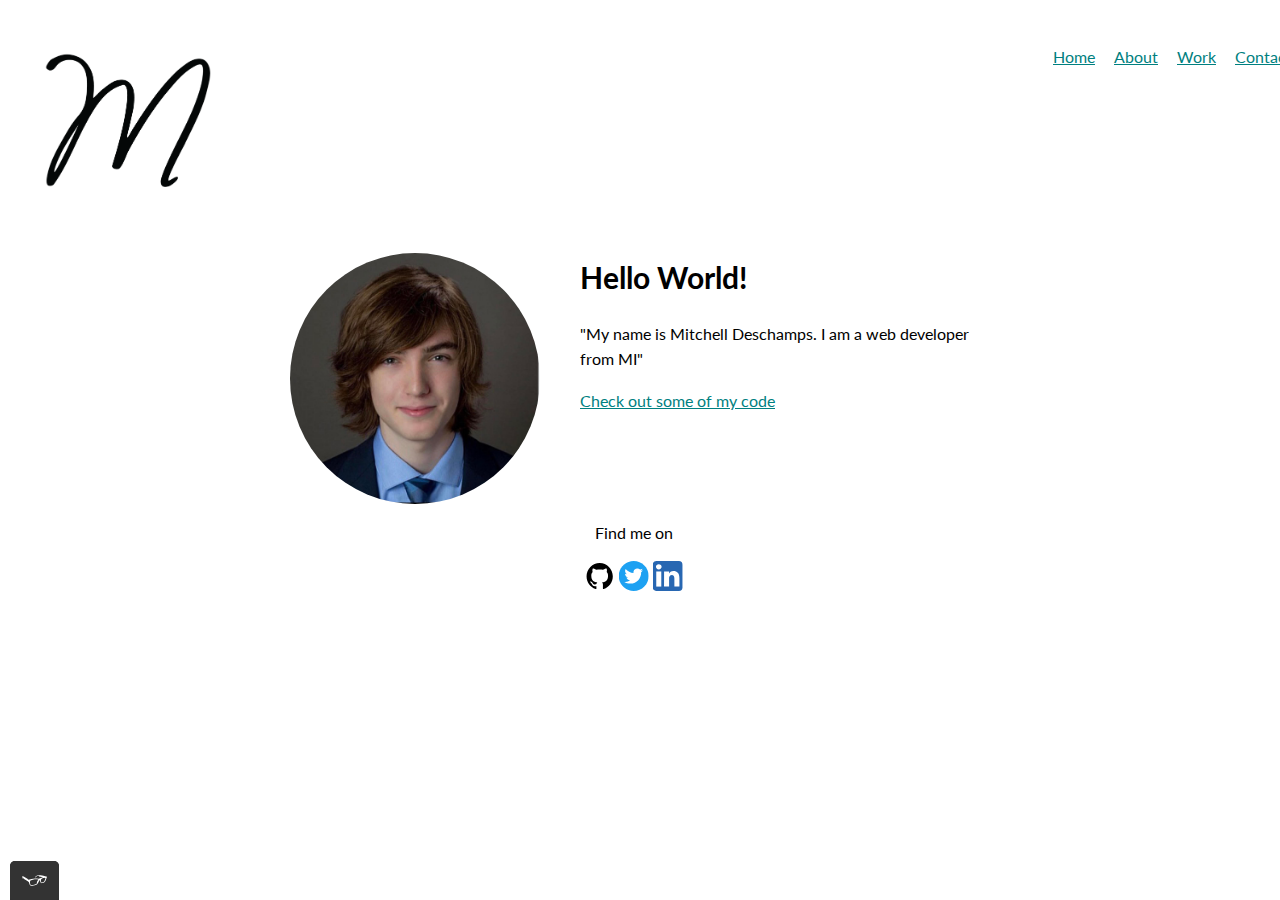
<file: index.html>
<!doctype html>
<html lang="en">
<head>
    <link rel="shortcut icon" href="https://www.wikipedia.org/static/favicon/wikipedia.ico">
    <meta charset="UTF-8">
    <meta name="viewport" content="width=device-width, initia-scale=1.0">
    <link rel="stylesheet" type="text/css" href="css/style.css">
    <link rel="preconnect" href="https://fonts.googleapis.com">
    <link rel="preconnect" href="https://fonts.gstatic.com" crossorigin>
    <link href="https://fonts.googleapis.com/css2?family=Lato:wght@400;700&display=swap" rel="stylesheet">
    <title>Mitchell Deschamps - Portfolio website</title>
</head>
 <body>
    <header class="page-header">
        <img src="./img/mlogo.png" alt="logo" class="page-header__item">
        <nav class="main-navigation page-header__item">
            <ul role="menubar" class="navigation-list">
                <li role="presentation">
                    <a href="index.html" role="menuitem" class="navigation-list__item navigation-list__item--active">Home</a>
                </li>
                <li role="presentation">
                    <a href="about.html" role="menuitem" class="navigation-list__item">About</a>
                </li>
                <li role="presentation">
                    <a href="work.html" role="menuitem" class="navigation-list__item navigation-list__item--active">Work</a>   
                </li>
                <li role="presentation">
                    <a href="contact.html" role="menuitem" class="navigation-list__item navigation-list__item--active">Contact</a>
                </li>
            </ul>
        </nav>
    </header>
 <main>
    <div class="profile">
    <img src="img/selfportrait.jpg" class="profile__portrait" alt="A photograph of me">
    <h1> Hello World!</h1>
    <p>
        "My name is Mitchell Deschamps. I am a web developer from MI"
    </p>
    <a href="#">Check out some of my code</a>
</div>
</main> 
    <footer class="page-footer">
        <p>Find me on</p>
    <div class="social-media">
        <img src="img/github_icon.svg" alt="Github">
        <img src="img/twitter_icon.svg" alt="Twitter">
        <img src="img/linkedin_icon.svg" alt="LinkedIn">
    </div>
    </footer>
    <script src="js/tota11y.min.js"></script>
 </body>
 </html>
</file>
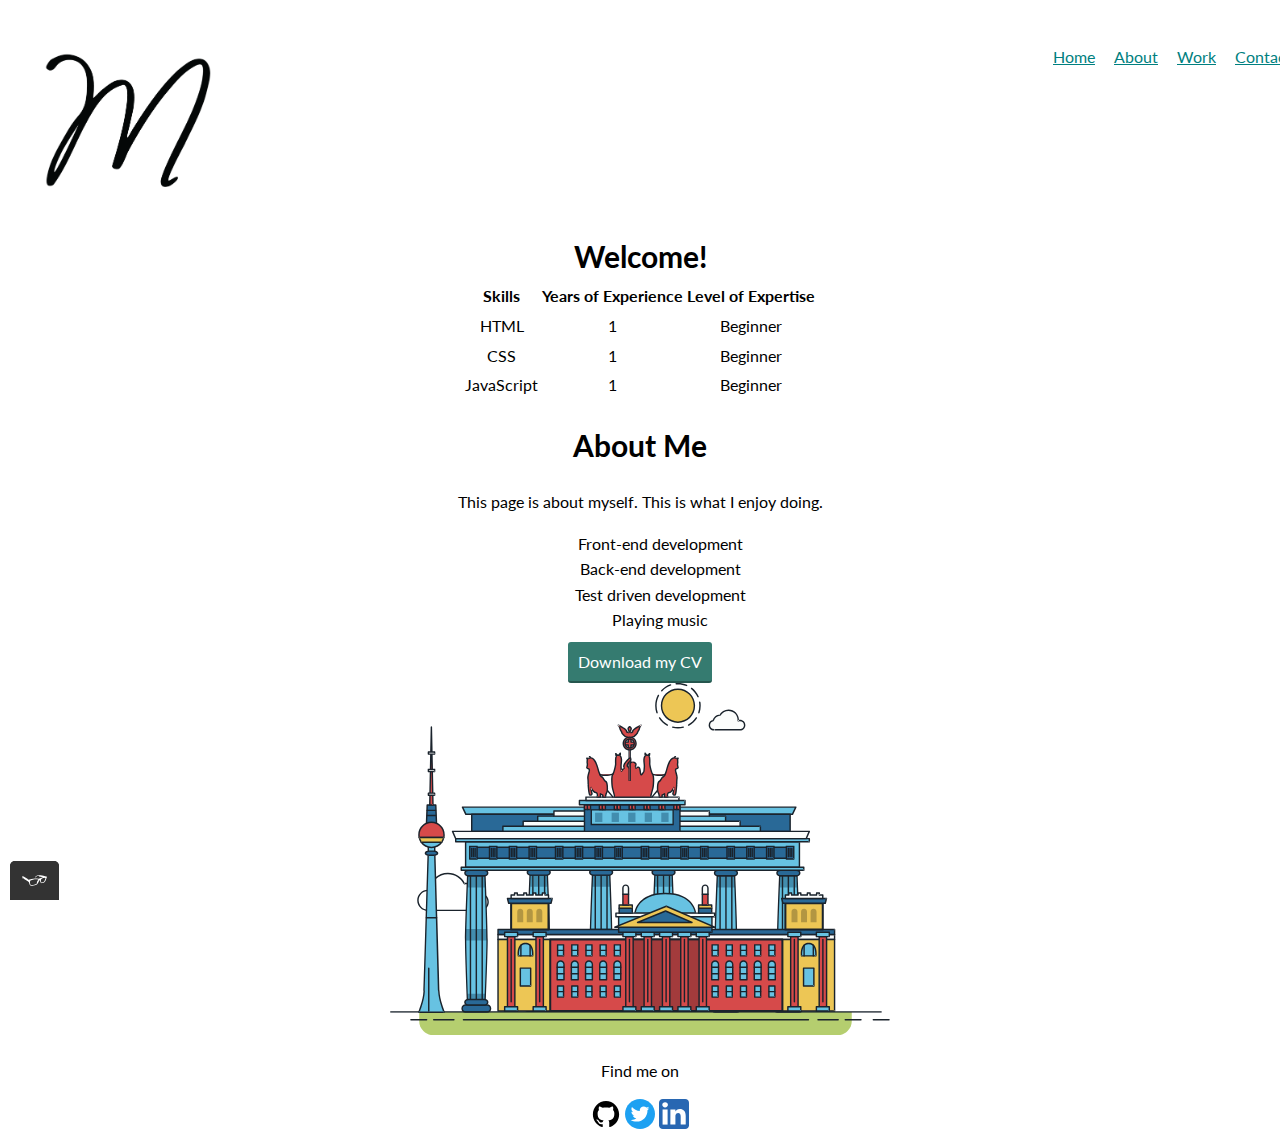
<file: about.html>
<!doctype html>
<html lang="en">
<head> 
    <link rel="shortcut icon" href="https://www.wikipedia.org/static/favicon/wikipedia.ico">
    <meta charset="UTF-8">
    <meta name="viewport" content="width=device-width, initia-scale=1.0">
    <link rel="stylesheet" type="text/css" href="css/style.css">
    <link rel="preconnect" href="https://fonts.googleapis.com">
    <link rel="preconnect" href="https://fonts.gstatic.com" crossorigin>
    <link href="https://fonts.googleapis.com/css2?family=Lato:wght@400;700&display=swap" rel="stylesheet">
    <title>Mitchell Deschamps - About </title>
</head>
<body>
    <header class="page-header">
        <img src="./img/mlogo.png" alt="logo" class="page-header__item">
        <nav class="main-navigation page-header__item">
            <ul role="menubar" class="navigation-list">
                <li role="presentation">
                    <a href="index.html" role="menuitem" class="navigation-list__item navigation-list__item--active">Home</a>
                </li>
                <li role="presentation">
                    <a href="about.html" role="menuitem" class="navigation-list__item">About</a>
                </li>
                <li role="presentation">
                    <a href="work.html" role="menuitem" class="navigation-list__item navigation-list__item--active">Work</a>   
                </li>
                <li role="presentation">
                    <a href="contact.html" role="menuitem" class="navigation-list__item navigation-list__item--active">Contact</a>
                </li>
            </ul>
        </nav>
    </header>
        <div>
            <h1 class="welcome-1">Welcome!</h1>
            <table class="about-me">
               <thead>
                   <tr>
                       <th>Skills</th>
                       <th>Years of Experience</th>
                       <th>Level of Expertise</th>
                   </tr>
               </thead>
               <tbody>
                   <tr>
                       <td>HTML</td>
                       <td>1</td>
                       <td>Beginner</td>
                   </tr>
                   <tr>
                       <td>CSS</td>
                       <td>1</td>
                       <td>Beginner</td>
                   </tr>
                   <tr>
                       <td>JavaScript</td>
                       <td>1</td>
                       <td>Beginner</td>
                   </tr>
               </tbody>
           </table>
            </div>
           <div class="about-me">
               <h1>About Me</h1>
               <p>This page is about myself. This is what I enjoy doing.</p>
               <ul class="about-list">
                   <li>Front-end development</li>
                   <li>Back-end development</li>
                   <li>Test driven development</li>
                   <li>Playing music</li>
               </ul>
               <a href="files/cv.pdf" class="button" download>Download my CV</a>
               <svg id="about-picture" xmlns="http://www.w3.org/2000/svg" class="berlin-illustration" height="auto" viewBox="0 0 700 505" xmlns:xlink="http://www.w3.org/1999/xlink">
                <defs>
                    <polygon id="a" points=".06 231.917 .06 .929 688.717 .929 688.717 231.917"></polygon>
                </defs>
                <g fill="none" fill-rule="evenodd">
                  <g transform="translate(0 241)" class="cloud-front">
                  <path fill="#1A232C" d="M87.602,29 L87.602,28 C87.326,28.001 87.103,28.024 86.927,28.033 L86.979,29.031 L87.947,28.78 C85.741,20.282 78.041,14.002 68.852,14 C67.858,14 66.904,14.096 65.98,14.231 L66.125,15.22 L67.019,14.772 C62.626,6.015 53.567,0.001 43.102,0 C29.041,0.002 17.524,10.848 16.443,24.632 L17.44,24.71 L17.606,23.724 C16.803,23.589 15.969,23.5 15.102,23.5 C6.817,23.501 0.102,30.215 0.102,38.5 C0.102,46.785 6.817,53.499 15.102,53.5 L87.602,53.5 C94.644,53.499 100.351,47.792 100.352,40.75 C100.351,33.708 94.644,28.001 87.602,28 L87.602,30 C90.573,30 93.254,31.202 95.203,33.149 C97.15,35.097 98.351,37.778 98.352,40.75 C98.351,43.722 97.15,46.403 95.203,48.351 C93.254,50.298 90.573,51.5 87.602,51.5 L15.102,51.5 C11.509,51.5 8.265,50.046 5.909,47.692 C3.555,45.337 2.102,42.093 2.102,38.5 C2.102,34.907 3.555,31.663 5.909,29.308 C8.265,26.954 11.509,25.5 15.102,25.5 C15.831,25.5 16.553,25.575 17.273,25.697 C17.551,25.743 17.832,25.672 18.055,25.499 C18.277,25.325 18.414,25.07 18.436,24.789 C19.436,12.04 30.094,1.998 43.102,2 C52.786,1.999 61.163,7.564 65.231,15.669 C65.425,16.055 65.842,16.272 66.27,16.21 C67.132,16.084 67.988,16 68.852,16 C77.108,15.998 84.027,21.647 86.011,29.283 C86.13,29.741 86.557,30.054 87.031,30.03 C87.27,30.017 87.457,29.999 87.602,30 L87.602,29" transform="translate(38 36)"></path>
                    </g>
                    <path fill="#B5CE6F" d="M646.484,484.382 C646.484,489.501 644.531,494.62 640.627,498.525 C636.722,502.43 631.603,504.382 626.484,504.382 L60.873,504.382 C55.754,504.382 50.636,502.43 46.731,498.525 C42.826,494.62 40.873,489.501 40.873,484.382 L40.873,471.917 L646.484,471.917 L646.484,484.382"></path>
                    <polyline fill="#67C2E2" points="334.824 185.029 101.449 185.029 106.209 195.08 563.438 195.08 568.2 185.029 334.824 185.029"></polyline>
                    <path fill="#1A232C" d="M334.824,185.029 L334.824,184.029 L101.449,184.029 C101.104,184.029 100.788,184.203 100.604,184.494 C100.42,184.785 100.398,185.146 100.545,185.457 L105.306,195.508 C105.471,195.856 105.824,196.079 106.209,196.079 L563.438,196.079 C563.824,196.079 564.177,195.856 564.342,195.508 L569.104,185.457 C569.251,185.146 569.229,184.785 569.045,184.494 C568.861,184.203 568.544,184.029 568.2,184.029 L334.824,184.029 L334.824,186.029 L566.62,186.029 L562.806,194.08 L106.842,194.08 L103.029,186.029 L334.824,186.029 L334.824,185.029"></path>
                    <polygon fill="#296997" points="114.416 218.974 560.222 218.974 560.222 195.08 114.416 195.08"></polygon>
                    <path fill="#1A232C" d="M560.222,218.974 L560.222,217.974 L115.416,217.974 L115.416,196.079 L559.222,196.079 L559.222,218.974 L560.222,218.974 L560.222,217.974 L560.222,218.974 L561.222,218.974 L561.222,195.08 C561.222,194.816 561.115,194.559 560.929,194.372 C560.742,194.186 560.485,194.08 560.222,194.08 L114.416,194.08 C114.152,194.08 113.895,194.186 113.708,194.372 C113.522,194.559 113.416,194.816 113.416,195.08 L113.416,218.974 C113.416,219.237 113.522,219.495 113.708,219.681 C113.895,219.867 114.152,219.974 114.416,219.974 L560.222,219.974 C560.485,219.974 560.742,219.867 560.929,219.681 C561.115,219.495 561.222,219.237 561.222,218.974 L560.222,218.974"></path>
                    <polygon fill="#67C2E2" points="105.85 269.08 573.225 269.08 573.225 233.398 105.85 233.398"></polygon>
                    <path fill="#1A232C" d="M573.225,233.398 L573.225,232.398 L105.85,232.398 C105.587,232.398 105.329,232.505 105.143,232.691 C104.957,232.877 104.85,233.134 104.85,233.398 L104.85,269.08 C104.85,269.344 104.957,269.601 105.143,269.788 C105.329,269.974 105.587,270.08 105.85,270.08 L573.225,270.08 C573.488,270.08 573.745,269.974 573.932,269.788 C574.118,269.601 574.225,269.344 574.225,269.08 L574.225,233.398 C574.225,233.134 574.118,232.877 573.932,232.691 C573.745,232.505 573.488,232.398 573.225,232.398 L573.225,233.398 L572.225,233.398 L572.225,268.08 L106.85,268.08 L106.85,234.398 L573.225,234.398 L573.225,233.398 L572.225,233.398 L573.225,233.398"></path>
                    <polygon fill="#296997" points="116.751 256.508 562.557 256.508 562.557 241.243 116.751 241.243"></polygon>
                    <path fill="#1A232C" d="M562.557,256.508 L562.557,255.508 L117.75,255.508 L117.75,242.243 L561.557,242.243 L561.557,256.508 L562.557,256.508 L562.557,255.508 L562.557,256.508 L563.557,256.508 L563.557,241.243 C563.557,240.979 563.45,240.722 563.264,240.535 C563.078,240.349 562.82,240.243 562.557,240.243 L116.75,240.243 C116.487,240.243 116.23,240.349 116.043,240.535 C115.857,240.722 115.751,240.979 115.751,241.243 L115.751,256.508 C115.751,256.771 115.857,257.029 116.043,257.215 C116.23,257.401 116.487,257.508 116.751,257.508 L562.557,257.508 C562.82,257.508 563.077,257.401 563.264,257.215 C563.45,257.029 563.557,256.771 563.557,256.508 L562.557,256.508"></path>
                    <polygon fill="#67C2E2" points="158.07 218.974 518.563 218.974 518.563 211.858 158.07 211.858"></polygon>
                    <path fill="#1A232C" d="M518.563,211.858 L518.563,210.858 L158.07,210.858 C157.807,210.858 157.549,210.964 157.363,211.151 C157.177,211.337 157.07,211.594 157.07,211.858 L157.07,218.974 C157.07,219.237 157.177,219.495 157.363,219.681 C157.549,219.867 157.807,219.974 158.07,219.974 L518.563,219.974 C518.826,219.974 519.083,219.867 519.27,219.681 C519.456,219.495 519.562,219.237 519.562,218.974 L519.562,211.858 C519.562,211.594 519.456,211.337 519.27,211.151 C519.083,210.964 518.826,210.858 518.563,210.858 L518.563,211.858 L517.563,211.858 L517.563,217.974 L159.07,217.974 L159.07,212.858 L518.563,212.858 L518.563,211.858 L517.563,211.858 L518.563,211.858"></path>
                    <polygon fill="#FBFDFC" points="186.438 211.858 490.194 211.858 490.194 204.741 186.438 204.741"></polygon>
                    <path fill="#1A232C" d="M490.194,204.741 L490.194,203.741 L186.438,203.741 C186.175,203.741 185.917,203.848 185.731,204.034 C185.545,204.221 185.438,204.478 185.438,204.741 L185.438,211.858 C185.438,212.121 185.545,212.379 185.731,212.565 C185.917,212.751 186.175,212.858 186.438,212.858 L490.194,212.858 C490.458,212.858 490.715,212.751 490.902,212.565 C491.088,212.379 491.194,212.121 491.194,211.858 L491.194,204.741 C491.194,204.478 491.088,204.221 490.902,204.034 C490.715,203.848 490.458,203.741 490.194,203.741 L490.194,204.741 L489.194,204.741 L489.194,210.858 L187.438,210.858 L187.438,205.741 L490.194,205.741 L490.194,204.741 L489.194,204.741 L490.194,204.741"></path>
                    <polygon fill="#67C2E2" points="206.805 204.741 469.828 204.741 469.828 197.624 206.805 197.624"></polygon>
                    <path fill="#1A232C" d="M469.828,197.624 L469.828,196.624 L206.805,196.624 C206.541,196.624 206.284,196.731 206.098,196.917 C205.911,197.103 205.805,197.361 205.805,197.624 L205.805,204.741 C205.805,205.005 205.911,205.262 206.098,205.449 C206.284,205.635 206.541,205.741 206.805,205.741 L469.828,205.741 C470.091,205.741 470.349,205.635 470.535,205.449 C470.722,205.262 470.828,205.005 470.828,204.741 L470.828,197.624 C470.828,197.361 470.722,197.103 470.535,196.917 C470.349,196.731 470.091,196.624 469.828,196.624 L469.828,197.624 L468.828,197.624 L468.828,203.741 L207.805,203.741 L207.805,198.624 L469.828,198.624 L469.828,197.624 L468.828,197.624 L469.828,197.624"></path>
                    <polygon fill="#FBFDFC" points="229.521 197.624 447.111 197.624 447.111 190.509 229.521 190.509"></polygon>
                    <path fill="#1A232C" d="M447.111,190.509 L447.111,189.509 L229.521,189.509 C229.258,189.509 229,189.616 228.814,189.802 C228.628,189.988 228.521,190.246 228.521,190.509 L228.521,197.624 C228.521,197.888 228.628,198.145 228.814,198.332 C229,198.518 229.258,198.624 229.521,198.624 L447.111,198.624 C447.375,198.624 447.632,198.518 447.818,198.332 C448.005,198.145 448.111,197.888 448.111,197.624 L448.111,190.509 C448.111,190.246 448.005,189.988 447.818,189.802 C447.632,189.616 447.375,189.509 447.111,189.509 L447.111,190.509 L446.111,190.509 L446.111,196.624 L230.521,196.624 L230.521,191.509 L447.111,191.509 L447.111,190.509 L446.111,190.509 L447.111,190.509"></path>
                    <path fill="#67C2E2" d="M135.607,355.447 C135.163,337.766 134.264,313.326 133.648,297.387 C133.274,287.721 133.004,281.18 133.004,281.18 L108.722,281.18 C108.722,281.18 108.452,287.721 108.079,297.387 C107.462,313.326 106.563,337.766 106.119,355.447 C105.953,362.059 105.85,367.732 105.85,371.653 L105.85,371.654 C105.85,386.117 107.243,424.332 108.089,446.189 C108.457,455.706 108.722,462.126 108.722,462.126 L133.004,462.126 C133.004,462.126 133.269,455.706 133.637,446.189 C134.482,424.332 135.876,386.117 135.876,371.654 L135.876,371.653 C135.876,367.732 135.773,362.059 135.607,355.447"></path>
                    <path fill="#428DAE" d="M133.648 297.387L108.079 297.387C108.452 287.721 108.722 281.18 108.722 281.18L133.004 281.18C133.004 281.18 133.274 287.721 133.648 297.387M135.876 371.654L105.85 371.654 105.85 371.653C105.85 367.732 105.953 362.059 106.119 355.447L135.607 355.447C135.773 362.059 135.876 367.732 135.876 371.653L135.876 371.654M133.004 462.126L108.722 462.126C108.722 462.126 108.457 455.706 108.089 446.189L133.637 446.189C133.269 455.706 133.004 462.126 133.004 462.126"></path>
                    <path fill="#1A232C" d="M109.612,461.199 L132.114,461.199 C132.447,453.007 134.949,390.886 134.949,371.653 C134.949,352.42 132.447,290.299 132.114,282.108 L109.612,282.108 C109.279,290.299 106.778,352.42 106.778,371.653 C106.778,390.886 109.279,453.007 109.612,461.199 Z M133.895,463.054 L107.832,463.054 L107.794,462.164 C107.766,461.466 104.922,392.193 104.922,371.653 C104.922,351.114 107.766,281.839 107.794,281.142 L107.832,280.252 L133.895,280.252 L133.931,281.142 C133.96,281.839 136.804,351.114 136.804,371.653 C136.804,392.193 133.96,461.466 133.931,462.164 L133.895,463.054 L133.895,463.054 Z"></path>
                    <path fill="#1A232C" d="M111.638 281.18L111.638 462.126C111.638 462.679 112.086 463.126 112.638 463.126 113.19 463.126 113.638 462.679 113.638 462.126L113.638 281.18C113.638 280.628 113.19 280.18 112.638 280.18 112.086 280.18 111.638 280.628 111.638 281.18M119.863 281.18L119.863 462.126C119.863 462.679 120.311 463.126 120.863 463.126 121.416 463.126 121.863 462.679 121.863 462.126L121.863 281.18C121.863 280.628 121.416 280.18 120.863 280.18 120.311 280.18 119.863 280.628 119.863 281.18M128.088 281.18L128.088 462.126C128.088 462.679 128.536 463.126 129.088 463.126 129.64 463.126 130.088 462.679 130.088 462.126L130.088 281.18C130.088 280.628 129.64 280.18 129.088 280.18 128.536 280.18 128.088 280.628 128.088 281.18"></path>
                    <path fill="#296997" d="M136.79,277.265 C136.79,279.418 134.675,281.18 132.09,281.18 L109.636,281.18 C107.051,281.18 104.936,279.418 104.936,277.265 C104.936,275.111 107.051,273.349 109.636,273.349 L132.09,273.349 C134.675,273.349 136.79,275.111 136.79,277.265"></path>
                    <path fill="#1A232C" d="M136.79,277.265 L135.79,277.265 C135.789,278.005 135.433,278.704 134.769,279.262 C134.109,279.814 133.155,280.181 132.09,280.18 L109.636,280.18 C108.571,280.181 107.617,279.814 106.956,279.262 C106.293,278.704 105.936,278.005 105.936,277.265 C105.936,276.524 106.293,275.825 106.957,275.267 C107.617,274.715 108.571,274.348 109.636,274.349 L132.09,274.349 C133.155,274.348 134.109,274.716 134.769,275.267 C135.433,275.825 135.789,276.524 135.79,277.265 L137.79,277.265 C137.791,275.851 137.09,274.593 136.049,273.731 C135.006,272.863 133.61,272.35 132.09,272.349 L109.636,272.349 C108.116,272.35 106.72,272.863 105.676,273.731 C104.636,274.593 103.935,275.851 103.936,277.265 C103.935,278.678 104.636,279.937 105.677,280.798 C106.72,281.666 108.116,282.179 109.636,282.18 L132.09,282.18 C133.61,282.179 135.006,281.666 136.049,280.798 C137.09,279.937 137.791,278.678 137.79,277.265 L136.79,277.265"></path>
                    <path fill="#296997" d="M140.775,467.217 C140.775,469.803 138.661,471.917 136.076,471.917 L105.65,471.917 C103.065,471.917 100.951,469.803 100.951,467.217 L100.951,466.825 C100.951,464.241 103.065,462.126 105.65,462.126 L136.076,462.126 C138.661,462.126 140.775,464.241 140.775,466.825 L140.775,467.217"></path>
                    <path fill="#1A232C" d="M140.775,467.217 L139.775,467.217 C139.775,468.235 139.361,469.155 138.688,469.83 C138.013,470.503 137.093,470.917 136.076,470.917 L105.65,470.917 C104.633,470.917 103.713,470.504 103.038,469.83 C102.365,469.155 101.951,468.235 101.951,467.217 L101.951,466.825 C101.951,465.808 102.365,464.889 103.038,464.214 C103.713,463.54 104.633,463.127 105.65,463.126 L136.076,463.126 C137.093,463.127 138.013,463.54 138.688,464.214 C139.362,464.889 139.775,465.808 139.775,466.825 L139.775,467.217 L141.775,467.217 L141.775,466.825 C141.772,463.684 139.217,461.13 136.076,461.126 L105.65,461.126 C102.509,461.13 99.955,463.684 99.951,466.825 L99.951,467.217 C99.954,470.36 102.509,472.914 105.65,472.917 L136.076,472.917 C139.217,472.914 141.772,470.36 141.775,467.217 L140.775,467.217"></path>
                    <path fill="#296997" d="M136.79,458.208 C136.79,460.363 134.675,462.126 132.09,462.126 L109.636,462.126 C107.051,462.126 104.936,460.363 104.936,458.208 C104.936,456.057 107.051,454.292 109.636,454.292 L132.09,454.292 C134.675,454.292 136.79,456.057 136.79,458.208"></path>
                    <path fill="#1A232C" d="M136.79,458.208 L135.79,458.208 C135.789,458.949 135.432,459.649 134.769,460.207 C134.108,460.76 133.154,461.128 132.09,461.126 L109.636,461.126 C108.572,461.128 107.617,460.76 106.957,460.207 C106.293,459.649 105.936,458.949 105.936,458.208 C105.936,457.47 106.293,456.77 106.957,456.212 C107.617,455.659 108.572,455.291 109.636,455.292 L132.09,455.292 C133.154,455.291 134.108,455.659 134.769,456.212 C135.433,456.77 135.789,457.47 135.79,458.208 L137.79,458.208 C137.791,456.796 137.09,455.538 136.05,454.675 C135.006,453.808 133.61,453.294 132.09,453.292 L109.636,453.292 C108.115,453.294 106.719,453.808 105.676,454.675 C104.636,455.538 103.935,456.796 103.936,458.208 C103.935,459.622 104.636,460.881 105.676,461.743 C106.72,462.611 108.116,463.125 109.636,463.126 L132.09,463.126 C133.61,463.125 135.006,462.611 136.05,461.743 C137.09,460.881 137.791,459.622 137.79,458.208 L136.79,458.208"></path>
                    <path fill="#67C2E2" d="M572.471,355.447 C572.025,337.766 571.126,313.326 570.51,297.387 C570.137,287.721 569.867,281.18 569.867,281.18 L545.585,281.18 C545.585,281.18 545.315,287.721 544.942,297.387 C544.326,313.326 543.427,337.766 542.981,355.447 C542.815,362.059 542.713,367.732 542.713,371.653 L542.713,371.654 C542.713,386.117 544.107,424.332 544.952,446.189 C545.32,455.706 545.585,462.126 545.585,462.126 L569.867,462.126 C569.867,462.126 570.132,455.706 570.499,446.189 C571.346,424.332 572.739,386.117 572.739,371.654 L572.739,371.653 C572.739,367.732 572.637,362.059 572.471,355.447"></path>
                    <path fill="#428DAE" d="M569.582 297.387L566.951 297.387 566.951 282.108 568.977 282.108C569.063 284.206 569.29 289.841 569.582 297.387M564.951 297.387L545.871 297.387C546.162 289.841 546.39 284.206 546.476 282.108L564.951 282.108 564.951 297.387M571.8 369.187L566.951 369.187 566.951 356.265 571.562 356.265C571.685 361.272 571.771 365.701 571.8 369.187M564.951 369.187L543.653 369.187C543.684 365.512 543.777 360.79 543.912 355.447L553.551 355.447 553.551 356.265 564.951 356.265 564.951 369.187"></path>
                    <path fill="#1A232C" d="M546.476,461.199 L568.977,461.199 C569.31,453.007 571.812,390.886 571.812,371.653 C571.812,352.42 569.31,290.299 568.977,282.108 L546.476,282.108 C546.142,290.299 543.642,352.42 543.642,371.653 C543.642,390.886 546.142,453.007 546.476,461.199 M570.758,463.054 L544.694,463.054 L544.658,462.164 C544.629,461.466 541.785,392.193 541.785,371.653 C541.785,351.114 544.629,281.839 544.658,281.142 L544.694,280.252 L570.758,280.252 L570.795,281.142 C570.823,281.839 573.667,351.114 573.667,371.653 C573.667,392.193 570.823,461.466 570.795,462.164 L570.758,463.054"></path>
                    <path fill="#1A232C" d="M548.501 281.18L548.501 462.126C548.501 462.679 548.949 463.126 549.501 463.126 550.053 463.126 550.501 462.679 550.501 462.126L550.501 281.18C550.501 280.628 550.053 280.18 549.501 280.18 548.949 280.18 548.501 280.628 548.501 281.18M556.727 281.18L556.727 462.126C556.727 462.679 557.174 463.126 557.727 463.126 558.279 463.126 558.727 462.679 558.727 462.126L558.727 281.18C558.727 280.628 558.279 280.18 557.727 280.18 557.174 280.18 556.727 280.628 556.727 281.18M564.951 281.18L564.951 462.126C564.951 462.679 565.399 463.126 565.951 463.126 566.503 463.126 566.951 462.679 566.951 462.126L566.951 281.18C566.951 280.628 566.503 280.18 565.951 280.18 565.399 280.18 564.951 280.628 564.951 281.18"></path>
                    <path fill="#296997" d="M573.653,277.265 C573.653,279.418 571.537,281.18 568.953,281.18 L546.499,281.18 C543.915,281.18 541.799,279.418 541.799,277.265 C541.799,275.111 543.915,273.349 546.499,273.349 L568.953,273.349 C571.537,273.349 573.653,275.111 573.653,277.265"></path>
                    <path fill="#1A232C" d="M573.653,277.265 L572.653,277.265 C572.653,278.005 572.296,278.704 571.632,279.262 C570.972,279.814 570.017,280.181 568.953,280.18 L546.499,280.18 C545.435,280.181 544.48,279.814 543.82,279.262 C543.156,278.704 542.8,278.005 542.799,277.265 C542.8,276.525 543.156,275.825 543.82,275.267 C544.481,274.715 545.435,274.348 546.499,274.349 L568.953,274.349 C570.017,274.348 570.972,274.715 571.632,275.267 C572.296,275.825 572.653,276.525 572.653,277.265 L574.653,277.265 C574.654,275.851 573.953,274.593 572.912,273.731 C571.869,272.863 570.473,272.35 568.953,272.349 L546.499,272.349 C544.979,272.35 543.583,272.863 542.54,273.731 C541.499,274.593 540.798,275.851 540.799,277.265 C540.798,278.679 541.499,279.937 542.54,280.798 C543.583,281.666 544.979,282.179 546.499,282.18 L568.953,282.18 C570.473,282.179 571.869,281.666 572.912,280.798 C573.953,279.937 574.654,278.679 574.653,277.265 L573.653,277.265"></path>
                    <path fill="#296997" d="M577.639,467.217 C577.639,469.803 575.524,471.917 572.938,471.917 L542.514,471.917 C539.929,471.917 537.813,469.803 537.813,467.217 L537.813,466.825 C537.813,464.241 539.929,462.126 542.514,462.126 L572.938,462.126 C575.524,462.126 577.639,464.241 577.639,466.825 L577.639,467.217"></path>
                    <path fill="#1A232C" d="M577.639,467.217 L576.639,467.217 C576.638,468.235 576.225,469.155 575.551,469.83 C574.876,470.503 573.956,470.917 572.938,470.917 L542.514,470.917 C541.497,470.917 540.576,470.503 539.901,469.83 C539.227,469.155 538.814,468.234 538.813,467.217 L538.813,466.825 C538.814,465.808 539.227,464.889 539.901,464.214 C540.576,463.54 541.497,463.127 542.514,463.126 L572.938,463.126 C573.956,463.127 574.876,463.54 575.551,464.214 C576.225,464.888 576.638,465.808 576.639,466.825 L576.639,467.217 L578.639,467.217 L578.639,466.825 C578.635,463.684 576.081,461.13 572.938,461.126 L542.514,461.126 C539.372,461.13 536.817,463.684 536.813,466.825 L536.813,467.217 C536.817,470.36 539.372,472.914 542.514,472.917 L572.938,472.917 C576.081,472.914 578.635,470.359 578.639,467.217 L577.639,467.217"></path>
                    <path fill="#296997" d="M573.653,458.208 C573.653,460.363 571.537,462.126 568.953,462.126 L546.499,462.126 C543.915,462.126 541.799,460.363 541.799,458.208 C541.799,456.057 543.915,454.292 546.499,454.292 L568.953,454.292 C571.537,454.292 573.653,456.057 573.653,458.208"></path>
                    <path fill="#1A232C" d="M573.653,458.208 L572.653,458.208 C572.653,458.949 572.296,459.649 571.632,460.207 C570.971,460.76 570.017,461.128 568.953,461.126 L546.499,461.126 C545.435,461.128 544.481,460.76 543.82,460.207 C543.157,459.649 542.799,458.949 542.799,458.208 C542.799,457.47 543.156,456.77 543.82,456.212 C544.481,455.659 545.435,455.291 546.499,455.292 L568.953,455.292 C570.017,455.291 570.971,455.659 571.632,456.212 C572.296,456.77 572.653,457.47 572.653,458.208 L574.653,458.208 C574.654,456.796 573.953,455.538 572.912,454.675 C571.869,453.808 570.473,453.294 568.953,453.292 L546.499,453.292 C544.979,453.294 543.583,453.808 542.54,454.675 C541.499,455.538 540.798,456.796 540.799,458.208 C540.798,459.622 541.499,460.881 542.54,461.743 C543.583,462.611 544.979,463.125 546.499,463.126 L568.953,463.126 C570.473,463.125 571.869,462.611 572.912,461.743 C573.953,460.881 574.654,459.622 574.653,458.208 L573.653,458.208"></path>
                    <path fill="#67C2E2" d="M485.098,355.447 C484.654,337.766 483.753,313.326 483.137,297.387 C482.764,287.721 482.494,281.18 482.494,281.18 L458.213,281.18 C458.213,281.18 457.942,287.721 457.569,297.387 C456.953,313.326 456.055,337.766 455.608,355.447 C455.443,362.059 455.34,367.732 455.34,371.653 L455.34,371.654 C455.34,386.117 456.733,424.332 457.58,446.189 C457.948,455.706 458.213,462.126 458.213,462.126 L482.494,462.126 C482.494,462.126 482.759,455.706 483.126,446.189 C483.973,424.332 485.366,386.117 485.366,371.654 L485.366,371.653 C485.366,367.732 485.265,362.059 485.098,355.447"></path>
                    <path fill="#428DAE" d="M483.137 297.387L457.569 297.387C457.942 287.721 458.213 281.18 458.213 281.18L482.494 281.18C482.494 281.18 482.764 287.721 483.137 297.387M485.355 369.187L455.351 369.187C455.382 365.502 455.475 360.78 455.608 355.447L485.098 355.447C485.232 360.78 485.325 365.502 485.355 369.187"></path>
                    <path fill="#1A232C" d="M459.103,461.199 L481.605,461.199 C481.938,453.007 484.439,390.886 484.439,371.653 C484.439,352.42 481.938,290.299 481.605,282.108 L459.103,282.108 C458.769,290.299 456.268,352.42 456.268,371.653 C456.268,390.886 458.769,453.007 459.103,461.199 Z M483.386,463.054 L457.321,463.054 L457.285,462.164 C457.256,461.466 454.412,392.193 454.412,371.653 C454.412,351.114 457.256,281.839 457.285,281.142 L457.321,280.252 L483.386,280.252 L483.422,281.142 C483.45,281.839 486.294,351.114 486.294,371.653 C486.294,392.193 483.45,461.466 483.422,462.164 L483.386,463.054 L483.386,463.054 Z"></path>
                    <path fill="#1A232C" d="M461.128 281.18L461.128 462.126C461.128 462.679 461.576 463.126 462.128 463.126 462.68 463.126 463.128 462.679 463.128 462.126L463.128 281.18C463.128 280.628 462.68 280.18 462.128 280.18 461.576 280.18 461.128 280.628 461.128 281.18M469.354 281.18L469.354 462.126C469.354 462.679 469.801 463.126 470.354 463.126 470.906 463.126 471.354 462.679 471.354 462.126L471.354 281.18C471.354 280.628 470.906 280.18 470.354 280.18 469.801 280.18 469.354 280.628 469.354 281.18M477.578 281.18L477.578 462.126C477.578 462.679 478.026 463.126 478.578 463.126 479.13 463.126 479.578 462.679 479.578 462.126L479.578 281.18C479.578 280.628 479.13 280.18 478.578 280.18 478.026 280.18 477.578 280.628 477.578 281.18"></path>
                    <path fill="#296997" d="M486.281,277.265 C486.281,279.418 484.164,281.18 481.58,281.18 L459.126,281.18 C456.542,281.18 454.426,279.418 454.426,277.265 C454.426,275.111 456.542,273.349 459.126,273.349 L481.58,273.349 C484.164,273.349 486.281,275.111 486.281,277.265"></path>
                    <path fill="#1A232C" d="M486.281,277.265 L485.281,277.265 C485.281,278.005 484.924,278.704 484.26,279.262 C483.599,279.814 482.644,280.181 481.58,280.18 L459.126,280.18 C458.062,280.181 457.107,279.814 456.447,279.262 C455.783,278.704 455.427,278.005 455.426,277.265 C455.427,276.525 455.783,275.825 456.447,275.267 C457.108,274.715 458.062,274.348 459.126,274.349 L481.58,274.349 C482.644,274.348 483.599,274.716 484.26,275.268 C484.924,275.825 485.281,276.525 485.281,277.265 L487.281,277.265 C487.282,275.851 486.58,274.593 485.54,273.731 C484.496,272.863 483.1,272.35 481.58,272.349 L459.126,272.349 C457.606,272.35 456.21,272.863 455.167,273.731 C454.126,274.593 453.425,275.851 453.426,277.265 C453.425,278.679 454.126,279.937 455.167,280.798 C456.21,281.666 457.606,282.179 459.126,282.18 L481.58,282.18 C483.1,282.179 484.496,281.666 485.54,280.799 C486.58,279.937 487.282,278.679 487.281,277.265 L486.281,277.265"></path>
                    <path fill="#296997" d="M490.266,467.217 C490.266,469.803 488.151,471.917 485.565,471.917 L455.141,471.917 C452.556,471.917 450.44,469.803 450.44,467.217 L450.44,466.825 C450.44,464.241 452.556,462.126 455.141,462.126 L485.565,462.126 C488.151,462.126 490.266,464.241 490.266,466.825 L490.266,467.217"></path>
                    <path fill="#1A232C" d="M490.266,467.217 L489.266,467.217 C489.265,468.235 488.852,469.155 488.178,469.83 C487.503,470.503 486.583,470.917 485.565,470.917 L455.141,470.917 C454.124,470.917 453.203,470.503 452.528,469.83 C451.854,469.155 451.441,468.234 451.44,467.217 L451.44,466.825 C451.441,465.808 451.854,464.889 452.528,464.214 C453.203,463.54 454.124,463.127 455.141,463.126 L485.565,463.126 C486.583,463.127 487.503,463.54 488.178,464.214 C488.852,464.888 489.265,465.808 489.266,466.825 L489.266,467.217 L491.266,467.217 L491.266,466.825 C491.262,463.684 488.708,461.13 485.565,461.126 L455.141,461.126 C451.999,461.13 449.444,463.684 449.44,466.825 L449.44,467.217 C449.444,470.36 451.999,472.914 455.141,472.917 L485.565,472.917 C488.708,472.914 491.262,470.359 491.266,467.217 L490.266,467.217"></path>
                    <path fill="#296997" d="M486.281,458.208 C486.281,460.363 484.164,462.126 481.58,462.126 L459.126,462.126 C456.542,462.126 454.426,460.363 454.426,458.208 C454.426,456.057 456.542,454.292 459.126,454.292 L481.58,454.292 C484.164,454.292 486.281,456.057 486.281,458.208"></path>
                    <path fill="#1A232C" d="M486.281,458.208 L485.281,458.208 C485.281,458.949 484.923,459.649 484.26,460.207 C483.599,460.76 482.644,461.128 481.58,461.126 L459.126,461.126 C458.062,461.128 457.108,460.76 456.447,460.207 C455.784,459.649 455.427,458.949 455.426,458.208 C455.426,457.47 455.783,456.77 456.447,456.212 C457.108,455.659 458.062,455.291 459.126,455.292 L481.58,455.292 C482.644,455.291 483.598,455.659 484.26,456.212 C484.924,456.77 485.281,457.47 485.281,458.208 L487.281,458.208 C487.282,456.795 486.58,455.538 485.54,454.675 C484.496,453.808 483.1,453.294 481.58,453.292 L459.126,453.292 C457.606,453.294 456.21,453.808 455.167,454.675 C454.126,455.538 453.425,456.796 453.426,458.208 C453.425,459.622 454.126,460.881 455.167,461.743 C456.21,462.611 457.606,463.125 459.126,463.126 L481.58,463.126 C483.1,463.125 484.496,462.611 485.54,461.743 C486.581,460.881 487.282,459.622 487.281,458.208 L486.281,458.208"></path>
                    <path fill="#67C2E2" d="M397.726,354.466 C397.28,336.787 396.381,312.346 395.765,296.407 C395.392,286.742 395.122,280.2 395.122,280.2 L370.84,280.2 C370.84,280.2 370.57,286.742 370.197,296.407 C369.581,312.346 368.682,336.787 368.236,354.466 C368.07,361.078 367.968,366.751 367.968,370.672 L367.968,370.673 C367.968,385.136 369.361,423.352 370.207,445.208 C370.575,454.726 370.84,461.146 370.84,461.146 L395.122,461.146 C395.122,461.146 395.386,454.726 395.754,445.208 C396.601,423.352 397.994,385.136 397.994,370.673 L397.994,370.672 C397.994,366.751 397.892,361.078 397.726,354.466"></path>
                    <path fill="#428DAE" d="M394.837 296.407L392.206 296.407 392.206 281.127 394.233 281.127C394.318 283.225 394.545 288.861 394.837 296.407L394.837 296.407zM383.981 296.407L390.206 296.407 390.206 281.127 383.981 281.127 383.981 296.407zM375.756 296.407L381.98 296.407 381.98 281.127 375.756 281.127 375.756 296.407zM373.756 296.407L371.126 296.407C371.417 288.861 371.645 283.225 371.73 281.127L373.756 281.127 373.756 296.407 373.756 296.407zM397.062 369.187L392.206 369.187 392.206 354.466 396.796 354.466C396.943 360.298 397.041 365.389 397.062 369.187L397.062 369.187zM383.981 369.187L390.206 369.187 390.206 354.466 383.981 354.466 383.981 369.187zM375.756 369.187L381.98 369.187 381.98 354.466 375.756 354.466 375.756 369.187zM373.756 369.187L368.9 369.187C368.921 365.389 369.019 360.298 369.166 354.466L373.756 354.466 373.756 369.187 373.756 369.187z"></path>
                    <path fill="#1A232C" d="M371.73,460.218 L394.233,460.218 C394.565,452.027 397.066,389.906 397.066,370.672 C397.066,351.44 394.565,289.319 394.233,281.127 L371.73,281.127 C371.397,289.319 368.895,351.44 368.895,370.672 C368.895,389.906 371.397,452.027 371.73,460.218 M396.013,462.074 L369.949,462.074 L369.912,461.184 C369.884,460.486 367.04,391.212 367.04,370.672 C367.04,350.133 369.884,280.859 369.912,280.162 L369.949,279.272 L396.013,279.272 L396.05,280.162 C396.078,280.859 398.922,350.133 398.922,370.672 C398.922,391.212 396.078,460.486 396.05,461.184 L396.013,462.074"></path>
                    <path fill="#1A232C" d="M373.756 280.2L373.756 461.146C373.756 461.698 374.203 462.146 374.756 462.146 375.308 462.146 375.756 461.698 375.756 461.146L375.756 280.2C375.756 279.647 375.308 279.2 374.756 279.2 374.203 279.2 373.756 279.647 373.756 280.2M381.98 280.2L381.98 461.146C381.98 461.698 382.428 462.146 382.98 462.146 383.533 462.146 383.981 461.698 383.981 461.146L383.981 280.2C383.981 279.647 383.533 279.2 382.98 279.2 382.428 279.2 381.98 279.647 381.98 280.2M390.206 280.2L390.206 461.146C390.206 461.698 390.654 462.146 391.206 462.146 391.758 462.146 392.206 461.698 392.206 461.146L392.206 280.2C392.206 279.647 391.758 279.2 391.206 279.2 390.654 279.2 390.206 279.647 390.206 280.2"></path>
                    <path fill="#296997" d="M398.908,276.285 C398.908,278.439 396.792,280.2 394.208,280.2 L371.754,280.2 C369.17,280.2 367.053,278.439 367.053,276.285 C367.053,274.13 369.17,272.369 371.754,272.369 L394.208,272.369 C396.792,272.369 398.908,274.13 398.908,276.285"></path>
                    <path fill="#1A232C" d="M398.908,276.285 L397.908,276.285 C397.907,277.025 397.551,277.724 396.887,278.281 C396.227,278.833 395.272,279.201 394.208,279.2 L371.754,279.2 C370.69,279.201 369.735,278.833 369.074,278.281 C368.41,277.724 368.053,277.025 368.053,276.285 C368.053,275.544 368.41,274.845 369.074,274.287 C369.735,273.735 370.69,273.367 371.754,273.369 L394.208,273.369 C395.272,273.367 396.227,273.735 396.887,274.287 C397.551,274.844 397.907,275.544 397.908,276.285 L399.908,276.285 C399.909,274.871 399.208,273.612 398.167,272.75 C397.124,271.883 395.728,271.37 394.208,271.369 L371.754,271.369 C370.234,271.37 368.838,271.883 367.794,272.75 C366.754,273.612 366.052,274.871 366.053,276.285 C366.052,277.699 366.754,278.957 367.795,279.818 C368.838,280.686 370.234,281.198 371.754,281.2 L394.208,281.2 C395.728,281.198 397.123,280.686 398.167,279.818 C399.208,278.957 399.909,277.698 399.908,276.285 L398.908,276.285"></path>
                    <path fill="#296997" d="M402.894,466.237 C402.894,468.823 400.779,470.937 398.193,470.937 L367.768,470.937 C365.183,470.937 363.068,468.823 363.068,466.237 L363.068,465.844 C363.068,463.26 365.183,461.146 367.768,461.146 L398.193,461.146 C400.779,461.146 402.894,463.26 402.894,465.844 L402.894,466.237"></path>
                    <path fill="#1A232C" d="M402.894,466.237 L401.894,466.237 C401.893,467.254 401.48,468.174 400.806,468.849 C400.131,469.523 399.211,469.937 398.193,469.937 L367.768,469.937 C366.751,469.937 365.831,469.523 365.156,468.849 C364.482,468.174 364.069,467.254 364.068,466.237 L364.068,465.844 C364.069,464.828 364.482,463.908 365.156,463.233 C365.831,462.56 366.751,462.146 367.768,462.146 L398.193,462.146 C399.211,462.146 400.131,462.56 400.806,463.233 C401.48,463.908 401.893,464.828 401.894,465.844 L401.894,466.237 L403.894,466.237 L403.894,465.844 C403.89,462.703 401.336,460.15 398.193,460.146 L367.768,460.146 C364.626,460.15 362.072,462.703 362.068,465.844 L362.068,466.237 C362.072,469.379 364.626,471.933 367.768,471.937 L398.193,471.937 C401.336,471.933 403.89,469.379 403.894,466.237 L402.894,466.237"></path>
                    <path fill="#296997" d="M398.908,457.228 C398.908,459.382 396.792,461.146 394.208,461.146 L371.754,461.146 C369.17,461.146 367.053,459.382 367.053,457.228 C367.053,455.077 369.17,453.312 371.754,453.312 L394.208,453.312 C396.792,453.312 398.908,455.077 398.908,457.228"></path>
                    <path fill="#1A232C" d="M398.908,457.228 L397.908,457.228 C397.908,457.968 397.55,458.669 396.887,459.226 C396.226,459.779 395.272,460.147 394.208,460.146 L371.754,460.146 C370.69,460.147 369.736,459.779 369.074,459.226 C368.411,458.668 368.053,457.968 368.053,457.228 C368.053,456.489 368.41,455.789 369.074,455.231 C369.736,454.679 370.69,454.311 371.754,454.312 L394.208,454.312 C395.272,454.311 396.226,454.679 396.887,455.231 C397.551,455.789 397.908,456.489 397.908,457.228 L399.908,457.228 C399.909,455.815 399.208,454.557 398.167,453.695 C397.124,452.827 395.728,452.313 394.208,452.312 L371.754,452.312 C370.234,452.313 368.838,452.827 367.794,453.695 C366.754,454.557 366.052,455.815 366.053,457.228 C366.052,458.642 366.753,459.901 367.794,460.763 C368.838,461.631 370.234,462.145 371.754,462.146 L394.208,462.146 C395.728,462.145 397.124,461.631 398.167,460.763 C399.208,459.9 399.909,458.642 399.908,457.228 L398.908,457.228"></path>
                    <path fill="#67C2E2" d="M310.353,354.466 C309.908,336.787 309.009,312.346 308.393,296.407 C308.019,286.742 307.75,280.2 307.75,280.2 L283.467,280.2 C283.467,280.2 283.198,286.742 282.824,296.407 C282.208,312.346 281.309,336.787 280.864,354.466 C280.698,361.078 280.596,366.751 280.596,370.672 L280.596,370.673 C280.596,385.136 281.989,423.352 282.834,445.208 C283.202,454.726 283.467,461.146 283.467,461.146 L307.75,461.146 C307.75,461.146 308.014,454.726 308.382,445.208 C309.228,423.352 310.622,385.136 310.622,370.673 L310.622,370.672 C310.622,366.751 310.518,361.078 310.353,354.466"></path>
                    <path fill="#428DAE" d="M308.393 296.407L282.824 296.407C283.198 286.742 283.467 280.2 283.467 280.2L307.75 280.2C307.75 280.2 308.019 286.742 308.393 296.407M310.617 369.187L280.6 369.187C280.621 365.377 280.718 360.285 280.864 354.466L310.353 354.466C310.498 360.285 310.596 365.377 310.617 369.187"></path>
                    <path fill="#1A232C" d="M284.357,460.218 L306.86,460.218 C307.193,452.027 309.694,389.906 309.694,370.672 C309.694,351.44 307.193,289.319 306.86,281.127 L284.357,281.127 C284.024,289.319 281.523,351.44 281.523,370.672 C281.523,389.906 284.024,452.027 284.357,460.218 Z M308.639,462.074 L282.576,462.074 L282.54,461.184 C282.511,460.486 279.668,391.212 279.668,370.672 C279.668,350.133 282.511,280.859 282.54,280.162 L282.576,279.272 L308.639,279.272 L308.677,280.162 C308.706,280.859 311.549,350.133 311.549,370.672 C311.549,391.212 308.706,460.486 308.677,461.184 L308.639,462.074 L308.639,462.074 Z"></path>
                    <path fill="#1A232C" d="M286.383 280.2L286.383 461.146C286.383 461.698 286.831 462.146 287.383 462.146 287.936 462.146 288.383 461.698 288.383 461.146L288.383 280.2C288.383 279.647 287.936 279.2 287.383 279.2 286.831 279.2 286.383 279.647 286.383 280.2M294.608 280.2L294.608 461.146C294.608 461.698 295.056 462.146 295.608 462.146 296.161 462.146 296.608 461.698 296.608 461.146L296.608 280.2C296.608 279.647 296.161 279.2 295.608 279.2 295.056 279.2 294.608 279.647 294.608 280.2M302.834 280.2L302.834 461.146C302.834 461.698 303.281 462.146 303.834 462.146 304.386 462.146 304.834 461.698 304.834 461.146L304.834 280.2C304.834 279.647 304.386 279.2 303.834 279.2 303.281 279.2 302.834 279.647 302.834 280.2"></path>
                    <path fill="#296997" d="M311.535,276.285 C311.535,278.439 309.42,280.2 306.836,280.2 L284.381,280.2 C281.797,280.2 279.681,278.439 279.681,276.285 C279.681,274.13 281.797,272.369 284.381,272.369 L306.836,272.369 C309.42,272.369 311.535,274.13 311.535,276.285"></path>
                    <path fill="#1A232C" d="M311.535,276.285 L310.535,276.285 C310.534,277.025 310.177,277.724 309.514,278.282 C308.854,278.833 307.901,279.201 306.836,279.2 L284.381,279.2 C283.316,279.201 282.362,278.833 281.702,278.281 C281.038,277.724 280.681,277.025 280.681,276.285 C280.681,275.544 281.038,274.844 281.702,274.287 C282.362,273.735 283.317,273.367 284.381,273.369 L306.836,273.369 C307.9,273.367 308.854,273.735 309.514,274.287 C310.177,274.844 310.534,275.544 310.535,276.285 L312.535,276.285 C312.535,274.871 311.835,273.613 310.795,272.75 C309.751,271.883 308.356,271.37 306.836,271.369 L284.381,271.369 C282.861,271.37 281.465,271.883 280.422,272.75 C279.381,273.612 278.68,274.871 278.681,276.285 C278.68,277.698 279.381,278.957 280.422,279.818 C281.465,280.686 282.861,281.198 284.381,281.2 L306.836,281.2 C308.356,281.198 309.751,280.685 310.794,279.818 C311.835,278.956 312.535,277.698 312.535,276.285 L311.535,276.285"></path>
                    <path fill="#296997" d="M315.522,466.237 C315.522,468.823 313.407,470.937 310.821,470.937 L280.396,470.937 C277.811,470.937 275.696,468.823 275.696,466.237 L275.696,465.844 C275.696,463.26 277.811,461.146 280.396,461.146 L310.821,461.146 C313.407,461.146 315.522,463.26 315.522,465.844 L315.522,466.237"></path>
                    <path fill="#1A232C" d="M315.522,466.237 L314.522,466.237 C314.521,467.254 314.108,468.174 313.434,468.849 C312.759,469.523 311.838,469.937 310.821,469.937 L280.396,469.937 C279.379,469.937 278.458,469.523 277.783,468.849 C277.11,468.174 276.696,467.254 276.696,466.237 L276.696,465.844 C276.696,464.828 277.11,463.908 277.783,463.233 C278.458,462.56 279.379,462.146 280.396,462.146 L310.821,462.146 C311.838,462.146 312.759,462.56 313.434,463.233 C314.108,463.908 314.521,464.828 314.522,465.844 L314.522,466.237 L316.521,466.237 L316.521,465.844 C316.518,462.703 313.963,460.15 310.821,460.146 L280.396,460.146 C277.254,460.15 274.7,462.703 274.696,465.844 L274.696,466.237 C274.699,469.379 277.254,471.933 280.396,471.937 L310.821,471.937 C313.963,471.933 316.518,469.379 316.521,466.237 L315.522,466.237"></path>
                    <path fill="#296997" d="M311.535,457.228 C311.535,459.382 309.42,461.146 306.836,461.146 L284.381,461.146 C281.797,461.146 279.681,459.382 279.681,457.228 C279.681,455.077 281.797,453.312 284.381,453.312 L306.836,453.312 C309.42,453.312 311.535,455.077 311.535,457.228"></path>
                    <path fill="#1A232C" d="M311.535,457.228 L310.535,457.228 C310.534,457.969 310.177,458.669 309.514,459.227 C308.854,459.779 307.9,460.147 306.836,460.146 L284.381,460.146 C283.317,460.147 282.363,459.779 281.702,459.227 C281.038,458.669 280.681,457.968 280.681,457.228 C280.681,456.489 281.038,455.789 281.702,455.231 C282.363,454.679 283.317,454.311 284.381,454.312 L306.836,454.312 C307.9,454.311 308.854,454.679 309.514,455.231 C310.177,455.789 310.534,456.489 310.535,457.228 L312.535,457.228 C312.535,455.815 311.835,454.558 310.795,453.695 C309.752,452.827 308.356,452.313 306.836,452.312 L284.381,452.312 C282.861,452.313 281.465,452.827 280.422,453.695 C279.381,454.557 278.68,455.815 278.681,457.228 C278.68,458.642 279.381,459.9 280.422,460.763 C281.465,461.631 282.861,462.145 284.381,462.146 L306.836,462.146 C308.356,462.145 309.752,461.631 310.795,460.763 C311.835,459.9 312.535,458.641 312.535,457.228 L311.535,457.228"></path>
                    <path fill="#67C2E2" d="M222.981,354.466 C222.535,336.787 221.636,312.346 221.02,296.407 C220.647,286.742 220.377,280.2 220.377,280.2 L196.094,280.2 C196.094,280.2 195.825,286.742 195.452,296.407 C194.835,312.346 193.936,336.787 193.491,354.466 C193.325,361.078 193.223,366.751 193.223,370.672 L193.223,370.673 C193.223,385.136 194.616,423.352 195.462,445.208 C195.83,454.726 196.094,461.146 196.094,461.146 L220.377,461.146 C220.377,461.146 220.642,454.726 221.009,445.208 C221.855,423.352 223.249,385.136 223.249,370.673 L223.249,370.672 C223.249,366.751 223.146,361.078 222.981,354.466"></path>
                    <path fill="#428DAE" d="M220.091 296.407L209.236 296.407 209.236 281.127 219.487 281.127C219.573 283.225 219.8 288.861 220.091 296.407L220.091 296.407zM201.011 296.407L207.236 296.407 207.236 281.127 201.011 281.127 201.011 296.407zM199.011 296.407L196.381 296.407C196.672 288.861 196.899 283.225 196.985 281.127L199.011 281.127 199.011 296.407 199.011 296.407zM222.317 369.187L209.236 369.187 209.236 356.265 221.923 356.265 221.923 354.466 222.051 354.466C222.198 360.298 222.296 365.389 222.317 369.187L222.317 369.187zM201.011 369.187L207.236 369.187 207.236 356.265 201.011 356.265 201.011 369.187zM199.011 369.187L194.155 369.187C194.174 365.784 194.255 361.345 194.377 356.265L199.011 356.265 199.011 369.187 199.011 369.187z"></path>
                    <path fill="#1A232C" d="M196.985,460.218 L219.487,460.218 C219.82,452.027 222.321,389.906 222.321,370.672 C222.321,351.44 219.82,289.319 219.487,281.127 L196.985,281.127 C196.651,289.319 194.151,351.44 194.151,370.672 C194.151,389.906 196.651,452.027 196.985,460.218 M221.267,462.074 L195.204,462.074 L195.167,461.184 C195.138,460.486 192.295,391.212 192.295,370.672 C192.295,350.133 195.138,280.859 195.167,280.162 L195.204,279.272 L221.267,279.272 L221.305,280.162 C221.334,280.859 224.177,350.133 224.177,370.672 C224.177,391.212 221.334,460.486 221.305,461.184 L221.267,462.074"></path>
                    <path fill="#1A232C" d="M199.011 280.2L199.011 461.146C199.011 461.698 199.458 462.146 200.011 462.146 200.563 462.146 201.011 461.698 201.011 461.146L201.011 280.2C201.011 279.647 200.563 279.2 200.011 279.2 199.458 279.2 199.011 279.647 199.011 280.2M207.236 280.2L207.236 461.146C207.236 461.698 207.684 462.146 208.236 462.146 208.788 462.146 209.236 461.698 209.236 461.146L209.236 280.2C209.236 279.647 208.788 279.2 208.236 279.2 207.684 279.2 207.236 279.647 207.236 280.2M215.461 280.2L215.461 461.146C215.461 461.698 215.909 462.146 216.461 462.146 217.013 462.146 217.461 461.698 217.461 461.146L217.461 280.2C217.461 279.647 217.013 279.2 216.461 279.2 215.909 279.2 215.461 279.647 215.461 280.2"></path>
                    <path fill="#296997" d="M224.162,276.285 C224.162,278.439 222.047,280.2 219.463,280.2 L197.008,280.2 C194.424,280.2 192.308,278.439 192.308,276.285 C192.308,274.13 194.424,272.369 197.008,272.369 L219.463,272.369 C222.047,272.369 224.162,274.13 224.162,276.285"></path>
                    <path fill="#1A232C" d="M224.162,276.285 L223.162,276.285 C223.161,277.025 222.805,277.724 222.142,278.282 C221.482,278.833 220.528,279.201 219.463,279.2 L197.008,279.2 C195.944,279.201 194.99,278.833 194.329,278.281 C193.665,277.724 193.308,277.025 193.308,276.285 C193.308,275.544 193.665,274.845 194.329,274.287 C194.99,273.735 195.944,273.367 197.008,273.369 L219.463,273.369 C220.528,273.367 221.481,273.735 222.142,274.287 C222.805,274.844 223.161,275.544 223.162,276.285 L225.162,276.285 C225.163,274.871 224.462,273.613 223.422,272.75 C222.379,271.883 220.983,271.37 219.463,271.369 L197.008,271.369 C195.489,271.37 194.093,271.883 193.049,272.75 C192.008,273.612 191.307,274.871 191.308,276.285 C191.307,277.698 192.008,278.957 193.049,279.818 C194.093,280.686 195.489,281.198 197.008,281.2 L219.463,281.2 C220.983,281.198 222.379,280.686 223.422,279.818 C224.462,278.956 225.163,277.698 225.162,276.285 L224.162,276.285"></path>
                    <path fill="#296997" d="M228.149,466.237 C228.149,468.823 226.034,470.937 223.448,470.937 L193.022,470.937 C190.438,470.937 188.323,468.823 188.323,466.237 L188.323,465.844 C188.323,463.26 190.438,461.146 193.022,461.146 L223.448,461.146 C226.034,461.146 228.149,463.26 228.149,465.844 L228.149,466.237"></path>
                    <path fill="#1A232C" d="M228.149,466.237 L227.149,466.237 C227.149,467.254 226.735,468.174 226.061,468.849 C225.386,469.523 224.466,469.937 223.448,469.937 L193.022,469.937 C192.006,469.937 191.086,469.523 190.411,468.849 C189.737,468.174 189.324,467.254 189.323,466.237 L189.323,465.844 C189.324,464.828 189.737,463.908 190.411,463.233 C191.086,462.56 192.006,462.146 193.022,462.146 L223.448,462.146 C224.466,462.146 225.386,462.56 226.061,463.233 C226.735,463.908 227.149,464.828 227.149,465.844 L227.149,466.237 L229.149,466.237 L229.149,465.844 C229.145,462.703 226.59,460.15 223.448,460.146 L193.022,460.146 C189.881,460.15 187.327,462.703 187.323,465.844 L187.323,466.237 C187.327,469.379 189.881,471.933 193.022,471.937 L223.448,471.937 C226.59,471.933 229.145,469.379 229.149,466.237 L228.149,466.237"></path>
                    <path fill="#296997" d="M224.162,457.228 C224.162,459.382 222.047,461.146 219.463,461.146 L197.008,461.146 C194.424,461.146 192.308,459.382 192.308,457.228 C192.308,455.077 194.424,453.312 197.008,453.312 L219.463,453.312 C222.047,453.312 224.162,455.077 224.162,457.228"></path>
                    <path fill="#1A232C" d="M224.162,457.228 L223.162,457.228 C223.161,457.969 222.805,458.669 222.141,459.227 C221.481,459.779 220.527,460.147 219.463,460.146 L197.008,460.146 C195.944,460.147 194.99,459.779 194.329,459.227 C193.665,458.669 193.308,457.968 193.308,457.228 C193.308,456.489 193.665,455.789 194.329,455.231 C194.99,454.679 195.945,454.311 197.008,454.312 L219.463,454.312 C220.527,454.311 221.481,454.679 222.141,455.231 C222.805,455.789 223.161,456.489 223.162,457.228 L225.162,457.228 C225.163,455.815 224.462,454.557 223.422,453.695 C222.379,452.827 220.984,452.313 219.463,452.312 L197.008,452.312 C195.488,452.313 194.092,452.827 193.049,453.695 C192.008,454.557 191.307,455.815 191.308,457.228 C191.307,458.642 192.008,459.9 193.049,460.763 C194.092,461.631 195.488,462.145 197.008,462.146 L219.463,462.146 C220.983,462.145 222.379,461.631 223.422,460.763 C224.462,459.9 225.163,458.641 225.162,457.228 L224.162,457.228"></path>
                    <polygon fill="#67C2E2" points="99.774 273.349 579.301 273.349 579.301 269.08 99.774 269.08"></polygon>
                    <path fill="#1A232C" d="M579.301,273.349 L579.301,272.349 L100.774,272.349 L100.774,270.08 L578.301,270.08 L578.301,273.349 L579.301,273.349 L579.301,272.349 L579.301,273.349 L580.301,273.349 L580.301,269.08 C580.301,268.817 580.194,268.56 580.008,268.373 C579.822,268.187 579.564,268.08 579.301,268.08 L99.774,268.08 C99.511,268.08 99.254,268.187 99.067,268.373 C98.881,268.56 98.774,268.817 98.774,269.08 L98.774,273.349 C98.774,273.612 98.881,273.87 99.067,274.056 C99.254,274.242 99.511,274.349 99.774,274.349 L579.301,274.349 C579.564,274.349 579.822,274.242 580.008,274.056 C580.194,273.87 580.301,273.612 580.301,273.349 L579.301,273.349"></path>
                    <polygon fill="#67C2E2" points="92.01 233.398 587.064 233.398 587.064 229.131 92.01 229.131"></polygon>
                    <path fill="#1A232C" d="M587.064,233.398 L587.064,232.398 L93.01,232.398 L93.01,230.131 L586.064,230.131 L586.064,233.398 L587.064,233.398 L587.064,232.398 L587.064,233.398 L588.064,233.398 L588.064,229.131 C588.064,228.868 587.958,228.61 587.772,228.424 C587.585,228.238 587.328,228.131 587.064,228.131 L92.01,228.131 C91.746,228.131 91.489,228.238 91.303,228.424 C91.116,228.61 91.01,228.868 91.01,229.131 L91.01,233.398 C91.01,233.661 91.117,233.919 91.303,234.105 C91.489,234.291 91.746,234.398 92.01,234.398 L587.064,234.398 C587.328,234.398 587.585,234.291 587.771,234.105 C587.958,233.919 588.064,233.661 588.064,233.398 L587.064,233.398"></path>
                    <polyline fill="#FBFDFC" points="337.318 218.974 87.572 218.974 92.01 229.131 582.626 229.131 587.064 218.974 337.318 218.974"></polyline>
                    <path fill="#1A232C" d="M337.318,218.974 L337.318,217.974 L87.572,217.974 C87.235,217.974 86.92,218.144 86.736,218.426 C86.551,218.709 86.521,219.065 86.656,219.374 L91.093,229.532 C91.253,229.896 91.612,230.131 92.01,230.131 L582.626,230.131 C583.024,230.131 583.383,229.897 583.542,229.532 L587.981,219.374 C588.116,219.065 588.086,218.709 587.901,218.426 C587.716,218.144 587.402,217.974 587.064,217.974 L337.318,217.974 L337.318,219.974 L585.536,219.974 L581.972,228.131 L92.664,228.131 L89.1,219.974 L337.318,219.974 L337.318,218.974"></path>
                    <polygon fill="#296997" points="272.283 218.974 405.943 218.974 405.943 181.701 272.283 181.701"></polygon>
                    <path fill="#1A232C" d="M405.943,218.974 L405.943,217.974 L273.283,217.974 L273.283,182.701 L404.943,182.701 L404.943,218.974 L405.943,218.974 L405.943,217.974 L405.943,218.974 L406.943,218.974 L406.943,181.701 C406.943,181.437 406.837,181.18 406.65,180.993 C406.464,180.807 406.207,180.701 405.943,180.701 L272.283,180.701 C272.02,180.701 271.762,180.807 271.576,180.993 C271.39,181.18 271.283,181.437 271.283,181.701 L271.283,218.974 C271.283,219.237 271.39,219.495 271.576,219.681 C271.762,219.867 272.02,219.974 272.283,219.974 L405.943,219.974 C406.207,219.974 406.464,219.867 406.65,219.681 C406.837,219.495 406.943,219.237 406.943,218.974 L405.943,218.974"></path>
                    <polygon fill="#67C2E2" points="281.833 209.312 396.393 209.312 396.393 188.946 281.833 188.946"></polygon>
                    <polygon fill="#428DAE" points="287.111 205.753 297.328 205.753 297.328 192.749 287.111 192.749"></polygon>
                    <polygon fill="#428DAE" points="310.284 205.753 320.501 205.753 320.501 192.749 310.284 192.749"></polygon>
                    <polygon fill="#428DAE" points="333.457 205.753 343.673 205.753 343.673 192.749 333.457 192.749"></polygon>
                    <polygon fill="#428DAE" points="356.63 205.753 366.847 205.753 366.847 192.749 356.63 192.749"></polygon>
                    <polygon fill="#428DAE" points="379.804 205.753 390.02 205.753 390.02 192.749 379.804 192.749"></polygon>
                    <path fill="#1A232C" d="M282.761,208.384 L395.465,208.384 L395.465,189.873 L282.761,189.873 L282.761,208.384 Z M280.905,210.24 L397.32,210.24 L397.32,188.018 L280.905,188.018 L280.905,210.24 Z"></path>
                    <polygon fill="#D64A4A" points="272.283 188.359 276.48 188.359 276.48 181.701 272.283 181.701"></polygon>
                    <path fill="#1A232C" d="M276.48,188.359 L276.48,187.359 L273.283,187.359 L273.283,182.701 L275.48,182.701 L275.48,188.359 L276.48,188.359 L276.48,187.359 L276.48,188.359 L277.48,188.359 L277.48,181.701 C277.48,181.437 277.374,181.18 277.188,180.993 C277.001,180.807 276.744,180.701 276.48,180.701 L272.283,180.701 C272.02,180.701 271.762,180.807 271.576,180.993 C271.39,181.18 271.283,181.437 271.283,181.701 L271.283,188.359 C271.283,188.622 271.39,188.88 271.576,189.066 C271.762,189.252 272.02,189.359 272.283,189.359 L276.48,189.359 C276.744,189.359 277.001,189.252 277.188,189.066 C277.374,188.88 277.48,188.622 277.48,188.359 L276.48,188.359"></path>
                    <polygon fill="#D64A4A" points="276.48 188.359 280.678 188.359 280.678 181.701 276.48 181.701"></polygon>
                    <path fill="#1A232C" d="M280.678,188.359 L280.678,187.359 L277.48,187.359 L277.48,182.701 L279.678,182.701 L279.678,188.359 L280.678,188.359 L280.678,187.359 L280.678,188.359 L281.678,188.359 L281.678,181.701 C281.678,181.437 281.571,181.18 281.385,180.993 C281.199,180.807 280.941,180.701 280.678,180.701 L276.48,180.701 C276.217,180.701 275.96,180.807 275.773,180.993 C275.587,181.18 275.48,181.437 275.48,181.701 L275.48,188.359 C275.48,188.622 275.587,188.88 275.773,189.066 C275.96,189.252 276.217,189.359 276.48,189.359 L280.678,189.359 C280.941,189.359 281.199,189.252 281.385,189.066 C281.571,188.88 281.678,188.622 281.678,188.359 L280.678,188.359"></path>
                    <polygon fill="#D64A4A" points="293.13 188.359 297.328 188.359 297.328 181.701 293.13 181.701"></polygon>
                    <path fill="#1A232C" d="M297.328,188.359 L297.328,187.359 L294.13,187.359 L294.13,182.701 L296.328,182.701 L296.328,188.359 L297.328,188.359 L297.328,187.359 L297.328,188.359 L298.328,188.359 L298.328,181.701 C298.328,181.437 298.221,181.18 298.035,180.993 C297.849,180.807 297.591,180.701 297.328,180.701 L293.13,180.701 C292.867,180.701 292.609,180.807 292.423,180.993 C292.237,181.18 292.13,181.437 292.13,181.701 L292.13,188.359 C292.13,188.622 292.237,188.88 292.423,189.066 C292.609,189.252 292.867,189.359 293.13,189.359 L297.328,189.359 C297.591,189.359 297.849,189.252 298.035,189.066 C298.221,188.88 298.328,188.622 298.328,188.359 L297.328,188.359"></path>
                    <polygon fill="#D64A4A" points="297.328 188.359 301.524 188.359 301.524 181.701 297.328 181.701"></polygon>
                    <path fill="#1A232C" d="M301.524,188.359 L301.524,187.359 L298.328,187.359 L298.328,182.701 L300.524,182.701 L300.524,188.359 L301.524,188.359 L301.524,187.359 L301.524,188.359 L302.524,188.359 L302.524,181.701 C302.524,181.437 302.418,181.18 302.232,180.993 C302.045,180.807 301.788,180.701 301.524,180.701 L297.328,180.701 C297.064,180.701 296.807,180.807 296.621,180.993 C296.434,181.18 296.328,181.437 296.328,181.701 L296.328,188.359 C296.328,188.622 296.434,188.88 296.621,189.066 C296.807,189.252 297.064,189.359 297.328,189.359 L301.524,189.359 C301.788,189.359 302.045,189.252 302.232,189.066 C302.418,188.88 302.524,188.622 302.524,188.359 L301.524,188.359"></path>
                    <polygon fill="#D64A4A" points="313.977 188.359 318.175 188.359 318.175 181.701 313.977 181.701"></polygon>
                    <path fill="#1A232C" d="M318.175,188.359 L318.175,187.359 L314.977,187.359 L314.977,182.701 L317.175,182.701 L317.175,188.359 L318.175,188.359 L318.175,187.359 L318.175,188.359 L319.175,188.359 L319.175,181.701 C319.175,181.437 319.068,181.18 318.882,180.993 C318.696,180.807 318.438,180.701 318.175,180.701 L313.977,180.701 C313.714,180.701 313.456,180.807 313.27,180.993 C313.084,181.18 312.977,181.437 312.977,181.701 L312.977,188.359 C312.977,188.622 313.084,188.88 313.27,189.066 C313.456,189.252 313.714,189.359 313.977,189.359 L318.175,189.359 C318.438,189.359 318.696,189.252 318.882,189.066 C319.068,188.88 319.175,188.622 319.175,188.359 L318.175,188.359"></path>
                    <polygon fill="#D64A4A" points="318.175 188.359 322.372 188.359 322.372 181.701 318.175 181.701"></polygon>
                    <path fill="#1A232C" d="M322.372,188.359 L322.372,187.359 L319.175,187.359 L319.175,182.701 L321.372,182.701 L321.372,188.359 L322.372,188.359 L322.372,187.359 L322.372,188.359 L323.372,188.359 L323.372,181.701 C323.372,181.437 323.265,181.18 323.079,180.993 C322.893,180.807 322.635,180.701 322.372,180.701 L318.175,180.701 C317.911,180.701 317.654,180.807 317.468,180.993 C317.281,181.18 317.175,181.437 317.175,181.701 L317.175,188.359 C317.175,188.622 317.282,188.88 317.468,189.066 C317.654,189.252 317.911,189.359 318.175,189.359 L322.372,189.359 C322.635,189.359 322.892,189.252 323.079,189.066 C323.265,188.88 323.372,188.622 323.372,188.359 L322.372,188.359"></path>
                    <polygon fill="#D64A4A" points="334.824 188.359 339.022 188.359 339.022 181.701 334.824 181.701"></polygon>
                    <path fill="#1A232C" d="M339.022,188.359 L339.022,187.359 L335.824,187.359 L335.824,182.701 L338.021,182.701 L338.022,188.359 L339.022,188.359 L339.022,187.359 L339.022,188.359 L340.021,188.359 L340.021,181.701 C340.021,181.437 339.915,181.18 339.729,180.993 C339.542,180.807 339.285,180.701 339.022,180.701 L334.824,180.701 C334.561,180.701 334.303,180.807 334.117,180.993 C333.931,181.18 333.824,181.437 333.824,181.701 L333.824,188.359 C333.824,188.622 333.931,188.88 334.117,189.066 C334.303,189.252 334.561,189.359 334.824,189.359 L339.022,189.359 C339.285,189.359 339.542,189.252 339.729,189.066 C339.915,188.88 340.021,188.622 340.021,188.359 L339.022,188.359"></path>
                    <polygon fill="#D64A4A" points="339.022 188.359 343.219 188.359 343.219 181.701 339.022 181.701"></polygon>
                    <path fill="#1A232C" d="M343.219,188.359 L343.219,187.359 L340.021,187.359 L340.021,182.701 L342.219,182.701 L342.219,188.359 L343.219,188.359 L343.219,187.359 L343.219,188.359 L344.219,188.359 L344.219,181.701 C344.219,181.437 344.112,181.18 343.926,180.993 C343.74,180.807 343.482,180.701 343.219,180.701 L339.022,180.701 C338.758,180.701 338.501,180.807 338.314,180.993 C338.128,181.18 338.022,181.437 338.022,181.701 L338.022,188.359 C338.022,188.622 338.128,188.88 338.314,189.066 C338.501,189.252 338.758,189.359 339.022,189.359 L343.219,189.359 C343.482,189.359 343.74,189.252 343.926,189.066 C344.112,188.88 344.219,188.622 344.219,188.359 L343.219,188.359"></path>
                    <polygon fill="#D64A4A" points="355.671 188.359 359.868 188.359 359.868 181.701 355.671 181.701"></polygon>
                    <path fill="#1A232C" d="M359.868,188.359 L359.868,187.359 L356.671,187.359 L356.671,182.701 L358.868,182.701 L358.868,188.359 L359.868,188.359 L359.868,187.359 L359.868,188.359 L360.868,188.359 L360.868,181.701 C360.868,181.437 360.762,181.18 360.575,180.993 C360.389,180.807 360.132,180.701 359.868,180.701 L355.671,180.701 C355.408,180.701 355.15,180.807 354.964,180.993 C354.778,181.18 354.671,181.437 354.671,181.701 L354.671,188.359 C354.671,188.622 354.778,188.88 354.964,189.066 C355.15,189.252 355.408,189.359 355.671,189.359 L359.868,189.359 C360.132,189.359 360.389,189.252 360.575,189.066 C360.762,188.88 360.868,188.622 360.868,188.359 L359.868,188.359"></path>
                    <polygon fill="#D64A4A" points="359.868 188.359 364.065 188.359 364.065 181.701 359.868 181.701"></polygon>
                    <path fill="#1A232C" d="M364.065,188.359 L364.065,187.359 L360.868,187.359 L360.868,182.701 L363.065,182.701 L363.065,188.359 L364.065,188.359 L364.065,187.359 L364.065,188.359 L365.065,188.359 L365.065,181.701 C365.065,181.437 364.959,181.18 364.773,180.993 C364.586,180.807 364.329,180.701 364.065,180.701 L359.868,180.701 C359.605,180.701 359.347,180.807 359.161,180.993 C358.975,181.18 358.868,181.437 358.868,181.701 L358.868,188.359 C358.868,188.622 358.975,188.88 359.161,189.066 C359.347,189.252 359.605,189.359 359.868,189.359 L364.065,189.359 C364.329,189.359 364.586,189.252 364.773,189.066 C364.959,188.88 365.065,188.622 365.065,188.359 L364.065,188.359"></path>
                    <polygon fill="#D64A4A" points="376.518 188.359 380.715 188.359 380.715 181.701 376.518 181.701"></polygon>
                    <path fill="#1A232C" d="M380.715,188.359 L380.715,187.359 L377.518,187.359 L377.518,182.701 L379.715,182.701 L379.715,188.359 L380.715,188.359 L380.715,187.359 L380.715,188.359 L381.715,188.359 L381.715,181.701 C381.715,181.437 381.608,181.18 381.422,180.993 C381.236,180.807 380.978,180.701 380.715,180.701 L376.518,180.701 C376.254,180.701 375.997,180.807 375.81,180.993 C375.624,181.18 375.518,181.437 375.518,181.701 L375.518,188.359 C375.518,188.622 375.624,188.88 375.81,189.066 C375.997,189.252 376.254,189.359 376.518,189.359 L380.715,189.359 C380.978,189.359 381.236,189.252 381.422,189.066 C381.608,188.88 381.715,188.622 381.715,188.359 L380.715,188.359"></path>
                    <polygon fill="#D64A4A" points="380.715 188.359 384.912 188.359 384.912 181.701 380.715 181.701"></polygon>
                    <path fill="#1A232C" d="M384.912,188.359 L384.912,187.359 L381.715,187.359 L381.715,182.701 L383.912,182.701 L383.912,188.359 L384.912,188.359 L384.912,187.359 L384.912,188.359 L385.912,188.359 L385.912,181.701 C385.912,181.437 385.805,181.18 385.619,180.993 C385.433,180.807 385.175,180.701 384.912,180.701 L380.715,180.701 C380.452,180.701 380.194,180.807 380.008,180.993 C379.822,181.18 379.715,181.437 379.715,181.701 L379.715,188.359 C379.715,188.622 379.822,188.88 380.008,189.066 C380.194,189.252 380.452,189.359 380.715,189.359 L384.912,189.359 C385.175,189.359 385.433,189.252 385.619,189.066 C385.805,188.88 385.912,188.622 385.912,188.359 L384.912,188.359"></path>
                    <polygon fill="#D64A4A" points="397.364 188.359 401.561 188.359 401.561 181.701 397.364 181.701"></polygon>
                    <path fill="#1A232C" d="M401.561,188.359 L401.561,187.359 L398.364,187.359 L398.364,182.701 L400.561,182.701 L400.561,188.359 L401.561,188.359 L401.561,187.359 L401.561,188.359 L402.561,188.359 L402.561,181.701 C402.561,181.437 402.454,181.18 402.268,180.993 C402.081,180.807 401.824,180.701 401.561,180.701 L397.364,180.701 C397.101,180.701 396.843,180.807 396.657,180.993 C396.471,181.18 396.364,181.437 396.364,181.701 L396.364,188.359 C396.364,188.622 396.471,188.88 396.657,189.066 C396.843,189.252 397.101,189.359 397.364,189.359 L401.561,189.359 C401.824,189.359 402.081,189.252 402.268,189.066 C402.454,188.88 402.561,188.622 402.561,188.359 L401.561,188.359"></path>
                    <polygon fill="#D64A4A" points="401.561 188.359 405.759 188.359 405.759 181.701 401.561 181.701"></polygon>
                    <path fill="#1A232C" d="M405.759,188.359 L405.759,187.359 L402.561,187.359 L402.561,182.701 L404.759,182.701 L404.759,188.359 L405.759,188.359 L405.759,187.359 L405.759,188.359 L406.759,188.359 L406.759,181.701 C406.759,181.437 406.652,181.18 406.466,180.993 C406.28,180.807 406.022,180.701 405.759,180.701 L401.561,180.701 C401.297,180.701 401.04,180.807 400.853,180.993 C400.667,181.18 400.561,181.437 400.561,181.701 L400.561,188.359 C400.561,188.622 400.667,188.88 400.853,189.066 C401.04,189.252 401.297,189.359 401.561,189.359 L405.759,189.359 C406.022,189.359 406.28,189.252 406.466,189.066 C406.652,188.88 406.759,188.622 406.759,188.359 L405.759,188.359"></path>
                    <polygon fill="#67C2E2" points="265.221 181.701 413.006 181.701 413.006 175.695 265.221 175.695"></polygon>
                    <path fill="#1A232C" d="M413.006,175.695 L413.006,174.695 L265.221,174.695 C264.957,174.695 264.7,174.801 264.514,174.988 C264.327,175.174 264.221,175.431 264.221,175.695 L264.221,181.701 C264.221,181.964 264.327,182.221 264.514,182.408 C264.7,182.594 264.957,182.701 265.221,182.701 L413.006,182.701 C413.269,182.701 413.527,182.594 413.713,182.408 C413.899,182.221 414.006,181.964 414.006,181.701 L414.006,175.695 C414.006,175.431 413.899,175.174 413.713,174.988 C413.527,174.801 413.269,174.695 413.006,174.695 L413.006,175.695 L412.006,175.695 L412.006,180.701 L266.221,180.701 L266.221,176.695 L413.006,176.695 L413.006,175.695 L412.006,175.695 L413.006,175.695"></path>
                    <polygon fill="#FBFDFC" points="274.382 175.695 404.506 175.695 404.506 170.979 274.382 170.979"></polygon>
                    <path fill="#1A232C" d="M404.506,170.979 L404.506,169.979 L274.382,169.979 C274.119,169.979 273.861,170.086 273.675,170.272 C273.489,170.458 273.382,170.716 273.382,170.979 L273.382,175.695 C273.382,175.958 273.489,176.216 273.675,176.402 C273.861,176.588 274.119,176.695 274.382,176.695 L404.506,176.695 C404.769,176.695 405.027,176.588 405.213,176.402 C405.399,176.216 405.506,175.958 405.506,175.695 L405.506,170.979 C405.506,170.716 405.399,170.458 405.213,170.272 C405.027,170.086 404.769,169.979 404.506,169.979 L404.506,170.979 L403.506,170.979 L403.506,174.695 L275.382,174.695 L275.382,171.979 L404.506,171.979 L404.506,170.979 L403.506,170.979 L404.506,170.979"></path>
                    <path fill="#D64A4A" d="M375.91,159.845 L366.735,170.979"></path>
                    <path fill="#1A232C" d="M375.138,159.209 L365.964,170.343 C365.612,170.769 365.673,171.399 366.099,171.751 C366.526,172.102 367.156,172.041 367.507,171.615 L376.682,160.481 C377.033,160.055 376.972,159.425 376.546,159.073 C376.12,158.722 375.49,158.783 375.138,159.209"></path>
                    <path fill="#D64A4A" d="M401.361,153.429 C401.361,153.429 400.742,167.964 398.733,168.119 C396.723,168.273 395.486,167.037 396.259,165.335 C397.031,163.634 397.495,157.604 397.495,157.604 C397.495,157.604 394.402,164.098 390.847,164.562 C387.29,165.026 388.837,170.979 388.837,170.979 L384.353,170.979 L384.353,166.263 L380.95,168.273 L380.95,170.979 L377.239,170.979 C377.239,170.979 376.621,165.953 375.384,164.252 C374.147,162.552 374.147,150.336 376.775,149.099 C379.404,147.862 380.485,143.068 382.033,142.914 C383.579,142.759 385.435,139.049 386.672,135.183 C387.909,131.317 390.46,117.285 397.418,116.009 L399.506,114.269 L399.506,116.704 C399.506,116.704 400.55,116.473 401.361,116.936 L403.333,116.588 L402.637,118.676 C402.637,118.676 403.101,122.851 402.637,124.011 C402.173,125.17 403.333,129.693 403.333,129.693 C403.333,129.693 402.985,130.737 401.478,131.085 C399.97,131.433 399.622,132.593 399.854,134.448 C400.086,136.304 402.289,141.986 401.825,144.653 C401.361,147.321 401.519,150.726 401.361,153.429"></path>
                    <path fill="#1A232C" d="M401.361,153.429 L400.362,153.387 C400.362,153.387 400.353,153.608 400.332,154.002 C400.26,155.379 400.05,158.847 399.645,161.95 C399.444,163.499 399.189,164.962 398.898,165.982 C398.756,166.49 398.597,166.888 398.479,167.088 L398.408,167.196 L398.387,167.221 L398.569,167.406 L398.449,167.179 L398.387,167.221 L398.569,167.406 L398.449,167.179 L398.697,167.651 L398.657,167.121 L398.449,167.179 L398.697,167.651 L398.657,167.121 L398.4,167.132 C397.86,167.133 397.483,166.988 397.289,166.836 C397.096,166.675 397.036,166.56 397.026,166.316 C397.026,166.178 397.06,165.99 397.169,165.749 C397.429,165.165 397.598,164.439 397.76,163.595 C398.232,161.093 398.49,157.699 398.492,157.681 C398.529,157.199 398.219,156.762 397.753,156.638 C397.286,156.513 396.8,156.738 396.592,157.174 L396.563,157.235 C396.404,157.559 395.603,159.129 394.473,160.622 C393.91,161.368 393.264,162.092 392.605,162.628 C391.945,163.168 391.285,163.5 390.717,163.57 C390.092,163.65 389.529,163.876 389.079,164.214 C388.399,164.723 388.006,165.437 387.788,166.143 C387.568,166.854 387.503,167.584 387.502,168.266 C387.505,169.843 387.859,171.184 387.869,171.23 L388.837,170.979 L388.837,169.979 L385.353,169.979 L385.353,166.263 C385.353,165.903 385.161,165.573 384.848,165.395 C384.535,165.216 384.154,165.219 383.844,165.402 L380.442,167.412 C380.137,167.592 379.95,167.919 379.95,168.273 L379.95,169.979 L377.239,169.979 L377.239,170.979 L378.232,170.857 C378.229,170.84 378.073,169.562 377.754,168.047 C377.594,167.289 377.395,166.472 377.146,165.71 C376.893,164.947 376.61,164.245 376.192,163.664 L376.176,163.636 C376.129,163.552 376.04,163.311 375.966,162.986 C375.733,162 375.58,160.263 375.582,158.403 C375.581,156.47 375.74,154.375 376.074,152.735 C376.24,151.917 376.452,151.213 376.681,150.727 C376.904,150.231 377.156,150.009 377.201,150.004 C378.062,149.596 378.721,148.948 379.272,148.253 C380.096,147.208 380.706,146.017 381.241,145.125 C381.505,144.681 381.752,144.314 381.942,144.105 C382.036,144 382.113,143.937 382.15,143.914 L382.173,143.901 L382.117,143.754 L382.132,143.909 L382.173,143.901 L382.117,143.754 L382.132,143.909 C382.515,143.87 382.854,143.729 383.15,143.547 C383.668,143.224 384.09,142.773 384.499,142.232 C385.107,141.42 385.67,140.39 386.198,139.232 C386.723,138.074 387.208,136.789 387.624,135.488 C387.953,134.457 388.339,132.869 388.858,131.003 C389.632,128.212 390.698,124.826 392.168,122.09 C392.9,120.722 393.733,119.522 394.645,118.638 C395.56,117.752 396.531,117.189 397.598,116.992 C397.765,116.962 397.928,116.885 398.058,116.777 L398.506,116.404 L398.506,116.704 C398.506,117.008 398.643,117.294 398.88,117.484 C399.117,117.674 399.426,117.747 399.723,117.681 L399.644,117.325 L399.716,117.682 L399.723,117.681 L399.644,117.325 L399.716,117.682 C399.725,117.68 399.905,117.646 400.129,117.646 C400.388,117.644 400.688,117.698 400.865,117.805 C401.069,117.921 401.303,117.962 401.535,117.921 L401.853,117.865 L401.688,118.36 C401.642,118.498 401.627,118.641 401.643,118.787 C401.643,118.787 401.655,118.894 401.674,119.088 C401.73,119.666 401.843,120.989 401.843,122.112 C401.843,122.485 401.83,122.836 401.803,123.115 C401.778,123.391 401.725,123.606 401.708,123.639 C401.549,124.057 401.533,124.424 401.527,124.834 C401.531,125.838 401.744,127.072 401.95,128.105 C402.157,129.132 402.362,129.931 402.364,129.942 L403.333,129.693 L402.384,129.377 L402.762,129.503 L402.395,129.347 L402.384,129.377 L402.762,129.503 L402.395,129.347 C402.392,129.356 402.329,129.497 402.165,129.654 C401.999,129.81 401.739,129.996 401.253,130.11 C400.462,130.284 399.756,130.712 399.337,131.358 C398.916,131.999 398.789,132.737 398.788,133.5 C398.788,133.844 398.815,134.201 398.861,134.572 C398.93,135.103 399.092,135.731 399.296,136.481 C399.602,137.597 400.005,138.947 400.329,140.271 C400.655,141.591 400.892,142.895 400.889,143.819 C400.889,144.076 400.872,144.301 400.84,144.482 C400.353,147.317 400.521,150.743 400.363,153.371 L400.362,153.387 L401.361,153.429 L402.36,153.487 C402.516,150.709 402.37,147.325 402.81,144.825 C402.867,144.499 402.889,144.165 402.889,143.819 C402.883,142.181 402.401,140.226 401.915,138.423 C401.671,137.525 401.422,136.673 401.225,135.952 C401.027,135.236 400.882,134.633 400.846,134.324 C400.807,134.016 400.788,133.74 400.788,133.5 C400.787,132.958 400.889,132.631 401.005,132.462 C401.122,132.297 401.261,132.17 401.703,132.059 C402.656,131.843 403.32,131.368 403.712,130.929 C404.108,130.49 404.25,130.103 404.282,130.009 C404.342,129.829 404.349,129.629 404.302,129.445 L404.269,129.315 C404.195,129.014 404.006,128.224 403.837,127.337 C403.668,126.455 403.525,125.457 403.527,124.834 C403.527,124.694 403.534,124.575 403.545,124.493 L403.561,124.4 L403.566,124.381 L403.547,124.375 L403.565,124.382 L403.566,124.381 L403.547,124.375 L403.565,124.382 C403.703,124.028 403.753,123.689 403.793,123.311 C403.83,122.935 403.843,122.529 403.843,122.112 C403.842,120.451 403.632,118.585 403.631,118.566 L402.637,118.676 L403.585,118.993 L404.282,116.905 C404.394,116.569 404.321,116.203 404.09,115.935 C403.859,115.667 403.508,115.542 403.159,115.603 L401.187,115.952 L401.361,116.936 L401.858,116.068 C401.224,115.711 400.595,115.649 400.129,115.646 C399.661,115.647 399.337,115.718 399.289,115.728 L399.506,116.704 L400.506,116.704 L400.506,114.269 C400.506,113.88 400.282,113.528 399.93,113.363 C399.578,113.198 399.165,113.252 398.866,113.501 L396.778,115.24 L397.418,116.009 L397.238,115.025 C395.176,115.405 393.519,116.71 392.195,118.377 C390.205,120.888 388.847,124.295 387.829,127.447 C387.323,129.023 386.907,130.535 386.561,131.829 C386.215,133.121 385.936,134.204 385.719,134.878 C385.118,136.76 384.36,138.607 383.599,139.946 C383.22,140.615 382.838,141.155 382.513,141.494 C382.352,141.663 382.206,141.78 382.101,141.844 C381.995,141.91 381.938,141.919 381.934,141.919 C381.485,141.964 381.12,142.169 380.841,142.397 C380.351,142.803 380.016,143.307 379.669,143.86 C379.161,144.688 378.665,145.643 378.108,146.459 C377.555,147.28 376.945,147.922 376.35,148.194 C375.615,148.556 375.203,149.184 374.869,149.88 C374.379,150.938 374.079,152.284 373.874,153.772 C373.673,155.257 373.583,156.873 373.582,158.403 C373.583,159.803 373.658,161.127 373.803,162.222 C373.876,162.77 373.966,163.261 374.081,163.689 C374.201,164.12 374.322,164.481 374.575,164.84 C374.777,165.11 375.034,165.674 375.245,166.331 C375.569,167.321 375.826,168.528 375.994,169.475 C376.079,169.949 376.142,170.358 376.185,170.648 C376.206,170.793 376.221,170.908 376.232,170.985 L376.247,171.101 C376.308,171.601 376.735,171.979 377.239,171.979 L380.95,171.979 C381.214,171.979 381.471,171.872 381.657,171.686 C381.844,171.5 381.95,171.242 381.95,170.979 L381.95,168.844 L383.353,168.015 L383.353,170.979 C383.353,171.242 383.459,171.5 383.645,171.686 C383.832,171.872 384.089,171.979 384.353,171.979 L388.837,171.979 C389.148,171.979 389.438,171.836 389.628,171.591 C389.818,171.345 389.883,171.028 389.805,170.727 L389.803,170.721 C389.776,170.62 389.5,169.458 389.502,168.266 C389.498,167.536 389.614,166.806 389.854,166.343 C389.973,166.109 390.11,165.941 390.277,165.816 C390.445,165.692 390.65,165.598 390.976,165.553 C392.149,165.395 393.157,164.785 394.035,164.04 C395.349,162.913 396.412,161.428 397.176,160.214 C397.937,159.001 398.386,158.058 398.398,158.034 L397.495,157.604 L396.498,157.527 C396.498,157.528 396.47,157.894 396.415,158.479 C396.333,159.356 396.191,160.715 396,161.994 C395.905,162.634 395.798,163.254 395.683,163.775 C395.571,164.294 395.44,164.725 395.348,164.922 C395.14,165.379 395.026,165.85 395.026,166.316 C395.016,167.158 395.435,167.95 396.075,168.426 C396.713,168.91 397.523,169.13 398.4,169.131 C398.535,169.131 398.671,169.126 398.81,169.116 C399.245,169.082 399.583,168.857 399.801,168.635 C400.213,168.207 400.418,167.722 400.63,167.14 C400.982,166.128 401.245,164.807 401.468,163.351 C402.127,158.999 402.359,153.49 402.36,153.472 L401.361,153.429 L402.36,153.487 L401.361,153.429"></path>
                    <path fill="#D64A4A" d="M385.085,139.252 C385.085,139.252 376.873,142.052 366.735,138.714"></path>
                    <path fill="#1A232C" d="M384.762,138.305 L384.739,138.313 C384.438,138.411 381.414,139.352 376.96,139.351 C374.127,139.351 370.717,138.973 367.048,137.764 C366.523,137.592 365.958,137.877 365.786,138.402 C365.613,138.926 365.898,139.491 366.423,139.664 C370.325,140.949 373.949,141.351 376.96,141.351 C382.011,141.35 385.335,140.222 385.408,140.198 C385.93,140.02 386.21,139.452 386.031,138.929 C385.853,138.406 385.285,138.127 384.762,138.305"></path>
                    <polyline fill="#CA6A6F" points="334.873 122.735 336.209 121.807 336.209 103.793 334.873 103.793 334.873 122.735"></polyline>
                    <path fill="#1A232C" d="M334.873,122.735 L335.443,123.556 L336.779,122.628 C337.049,122.441 337.209,122.135 337.209,121.807 L337.209,103.793 C337.209,103.53 337.102,103.272 336.916,103.086 C336.73,102.9 336.472,102.793 336.209,102.793 L334.873,102.793 C334.61,102.793 334.352,102.9 334.166,103.086 C333.98,103.272 333.873,103.53 333.873,103.793 L333.873,122.735 C333.873,123.108 334.079,123.448 334.41,123.621 C334.74,123.794 335.137,123.769 335.443,123.556 L334.873,122.735 L335.873,122.735 L335.873,104.793 L336.209,104.793 L336.209,103.793 L335.209,103.793 L335.209,121.284 L334.303,121.913 L334.873,122.735 L335.873,122.735 L334.873,122.735"></path>
                    <path fill="#D64A4A" d="M367.891,139.512 C366.035,136.729 363.603,126.832 363.659,124.359 C363.715,121.885 363.909,115.777 362.865,114.269 L363.562,110.094 L361.01,112.53 L359.387,112.298 L357.183,109.514 L357.183,113.457 C357.183,113.457 355.676,114.849 355.56,118.212 C355.443,121.575 356.255,125.75 356.139,128.302 C356.023,130.853 355.549,134.796 355.549,134.796 C355.549,134.796 352.987,140.117 351.563,139.742 C350.139,139.367 350.663,130.296 348.414,129.396 C346.166,128.497 344.426,130.621 344.426,130.621 L343.614,127.606 C343.614,127.606 344.774,125.634 344.194,124.359 C343.628,123.113 339.976,121.209 339.804,121.12 L339.804,121.111 L339.796,121.116 L339.787,121.111 L339.787,121.12 C339.614,121.21 335.963,123.113 335.397,124.359 C334.816,125.634 335.977,127.606 335.977,127.606 L335.165,130.621 C335.165,130.621 334.469,129.345 332.846,128.185 C331.222,127.026 332.961,123.895 333.657,123.083 C334.353,122.271 337.601,120.415 337.137,118.096 C336.673,115.777 337.368,114.153 331.338,120.3 C325.307,126.446 327.858,130.505 327.858,130.505 C326.351,130.853 324.043,134.796 324.043,134.796 C324.043,134.796 323.568,130.853 323.452,128.302 C323.336,125.75 324.147,121.575 324.032,118.212 C323.916,114.849 322.408,113.457 322.408,113.457 L322.408,109.514 L320.205,112.298 L318.581,112.53 L316.03,110.094 L316.726,114.269 C315.682,115.777 315.875,121.885 315.931,124.359 C315.987,126.832 313.555,136.729 311.7,139.512 C309.844,142.295 310.617,155.285 311.7,159.15 C312.782,163.015 314.792,170.979 314.792,170.979 L364.799,170.979 C364.799,170.979 366.809,163.015 367.891,159.15 C368.974,155.285 369.746,142.295 367.891,139.512"></path>
                    <path fill="#1A232C" d="M367.891,139.512 L368.723,138.957 C368.35,138.406 367.861,137.322 367.396,136.025 C366.691,134.073 365.998,131.609 365.488,129.41 C365.233,128.31 365.022,127.275 364.878,126.407 C364.733,125.542 364.656,124.828 364.658,124.447 L364.659,124.386 L364.659,124.381 C364.677,123.58 364.71,122.379 364.71,121.071 C364.71,119.714 364.675,118.244 364.547,116.949 C364.482,116.3 364.395,115.696 364.268,115.155 C364.136,114.613 363.984,114.138 363.687,113.7 L362.865,114.269 L363.852,114.433 L364.548,110.259 C364.619,109.833 364.411,109.412 364.029,109.21 C363.648,109.008 363.184,109.073 362.871,109.371 L360.671,111.471 L359.923,111.364 L357.967,108.893 C357.702,108.559 357.256,108.43 356.854,108.57 C356.452,108.71 356.183,109.088 356.183,109.514 L356.183,113.457 L357.183,113.457 L356.504,112.723 C356.362,112.843 354.68,114.514 354.56,118.178 C354.552,118.416 354.548,118.657 354.548,118.9 C354.549,120.464 354.703,122.111 354.854,123.658 C355.005,125.203 355.151,126.654 355.15,127.767 C355.15,127.939 355.147,128.102 355.14,128.257 C355.084,129.495 354.938,131.11 354.806,132.404 C354.74,133.052 354.677,133.621 354.631,134.028 C354.585,134.434 354.556,134.676 354.556,134.676 L355.549,134.796 L354.648,134.362 L354.624,134.411 C354.5,134.664 353.897,135.868 353.185,136.968 C352.832,137.516 352.447,138.038 352.119,138.379 C351.958,138.549 351.81,138.671 351.719,138.727 L351.641,138.769 L351.712,138.968 L351.712,138.76 L351.641,138.769 L351.712,138.968 L351.712,138.76 L351.712,139.173 L351.816,138.774 L351.712,138.76 L351.712,139.173 L351.816,138.774 L351.691,139.252 L352.076,138.922 C352.063,138.906 351.978,138.817 351.817,138.775 L351.691,139.252 L352.076,138.922 L352.021,138.969 L352.08,138.927 L352.076,138.922 L352.021,138.969 L352.08,138.927 C352.066,138.917 351.966,138.714 351.888,138.414 C351.741,137.884 351.611,137.06 351.488,136.142 C351.301,134.758 351.122,133.155 350.799,131.766 C350.636,131.07 350.44,130.425 350.153,129.856 C350.008,129.571 349.838,129.303 349.619,129.061 C349.401,128.821 349.124,128.603 348.786,128.468 C348.276,128.263 347.766,128.174 347.289,128.174 C346.154,128.178 345.255,128.651 344.647,129.084 C344.035,129.522 343.69,129.943 343.652,129.987 L344.426,130.621 L345.391,130.361 L344.58,127.346 L343.614,127.606 L344.476,128.113 C344.493,128.084 344.7,127.731 344.913,127.204 C345.123,126.675 345.352,125.977 345.357,125.186 C345.356,124.791 345.295,124.364 345.105,123.945 C344.969,123.65 344.791,123.418 344.593,123.196 C344.247,122.814 343.826,122.468 343.375,122.135 C342.031,121.149 340.398,120.304 340.265,120.233 L339.804,121.12 L340.804,121.12 L340.804,121.111 C340.804,120.757 340.614,120.427 340.309,120.248 C340.003,120.069 339.622,120.066 339.313,120.24 L339.306,120.244 L339.796,121.116 L340.243,120.221 L340.234,120.217 C339.923,120.061 339.557,120.078 339.261,120.261 C338.966,120.443 338.787,120.764 338.787,121.111 L338.787,121.12 L339.787,121.12 L339.326,120.233 C339.226,120.285 338.249,120.793 337.201,121.463 C336.675,121.8 336.132,122.175 335.656,122.573 C335.418,122.772 335.196,122.977 334.998,123.196 C334.8,123.418 334.622,123.65 334.486,123.945 C334.296,124.364 334.234,124.791 334.234,125.186 C334.239,125.977 334.468,126.675 334.678,127.204 C334.891,127.731 335.098,128.084 335.115,128.113 L335.977,127.606 L335.011,127.346 L334.199,130.361 L335.165,130.621 L336.043,130.142 C335.995,130.057 335.223,128.658 333.427,127.372 C333.33,127.3 333.288,127.243 333.245,127.148 C333.204,127.054 333.173,126.912 333.173,126.722 C333.167,126.278 333.363,125.608 333.639,125.023 C333.907,124.44 334.262,123.909 334.416,123.734 C334.465,123.669 334.758,123.413 335.116,123.124 C335.66,122.677 336.383,122.09 337.003,121.354 C337.313,120.984 337.6,120.574 337.818,120.109 C338.035,119.645 338.182,119.118 338.182,118.55 C338.182,118.336 338.161,118.118 338.117,117.9 C338.016,117.403 337.978,116.908 337.867,116.413 C337.805,116.163 337.736,115.896 337.518,115.592 C337.409,115.442 337.248,115.287 337.042,115.178 C336.837,115.068 336.599,115.018 336.389,115.019 C335.932,115.029 335.609,115.188 335.271,115.38 C334.77,115.679 334.219,116.129 333.471,116.81 C332.727,117.49 331.801,118.4 330.624,119.599 C327.22,123.058 326.316,126.058 326.322,128.137 C326.323,129.893 326.943,130.927 327.012,131.037 L327.858,130.505 L327.633,129.53 C327.271,129.616 326.974,129.777 326.699,129.962 C326.221,130.29 325.799,130.714 325.394,131.173 C324.197,132.543 323.198,134.264 323.18,134.291 L324.043,134.796 L325.035,134.676 C325.035,134.676 325.006,134.434 324.96,134.027 C324.822,132.81 324.535,130.118 324.451,128.256 C324.444,128.103 324.44,127.94 324.44,127.769 C324.439,126.656 324.585,125.204 324.737,123.658 C324.888,122.11 325.043,120.462 325.043,118.897 C325.043,118.655 325.039,118.416 325.031,118.178 C324.911,114.514 323.229,112.843 323.087,112.723 L322.408,113.457 L323.408,113.457 L323.408,109.514 C323.408,109.088 323.139,108.709 322.737,108.57 C322.335,108.43 321.888,108.559 321.624,108.893 L319.668,111.364 L318.92,111.471 L316.72,109.371 C316.408,109.073 315.944,109.008 315.562,109.21 C315.18,109.412 314.972,109.832 315.043,110.259 L315.739,114.433 L316.726,114.269 L315.903,113.7 C315.607,114.138 315.455,114.614 315.323,115.157 C315.133,115.967 315.028,116.928 314.963,117.954 C314.9,118.978 314.88,120.061 314.88,121.079 C314.88,122.384 314.913,123.581 314.931,124.382 L314.931,124.38 L314.932,124.446 C314.935,124.96 314.795,126.042 314.546,127.326 C314.175,129.263 313.567,131.723 312.889,133.931 C312.55,135.034 312.193,136.076 311.843,136.953 C311.495,137.828 311.144,138.546 310.868,138.957 C310.573,139.404 310.38,139.916 310.218,140.502 C309.746,142.248 309.583,144.724 309.579,147.403 C309.58,149.695 309.709,152.114 309.916,154.248 C310.125,156.387 310.402,158.218 310.737,159.42 C311.274,161.337 312.047,164.293 312.683,166.763 C313.002,167.999 313.287,169.114 313.492,169.921 C313.697,170.727 313.822,171.222 313.822,171.224 C313.935,171.669 314.333,171.979 314.792,171.979 L364.799,171.979 C365.258,171.979 365.656,171.669 365.768,171.224 C365.769,171.222 365.894,170.727 366.099,169.921 C366.714,167.504 368.048,162.297 368.854,159.419 C369.188,158.218 369.465,156.387 369.675,154.249 C369.882,152.115 370.011,149.696 370.011,147.404 C370.011,145.621 369.933,143.919 369.747,142.472 C369.653,141.748 369.532,141.088 369.373,140.502 C369.21,139.916 369.018,139.404 368.723,138.957 L367.059,140.067 C367.169,140.228 367.32,140.569 367.443,141.03 C367.83,142.422 368.015,144.825 368.011,147.404 C368.011,149.62 367.885,151.987 367.684,154.055 C367.485,156.119 367.203,157.907 366.928,158.88 C365.839,162.771 363.831,170.73 363.829,170.734 L364.799,170.979 L364.799,169.979 L314.792,169.979 L314.792,170.979 L315.762,170.734 C315.76,170.73 313.752,162.771 312.663,158.88 C312.388,157.907 312.105,156.119 311.906,154.055 C311.706,151.986 311.579,149.619 311.579,147.403 C311.579,145.681 311.656,144.046 311.827,142.728 C311.912,142.069 312.021,141.49 312.147,141.03 C312.271,140.569 312.421,140.228 312.532,140.067 C313.077,139.242 313.575,138.082 314.075,136.704 C314.819,134.644 315.524,132.128 316.05,129.861 C316.313,128.727 316.531,127.657 316.685,126.734 C316.838,125.807 316.93,125.043 316.932,124.446 L316.93,124.337 L316.93,124.336 C316.912,123.529 316.88,122.351 316.88,121.079 C316.879,119.758 316.915,118.335 317.033,117.15 C317.092,116.559 317.172,116.028 317.269,115.615 C317.362,115.204 317.492,114.909 317.548,114.838 C317.695,114.625 317.755,114.36 317.712,114.105 L317.509,112.889 L317.891,113.253 C318.113,113.465 318.418,113.563 318.723,113.52 L320.346,113.288 C320.599,113.252 320.83,113.119 320.989,112.918 L321.408,112.388 L321.408,113.457 C321.408,113.736 321.525,114.003 321.73,114.192 L321.98,113.921 L321.72,114.183 L321.73,114.192 L321.98,113.921 L321.72,114.183 C321.749,114.222 322.927,115.373 323.032,118.247 C323.04,118.459 323.043,118.676 323.043,118.897 C323.043,120.33 322.897,121.924 322.746,123.464 C322.597,125.007 322.441,126.493 322.44,127.769 C322.44,127.966 322.444,128.159 322.453,128.347 C322.573,130.964 323.049,134.903 323.05,134.915 C323.101,135.341 323.419,135.688 323.839,135.775 C324.259,135.862 324.689,135.671 324.905,135.301 L324.928,135.264 C325.045,135.066 325.627,134.109 326.326,133.195 C326.673,132.738 327.053,132.293 327.394,131.971 C327.563,131.811 327.723,131.682 327.85,131.599 C327.977,131.514 328.07,131.48 328.083,131.479 C328.399,131.406 328.659,131.186 328.783,130.886 C328.907,130.586 328.878,130.247 328.705,129.973 L328.242,130.263 L328.712,129.984 L328.705,129.973 L328.242,130.263 L328.712,129.984 L328.654,129.869 C328.545,129.629 328.323,129.035 328.322,128.137 C328.329,126.634 328.923,124.201 332.052,121 C333.601,119.42 334.701,118.363 335.449,117.731 C335.822,117.416 336.108,117.208 336.289,117.102 L336.463,117.014 L336.461,117.009 L336.462,117.013 L336.463,117.014 L336.461,117.009 L336.462,117.013 L336.389,116.646 L336.389,117.019 L336.462,117.013 L336.389,116.646 L336.389,117.019 L336.389,116.416 L336.109,116.947 C336.206,117 336.321,117.021 336.389,117.019 L336.389,116.416 L336.109,116.947 L336.385,116.423 L335.924,116.799 L336.109,116.947 L336.385,116.423 L335.924,116.799 L336.176,116.593 L335.881,116.734 L335.924,116.799 L336.176,116.593 L335.881,116.734 L335.891,116.762 C335.918,116.84 335.959,117.051 335.998,117.32 C336.038,117.591 336.083,117.925 336.156,118.292 L336.182,118.55 C336.182,118.845 336.081,119.166 335.866,119.524 C335.547,120.06 334.976,120.627 334.407,121.112 C334.122,121.356 333.839,121.583 333.585,121.794 C333.328,122.009 333.107,122.192 332.898,122.432 C332.566,122.825 332.178,123.429 331.826,124.181 C331.482,124.931 331.18,125.796 331.173,126.722 C331.173,127.119 331.235,127.535 331.408,127.939 C331.579,128.342 331.873,128.722 332.265,128.999 C332.99,129.517 333.507,130.062 333.838,130.469 C334.003,130.672 334.122,130.841 334.196,130.953 L334.274,131.077 L334.288,131.102 L334.29,131.105 L334.771,130.836 L334.287,131.1 L334.29,131.105 L334.771,130.836 L334.287,131.1 C334.482,131.458 334.878,131.662 335.283,131.614 C335.688,131.566 336.025,131.274 336.131,130.881 L336.942,127.866 C337.012,127.608 336.974,127.329 336.838,127.099 L336.547,127.27 L336.84,127.101 L336.838,127.099 L336.547,127.27 L336.84,127.101 C336.835,127.093 336.671,126.807 336.518,126.419 C336.362,126.034 336.23,125.541 336.234,125.186 C336.234,125.002 336.265,124.864 336.307,124.773 C336.312,124.756 336.372,124.656 336.484,124.535 C336.678,124.318 337.014,124.029 337.4,123.747 C338.565,122.888 340.156,122.054 340.248,122.007 C340.579,121.835 340.787,121.493 340.787,121.12 L340.787,121.111 L339.787,121.111 L339.34,122.006 L339.349,122.01 C339.645,122.158 339.998,122.149 340.286,121.987 L340.294,121.983 L339.804,121.111 L338.804,121.111 L338.804,121.12 C338.804,121.493 339.011,121.835 339.342,122.007 C339.415,122.045 340.35,122.533 341.312,123.148 C341.792,123.455 342.279,123.794 342.652,124.107 C342.839,124.262 342.996,124.411 343.107,124.535 C343.218,124.656 343.279,124.756 343.284,124.773 C343.326,124.864 343.357,125.002 343.357,125.186 C343.361,125.553 343.219,126.065 343.058,126.456 C342.979,126.653 342.898,126.821 342.84,126.936 L342.771,127.066 L342.754,127.096 L342.751,127.101 L343.045,127.271 L342.752,127.099 L342.751,127.101 L343.045,127.271 L342.752,127.099 C342.617,127.329 342.579,127.608 342.649,127.866 L343.46,130.881 C343.558,131.244 343.848,131.52 344.216,131.599 C344.584,131.678 344.961,131.546 345.199,131.255 L345.151,131.215 L345.198,131.256 L345.199,131.255 L345.151,131.215 L345.198,131.256 C345.227,131.221 345.494,130.922 345.886,130.658 C346.281,130.389 346.779,130.172 347.289,130.174 C347.522,130.175 347.767,130.215 348.043,130.325 L348.11,130.376 C348.192,130.452 348.335,130.656 348.465,130.968 C348.7,131.511 348.903,132.349 349.062,133.274 C349.305,134.668 349.464,136.261 349.677,137.579 C349.786,138.241 349.904,138.831 350.084,139.346 C350.176,139.604 350.282,139.848 350.453,140.09 C350.62,140.324 350.887,140.595 351.308,140.709 C351.443,140.744 351.58,140.761 351.712,140.76 C352.185,140.755 352.546,140.576 352.846,140.379 C353.37,140.025 353.788,139.544 354.199,139.009 C355.406,137.413 356.433,135.258 356.45,135.23 C356.498,135.13 356.528,135.025 356.542,134.915 C356.543,134.903 357.019,130.964 357.138,128.347 C357.146,128.158 357.15,127.965 357.15,127.767 C357.149,126.491 356.994,125.007 356.844,123.464 C356.694,121.925 356.548,120.332 356.548,118.9 C356.548,118.678 356.552,118.46 356.559,118.247 C356.613,116.71 356.978,115.674 357.306,115.027 C357.47,114.705 357.627,114.48 357.733,114.343 L357.85,114.204 L357.871,114.183 L357.611,113.922 L357.861,114.192 L357.871,114.183 L357.611,113.922 L357.861,114.192 C358.066,114.003 358.183,113.736 358.183,113.457 L358.183,112.388 L358.603,112.918 C358.761,113.119 358.992,113.252 359.245,113.288 L360.868,113.52 C361.172,113.563 361.478,113.465 361.7,113.253 L362.082,112.889 L361.879,114.104 C361.836,114.36 361.895,114.625 362.043,114.838 C362.099,114.909 362.228,115.203 362.321,115.614 C362.468,116.233 362.571,117.114 362.63,118.073 C362.69,119.034 362.71,120.081 362.71,121.071 C362.71,122.346 362.678,123.527 362.659,124.336 L362.66,124.332 L362.658,124.447 C362.661,125.238 362.822,126.348 363.079,127.704 C363.468,129.726 364.088,132.233 364.79,134.519 C365.141,135.661 365.512,136.748 365.89,137.695 C366.271,138.644 366.647,139.447 367.059,140.067 L367.891,139.512"></path>
                    <polyline fill="#CA6A6F" points="334.873 122.028 334.873 147.553 336.209 147.553 336.209 120.741 334.873 122.028"></polyline>
                    <path fill="#1A232C" d="M334.873,122.028 L333.873,122.028 L333.873,147.553 C333.873,147.816 333.98,148.074 334.166,148.26 C334.352,148.446 334.61,148.553 334.873,148.553 L336.209,148.553 C336.472,148.553 336.73,148.446 336.916,148.26 C337.102,148.074 337.209,147.816 337.209,147.553 L337.209,120.741 C337.209,120.339 336.97,119.977 336.6,119.82 C336.231,119.663 335.804,119.742 335.515,120.02 L334.179,121.308 C333.984,121.496 333.873,121.757 333.873,122.028 L334.873,122.028 L335.567,122.748 L336.903,121.461 L336.209,120.741 L335.209,120.741 L335.209,146.553 L334.873,146.553 L334.873,147.553 L335.873,147.553 L335.873,122.028 L334.873,122.028 L335.567,122.748 L334.873,122.028"></path>
                    <polyline fill="#D64A4A" points="342.586 93.971 337.516 93.971 337.516 88.9 333.565 88.9 333.565 93.971 328.495 93.971 328.495 97.921 333.565 97.921 333.565 102.991 337.516 102.991 337.516 97.921 342.586 97.921 342.586 93.971"></polyline>
                    <path fill="#1A232C" d="M342.586,93.971 L342.586,92.971 L338.516,92.971 L338.516,88.9 C338.516,88.637 338.409,88.379 338.223,88.193 C338.037,88.007 337.779,87.9 337.516,87.9 L333.565,87.9 C333.302,87.9 333.045,88.007 332.858,88.193 C332.672,88.379 332.565,88.637 332.565,88.9 L332.565,92.971 L328.495,92.971 C328.232,92.971 327.974,93.077 327.788,93.263 C327.602,93.45 327.495,93.707 327.495,93.971 L327.495,97.921 C327.495,98.184 327.602,98.442 327.788,98.628 C327.974,98.814 328.232,98.921 328.495,98.921 L332.565,98.921 L332.565,102.991 C332.565,103.254 332.672,103.512 332.858,103.698 C333.045,103.884 333.302,103.991 333.565,103.991 L337.516,103.991 C337.779,103.991 338.037,103.884 338.223,103.698 C338.409,103.512 338.516,103.254 338.516,102.991 L338.516,98.921 L342.586,98.921 C342.849,98.921 343.107,98.814 343.293,98.628 C343.479,98.442 343.586,98.184 343.586,97.921 L343.586,93.971 C343.586,93.707 343.479,93.45 343.293,93.263 C343.107,93.077 342.849,92.971 342.586,92.971 L342.586,93.971 L341.586,93.971 L341.586,96.921 L337.516,96.921 C337.252,96.921 336.995,97.027 336.809,97.214 C336.622,97.4 336.516,97.657 336.516,97.921 L336.516,101.991 L334.565,101.991 L334.565,97.921 C334.565,97.657 334.459,97.4 334.273,97.214 C334.086,97.027 333.829,96.921 333.565,96.921 L329.495,96.921 L329.495,94.971 L333.565,94.971 C333.829,94.971 334.086,94.864 334.273,94.678 C334.459,94.491 334.565,94.234 334.565,93.971 L334.565,89.9 L336.516,89.9 L336.516,93.971 C336.516,94.234 336.622,94.491 336.809,94.678 C336.995,94.864 337.252,94.971 337.516,94.971 L342.586,94.971 L342.586,93.971 L341.586,93.971 L342.586,93.971"></path>
                    <path fill="#D64A4A" d="M335.541,102.324 C332.019,102.324 329.162,99.468 329.162,95.946 C329.162,92.423 332.019,89.567 335.541,89.567 C339.064,89.567 341.919,92.423 341.919,95.946 C341.919,99.468 339.064,102.324 335.541,102.324 Z M335.541,87.016 C330.609,87.016 326.611,91.014 326.611,95.946 C326.611,100.878 330.609,104.875 335.541,104.875 C340.473,104.875 344.471,100.878 344.471,95.946 C344.471,91.014 340.473,87.016 335.541,87.016 L335.541,87.016 Z"></path>
                    <path fill="#1A232C" d="M335.541,102.324 L335.541,101.324 C334.053,101.324 332.714,100.724 331.738,99.749 C330.763,98.772 330.163,97.434 330.162,95.946 C330.163,94.458 330.763,93.119 331.738,92.143 C332.714,91.168 334.053,90.568 335.541,90.567 C337.029,90.568 338.367,91.168 339.344,92.143 C340.319,93.119 340.918,94.457 340.919,95.946 C340.918,97.434 340.319,98.772 339.344,99.749 C338.367,100.724 337.029,101.324 335.541,101.324 L335.541,103.324 C339.616,103.323 342.918,100.021 342.919,95.946 C342.918,91.871 339.616,88.568 335.541,88.567 C331.466,88.568 328.163,91.87 328.162,95.946 C328.163,100.021 331.466,103.323 335.541,103.324 L335.541,102.324 Z M335.541,87.016 L335.541,86.016 C330.057,86.017 325.612,90.461 325.611,95.946 C325.612,101.431 330.057,105.875 335.541,105.875 C341.025,105.875 345.47,101.43 345.471,95.946 C345.47,90.461 341.025,86.017 335.541,86.016 L335.541,88.016 C337.734,88.016 339.71,88.902 341.148,90.339 C342.585,91.777 343.47,93.753 343.471,95.946 C343.47,98.139 342.585,100.115 341.148,101.553 C339.71,102.989 337.734,103.875 335.541,103.875 C333.348,103.875 331.372,102.989 329.934,101.553 C328.497,100.115 327.611,98.139 327.611,95.946 C327.611,93.753 328.497,91.777 329.934,90.339 C331.372,88.902 333.348,88.016 335.541,88.016 L335.541,87.016 L335.541,87.016 Z"></path>
                    <path fill="#D64A4A" d="M339.82,78.756 C340.028,80.465 338.022,80.532 336.685,80.394 C336.639,80.248 336.308,79.108 336.693,77.97 C337.106,76.752 338.44,75.129 337.223,73.853 C336.005,72.578 335.541,72.531 335.541,72.531 C335.541,72.531 335.077,72.578 333.859,73.853 C332.642,75.129 333.976,76.752 334.389,77.97 C334.774,79.108 334.442,80.248 334.397,80.394 C333.061,80.532 331.054,80.465 331.261,78.756 C331.569,76.217 319.664,70.239 319.664,70.239 C319.664,70.239 321.751,72.868 321.905,74.955 C322.06,77.042 324.303,78.975 324.457,80.367 C324.611,81.759 327.858,84.62 328.941,85.702 C330.024,86.784 333.432,87.272 333.432,87.272 L335.541,87.016 L337.65,87.272 C337.65,87.272 341.058,86.784 342.141,85.702 C343.223,84.62 346.47,81.759 346.624,80.367 C346.779,78.975 349.022,77.042 349.176,74.955 C349.33,72.868 351.418,70.239 351.418,70.239 C351.418,70.239 339.512,76.217 339.82,78.756"></path>
                    <path fill="#1A232C" d="M339.82,78.756 L338.828,78.876 L338.835,78.993 C338.832,79.12 338.813,79.136 338.803,79.155 C338.793,79.177 338.711,79.261 338.471,79.333 C338.239,79.403 337.894,79.442 337.536,79.441 C337.284,79.441 337.025,79.424 336.787,79.4 L336.685,80.394 L337.639,80.094 C337.629,80.067 337.507,79.648 337.509,79.151 C337.508,78.872 337.545,78.571 337.64,78.291 C337.74,77.987 337.987,77.518 338.229,76.983 C338.466,76.445 338.718,75.822 338.723,75.074 C338.734,74.437 338.483,73.711 337.946,73.163 C337.297,72.484 336.824,72.102 336.463,71.871 C336.103,71.642 335.847,71.558 335.641,71.536 L335.442,71.536 C335.235,71.558 334.979,71.642 334.619,71.871 C334.258,72.102 333.785,72.484 333.136,73.163 C332.599,73.711 332.348,74.437 332.359,75.074 C332.364,75.822 332.616,76.445 332.853,76.983 C333.095,77.518 333.342,77.987 333.442,78.291 C333.537,78.57 333.573,78.871 333.573,79.15 C333.574,79.649 333.454,80.062 333.441,80.102 L334.397,80.394 L334.295,79.4 C334.057,79.424 333.798,79.441 333.546,79.441 C333.068,79.446 332.614,79.365 332.42,79.26 C332.319,79.209 332.29,79.172 332.278,79.155 C332.268,79.136 332.249,79.119 332.246,78.992 L332.253,78.877 L332.254,78.876 L332.267,78.657 C332.266,78.306 332.172,77.996 332.045,77.718 C331.802,77.197 331.435,76.752 330.989,76.296 C330.206,75.506 329.155,74.707 327.998,73.918 C324.537,71.564 320.132,69.357 320.112,69.345 C319.694,69.135 319.183,69.245 318.888,69.608 C318.592,69.972 318.589,70.495 318.88,70.861 L318.897,70.882 C318.993,71.006 319.488,71.658 319.96,72.485 C320.436,73.306 320.866,74.325 320.908,75.029 C321.023,76.411 321.738,77.524 322.344,78.468 C322.651,78.939 322.943,79.366 323.147,79.724 C323.355,80.08 323.457,80.368 323.463,80.477 L323.463,80.478 C323.503,80.824 323.616,81.114 323.753,81.395 C323.997,81.883 324.336,82.35 324.727,82.826 C325.311,83.537 326.014,84.255 326.662,84.891 C327.308,85.524 327.904,86.078 328.235,86.409 C328.666,86.833 329.176,87.096 329.713,87.326 C330.517,87.662 331.392,87.886 332.084,88.038 C332.773,88.188 333.273,88.26 333.29,88.262 L333.552,88.265 L335.541,88.023 L337.53,88.265 L337.792,88.262 C337.815,88.259 338.694,88.133 339.742,87.861 C340.266,87.723 340.833,87.551 341.369,87.326 C341.906,87.096 342.416,86.833 342.848,86.409 C343.356,85.899 344.46,84.894 345.458,83.837 C345.959,83.304 346.438,82.757 346.825,82.216 C347.018,81.945 347.189,81.675 347.328,81.395 C347.465,81.114 347.577,80.823 347.618,80.477 L347.618,80.478 C347.624,80.369 347.726,80.08 347.934,79.725 C348.241,79.185 348.743,78.5 349.202,77.727 C349.657,76.95 350.092,76.065 350.173,75.029 C350.217,74.277 350.706,73.171 351.216,72.322 C351.468,71.894 351.719,71.522 351.905,71.261 C351.997,71.131 352.074,71.028 352.126,70.959 L352.185,70.882 L352.201,70.861 C352.492,70.495 352.489,69.972 352.194,69.608 C351.899,69.245 351.388,69.135 350.969,69.345 C350.955,69.353 348.039,70.816 345.093,72.624 C343.619,73.529 342.139,74.516 340.986,75.481 C340.408,75.966 339.911,76.442 339.524,76.936 C339.331,77.185 339.165,77.439 339.036,77.718 C338.909,77.996 338.815,78.306 338.814,78.657 L338.828,78.879 L338.828,78.876 L339.82,78.756 L340.813,78.633 L340.62,78.657 L340.814,78.657 L340.813,78.633 L340.62,78.657 L340.814,78.657 L340.756,78.657 L340.814,78.664 L340.814,78.657 L340.756,78.657 L340.814,78.664 C340.804,78.655 340.903,78.387 341.189,78.057 C341.677,77.468 342.617,76.685 343.724,75.907 C345.387,74.733 347.433,73.531 349.054,72.631 C349.865,72.181 350.57,71.805 351.072,71.543 C351.322,71.411 351.522,71.308 351.659,71.238 C351.795,71.169 351.866,71.133 351.867,71.133 L351.418,70.239 L350.635,69.617 C350.617,69.641 350.071,70.327 349.493,71.306 C348.921,72.294 348.289,73.545 348.179,74.881 C348.139,75.587 347.655,76.484 347.063,77.375 C346.771,77.823 346.463,78.27 346.199,78.731 C345.938,79.194 345.702,79.669 345.63,80.256 L345.63,80.257 C345.632,80.259 345.609,80.362 345.535,80.508 C345.409,80.767 345.146,81.15 344.81,81.556 C344.306,82.17 343.643,82.852 343.019,83.463 C342.394,84.076 341.813,84.615 341.434,84.994 C341.324,85.112 341.002,85.315 340.595,85.482 C339.984,85.74 339.194,85.949 338.573,86.084 C338.262,86.151 337.991,86.202 337.801,86.235 C337.706,86.251 337.631,86.264 337.58,86.272 L337.509,86.282 L337.65,87.272 L337.771,86.28 L335.662,86.023 L335.42,86.023 L333.311,86.28 L333.432,87.272 L333.574,86.282 L333.443,86.262 C333.134,86.212 332.316,86.067 331.495,85.829 C331.085,85.711 330.675,85.57 330.339,85.417 C330.003,85.268 329.745,85.096 329.648,84.994 C329.074,84.422 328.013,83.455 327.078,82.464 C326.613,81.972 326.184,81.475 325.884,81.055 C325.735,80.845 325.618,80.655 325.545,80.508 C325.471,80.362 325.448,80.258 325.45,80.257 L325.451,80.257 C325.38,79.67 325.143,79.195 324.883,78.731 C324.486,78.042 323.992,77.373 323.601,76.709 C323.206,76.047 322.937,75.41 322.903,74.881 C322.792,73.545 322.161,72.294 321.588,71.306 C321.01,70.327 320.465,69.641 320.447,69.617 L319.664,70.239 L319.215,71.133 C319.215,71.133 319.389,71.22 319.702,71.382 C320.797,71.949 323.555,73.414 326.005,74.997 C327.228,75.786 328.376,76.608 329.174,77.329 C329.573,77.687 329.883,78.022 330.065,78.28 C330.156,78.408 330.214,78.515 330.241,78.584 L330.265,78.655 L330.267,78.665 L330.335,78.657 L330.267,78.657 L330.267,78.665 L330.335,78.657 L330.267,78.657 L330.443,78.657 L330.268,78.635 L330.267,78.657 L330.443,78.657 L330.268,78.635 L330.268,78.634 C330.254,78.754 330.246,78.873 330.246,78.992 C330.243,79.45 330.371,79.907 330.617,80.269 C330.99,80.82 331.537,81.1 332.04,81.25 C332.551,81.4 333.063,81.44 333.546,81.441 C333.885,81.441 334.208,81.419 334.5,81.389 C334.899,81.348 335.236,81.071 335.354,80.687 C335.398,80.539 335.572,79.948 335.573,79.15 C335.573,78.703 335.517,78.187 335.336,77.649 C335.146,77.1 334.878,76.617 334.678,76.165 C334.472,75.717 334.353,75.318 334.359,75.074 C334.369,74.861 334.39,74.761 334.583,74.544 C335.152,73.947 335.519,73.668 335.695,73.557 L335.79,73.501 L335.813,73.49 L335.582,72.942 L335.641,73.526 C335.756,73.515 335.813,73.49 335.813,73.49 L335.582,72.942 L335.641,73.526 L335.541,72.531 L335.442,73.526 L335.506,72.885 L335.27,73.49 C335.28,73.494 335.339,73.516 335.442,73.526 L335.506,72.885 L335.27,73.49 L335.28,73.495 C335.352,73.527 335.753,73.76 336.499,74.544 C336.692,74.761 336.713,74.861 336.723,75.074 C336.729,75.318 336.61,75.717 336.404,76.165 C336.204,76.617 335.936,77.1 335.746,77.649 C335.564,78.187 335.509,78.704 335.509,79.151 C335.51,79.95 335.682,80.535 335.731,80.694 C335.85,81.074 336.186,81.348 336.582,81.389 C336.874,81.419 337.197,81.441 337.536,81.441 C338.179,81.436 338.876,81.378 339.551,81.051 C339.885,80.886 340.22,80.634 340.464,80.27 C340.71,79.908 340.838,79.451 340.835,78.993 C340.835,78.875 340.828,78.755 340.813,78.635 L340.813,78.633 L339.82,78.756"></path>
                    <path fill="#D64A4A" d="M302.979,159.845 L312.154,170.979"></path>
                    <path fill="#1A232C" d="M302.207,160.481 L311.382,171.615 C311.733,172.041 312.364,172.102 312.79,171.751 C313.216,171.399 313.277,170.769 312.926,170.343 L303.75,159.209 C303.399,158.783 302.769,158.722 302.343,159.073 C301.916,159.425 301.856,160.055 302.207,160.481"></path>
                    <path fill="#D64A4A" d="M277.527,153.429 C277.527,153.429 278.146,167.964 280.156,168.119 C282.166,168.273 283.403,167.037 282.63,165.335 C281.856,163.634 281.393,157.604 281.393,157.604 C281.393,157.604 284.485,164.098 288.042,164.562 C291.598,165.026 290.052,170.979 290.052,170.979 L294.536,170.979 L294.536,166.263 L297.938,168.273 L297.938,170.979 L301.649,170.979 C301.649,170.979 302.267,165.953 303.505,164.252 C304.742,162.552 304.742,150.336 302.113,149.099 C299.484,147.862 298.402,143.068 296.855,142.914 C295.309,142.759 293.454,139.049 292.217,135.183 C290.98,131.317 288.429,117.285 281.47,116.009 L279.383,114.269 L279.383,116.704 C279.383,116.704 278.339,116.473 277.527,116.936 L275.556,116.588 L276.251,118.676 C276.251,118.676 275.788,122.851 276.251,124.011 C276.715,125.17 275.556,129.693 275.556,129.693 C275.556,129.693 275.904,130.737 277.411,131.085 C278.919,131.433 279.267,132.593 279.035,134.448 C278.803,136.304 276.6,141.986 277.064,144.653 C277.527,147.321 277.37,150.726 277.527,153.429"></path>
                    <path fill="#1A232C" d="M277.527,153.429 L276.528,153.472 C276.529,153.484 276.684,157.131 277.094,160.826 C277.3,162.677 277.567,164.534 277.926,165.997 C278.109,166.732 278.307,167.364 278.574,167.896 C278.711,168.162 278.863,168.408 279.088,168.635 C279.307,168.857 279.644,169.082 280.079,169.116 C280.218,169.126 280.354,169.131 280.489,169.131 C281.366,169.13 282.176,168.91 282.814,168.426 C283.454,167.95 283.873,167.158 283.862,166.316 C283.862,165.85 283.748,165.379 283.54,164.922 C283.414,164.655 283.234,163.989 283.093,163.224 C282.873,162.065 282.695,160.63 282.575,159.496 C282.514,158.928 282.468,158.434 282.437,158.083 C282.405,157.732 282.39,157.528 282.39,157.527 L281.393,157.604 L280.49,158.034 C280.506,158.066 281.297,159.73 282.574,161.495 C283.214,162.379 283.975,163.289 284.853,164.04 C285.731,164.785 286.739,165.395 287.912,165.553 C288.238,165.598 288.444,165.692 288.612,165.816 C288.858,166 289.054,166.298 289.191,166.737 C289.328,167.172 289.387,167.721 289.386,168.268 C289.387,168.902 289.31,169.531 289.233,169.992 C289.194,170.223 289.156,170.413 289.128,170.541 L289.094,170.687 L289.086,170.721 L289.084,170.728 C289.006,171.028 289.071,171.345 289.261,171.591 C289.451,171.836 289.742,171.979 290.052,171.979 L294.536,171.979 C294.799,171.979 295.057,171.872 295.243,171.686 C295.429,171.5 295.536,171.242 295.536,170.979 L295.536,168.015 L296.938,168.844 L296.938,170.979 C296.938,171.242 297.045,171.5 297.231,171.686 C297.417,171.872 297.675,171.979 297.938,171.979 L301.649,171.979 C302.153,171.979 302.581,171.601 302.642,171.101 C302.642,171.101 302.651,171.031 302.669,170.895 C302.734,170.421 302.917,169.189 303.211,167.919 C303.357,167.285 303.531,166.641 303.725,166.089 C303.916,165.538 304.139,165.076 304.313,164.841 C304.567,164.481 304.688,164.12 304.808,163.689 C304.979,163.048 305.098,162.261 305.181,161.36 C305.264,160.46 305.306,159.452 305.307,158.402 C305.306,156.361 305.147,154.172 304.774,152.337 C304.586,151.417 304.348,150.586 304.02,149.88 C303.686,149.184 303.273,148.556 302.539,148.194 C302.085,147.983 301.623,147.569 301.184,147.012 C300.522,146.179 299.939,145.069 299.364,144.1 C299.072,143.614 298.784,143.161 298.433,142.768 C298.257,142.572 298.062,142.388 297.822,142.232 C297.584,142.078 297.289,141.952 296.955,141.919 C296.951,141.919 296.893,141.91 296.787,141.844 C296.601,141.734 296.301,141.453 295.989,141.032 C295.514,140.402 294.997,139.475 294.512,138.405 C294.025,137.333 293.565,136.114 293.169,134.878 C292.88,133.976 292.483,132.36 291.958,130.468 C291.166,127.622 290.079,124.123 288.484,121.144 C287.683,119.654 286.755,118.29 285.636,117.203 C284.521,116.119 283.192,115.307 281.651,115.025 L281.47,116.009 L282.11,115.24 L280.023,113.501 C279.724,113.252 279.311,113.198 278.959,113.363 C278.606,113.528 278.383,113.88 278.383,114.269 L278.383,116.704 L279.383,116.704 L279.6,115.728 C279.551,115.718 279.228,115.647 278.759,115.646 C278.293,115.649 277.665,115.711 277.031,116.068 L277.527,116.936 L277.701,115.952 L275.73,115.603 C275.384,115.543 275.028,115.669 274.799,115.935 C274.569,116.201 274.496,116.572 274.607,116.904 L275.303,118.992 L276.251,118.676 L275.258,118.566 C275.256,118.585 275.046,120.451 275.045,122.112 C275.045,122.529 275.058,122.935 275.095,123.311 C275.135,123.689 275.185,124.028 275.323,124.382 L275.342,124.374 L275.322,124.38 L275.323,124.382 L275.342,124.374 L275.322,124.38 C275.333,124.405 275.363,124.59 275.361,124.834 C275.364,125.549 275.175,126.744 274.978,127.711 C274.88,128.197 274.782,128.634 274.708,128.947 C274.671,129.104 274.641,129.229 274.619,129.315 L274.587,129.445 C274.54,129.629 274.547,129.829 274.607,130.01 C274.639,130.103 274.781,130.49 275.177,130.929 C275.569,131.368 276.233,131.843 277.186,132.059 C277.628,132.17 277.766,132.297 277.884,132.462 C278,132.631 278.102,132.958 278.101,133.499 C278.101,133.739 278.081,134.016 278.043,134.324 C278.006,134.633 277.862,135.237 277.664,135.952 C277.368,137.034 276.957,138.407 276.617,139.796 C276.278,141.189 276.003,142.587 275.999,143.82 C276,144.165 276.022,144.5 276.078,144.825 C276.296,146.07 276.373,147.548 276.411,149.053 C276.449,150.56 276.448,152.093 276.529,153.487 L277.527,153.429 L276.528,153.472 L277.527,153.429 L278.526,153.371 C278.449,152.062 278.448,150.541 278.41,149.003 C278.371,147.462 278.295,145.904 278.049,144.482 C278.017,144.301 277.999,144.076 277.999,143.82 C277.993,142.582 278.424,140.691 278.903,138.948 C279.142,138.072 279.389,137.225 279.593,136.481 C279.797,135.731 279.959,135.103 280.027,134.572 C280.074,134.201 280.101,133.844 280.101,133.499 C280.099,132.737 279.973,131.998 279.551,131.357 C279.132,130.712 278.426,130.284 277.636,130.11 C277.082,129.979 276.818,129.757 276.66,129.587 L276.512,129.384 L276.493,129.346 L276.127,129.503 L276.504,129.377 L276.493,129.346 L276.127,129.503 L276.504,129.377 L275.556,129.693 L276.524,129.942 C276.527,129.931 276.732,129.132 276.939,128.105 C277.144,127.072 277.357,125.838 277.361,124.834 C277.355,124.425 277.339,124.057 277.18,123.639 C277.163,123.606 277.11,123.391 277.086,123.115 C277.058,122.836 277.045,122.485 277.045,122.112 C277.045,121.364 277.095,120.525 277.145,119.879 C277.171,119.556 277.196,119.281 277.215,119.088 C277.233,118.894 277.245,118.787 277.245,118.787 C277.261,118.641 277.246,118.499 277.2,118.36 L277.035,117.865 L277.353,117.921 C277.585,117.962 277.819,117.921 278.024,117.805 C278.201,117.698 278.501,117.644 278.759,117.646 C278.887,117.646 279.001,117.657 279.077,117.667 L279.159,117.68 L279.173,117.682 L279.245,117.324 L279.166,117.681 L279.173,117.682 L279.245,117.324 L279.166,117.681 C279.462,117.747 279.772,117.674 280.009,117.484 C280.245,117.294 280.383,117.008 280.383,116.704 L280.383,116.404 L280.83,116.777 C280.964,116.889 281.118,116.961 281.29,116.992 C282.707,117.25 283.978,118.178 285.128,119.622 C286.85,121.776 288.181,125.012 289.156,128.06 C289.646,129.584 290.053,131.062 290.396,132.346 C290.74,133.631 291.017,134.712 291.264,135.488 C291.9,137.471 292.689,139.412 293.551,140.934 C293.984,141.695 294.433,142.353 294.929,142.875 C295.179,143.136 295.441,143.364 295.739,143.547 C296.035,143.729 296.373,143.87 296.756,143.909 L296.775,143.724 L296.723,143.903 L296.756,143.909 L296.775,143.724 L296.723,143.903 L296.738,143.852 L296.715,143.9 L296.723,143.903 L296.738,143.852 L296.715,143.9 C296.723,143.902 296.807,143.953 296.92,144.076 C297.122,144.289 297.395,144.696 297.686,145.191 C298.128,145.935 298.626,146.875 299.248,147.76 C299.873,148.641 300.627,149.499 301.688,150.004 C301.733,150.009 301.984,150.231 302.208,150.727 C302.554,151.458 302.85,152.671 303.033,154.04 C303.219,155.413 303.307,156.952 303.307,158.402 C303.307,159.728 303.233,160.983 303.103,161.958 C303.039,162.445 302.959,162.863 302.877,163.171 C302.836,163.324 302.794,163.449 302.758,163.536 L302.713,163.636 L302.696,163.664 C302.279,164.245 301.995,164.947 301.742,165.71 C301.004,167.983 300.663,170.825 300.657,170.857 L301.649,170.979 L301.649,169.979 L298.938,169.979 L298.938,168.273 C298.938,167.919 298.751,167.592 298.447,167.412 L295.045,165.402 C294.734,165.219 294.354,165.216 294.04,165.395 C293.727,165.573 293.536,165.903 293.536,166.263 L293.536,169.979 L290.052,169.979 L290.052,170.979 L291.02,171.23 C291.03,171.184 291.384,169.844 291.386,168.268 C291.382,167.36 291.277,166.361 290.82,165.443 C290.591,164.987 290.261,164.552 289.809,164.214 C289.359,163.876 288.796,163.65 288.171,163.57 C287.565,163.496 286.854,163.121 286.151,162.518 C285.096,161.622 284.104,160.27 283.406,159.152 C283.055,158.593 282.775,158.092 282.583,157.735 C282.488,157.556 282.414,157.413 282.365,157.316 L282.311,157.206 L282.295,157.174 C282.088,156.738 281.602,156.513 281.135,156.638 C280.668,156.762 280.358,157.199 280.396,157.681 C280.396,157.69 280.513,159.208 280.729,160.954 C280.837,161.828 280.969,162.758 281.128,163.596 C281.291,164.439 281.459,165.165 281.72,165.749 C281.829,165.99 281.862,166.178 281.862,166.316 C281.852,166.56 281.792,166.676 281.6,166.837 C281.405,166.988 281.028,167.133 280.489,167.132 L280.232,167.121 L280.192,167.649 L280.442,167.18 L280.232,167.121 L280.192,167.649 L280.442,167.18 L280.323,167.403 L280.502,167.221 L280.442,167.18 L280.323,167.403 L280.502,167.221 C280.487,167.222 280.298,166.935 280.15,166.49 C279.872,165.706 279.61,164.454 279.4,163.063 C279.082,160.972 278.862,158.544 278.723,156.647 C278.654,155.698 278.605,154.881 278.573,154.302 C278.541,153.724 278.527,153.387 278.526,153.387 L278.526,153.371 L277.527,153.429"></path>
                    <path fill="#D64A4A" d="M293.804,139.252 C293.804,139.252 302.015,142.052 312.154,138.714"></path>
                    <path fill="#1A232C" d="M293.481,140.198 C293.555,140.222 296.878,141.35 301.929,141.351 C304.939,141.351 308.564,140.949 312.467,139.664 C312.991,139.491 313.276,138.926 313.104,138.402 C312.931,137.877 312.366,137.592 311.841,137.764 C308.171,138.973 304.762,139.351 301.929,139.351 C299.553,139.351 297.585,139.084 296.219,138.82 C295.536,138.687 295.004,138.556 294.647,138.459 C294.469,138.41 294.334,138.37 294.246,138.343 L294.15,138.313 L294.127,138.305 C293.604,138.127 293.036,138.406 292.858,138.929 C292.679,139.452 292.959,140.02 293.481,140.198"></path>
                    <polygon fill="#296997" points="111.594 257.55 121.907 257.55 121.907 239.925 111.594 239.925"></polygon>
                    <path fill="#1A232C" d="M121.907,257.55 L121.907,256.55 L112.594,256.55 L112.594,240.925 L120.907,240.925 L120.907,257.55 L121.907,257.55 L121.907,256.55 L121.907,257.55 L122.907,257.55 L122.907,239.925 C122.907,239.662 122.801,239.404 122.614,239.218 C122.428,239.032 122.171,238.925 121.907,238.925 L111.594,238.925 C111.331,238.925 111.073,239.032 110.887,239.218 C110.701,239.404 110.594,239.662 110.594,239.925 L110.594,257.55 C110.594,257.813 110.701,258.071 110.887,258.257 C111.073,258.443 111.331,258.55 111.594,258.55 L121.907,258.55 C122.171,258.55 122.428,258.443 122.614,258.257 C122.801,258.071 122.907,257.813 122.907,257.55 L121.907,257.55"></path>
                    <path fill="#296997" d="M114.335,242.929 L114.335,254.287"></path>
                    <path fill="#1A232C" d="M113.335,242.929 L113.335,254.287 C113.335,254.839 113.783,255.287 114.335,255.287 C114.888,255.287 115.335,254.839 115.335,254.287 L115.335,242.929 C115.335,242.377 114.888,241.929 114.335,241.929 C113.783,241.929 113.335,242.377 113.335,242.929"></path>
                    <path fill="#296997" d="M116.751,242.929 L116.751,254.287"></path>
                    <path fill="#1A232C" d="M115.751,242.929 L115.751,254.287 C115.751,254.839 116.198,255.287 116.751,255.287 C117.303,255.287 117.751,254.839 117.751,254.287 L117.751,242.929 C117.751,242.377 117.303,241.929 116.751,241.929 C116.198,241.929 115.751,242.377 115.751,242.929"></path>
                    <path fill="#296997" d="M119.166,242.929 L119.166,254.287"></path>
                    <path fill="#1A232C" d="M118.166,242.929 L118.166,254.287 C118.166,254.839 118.614,255.287 119.166,255.287 C119.718,255.287 120.166,254.839 120.166,254.287 L120.166,242.929 C120.166,242.377 119.718,241.929 119.166,241.929 C118.614,241.929 118.166,242.377 118.166,242.929"></path>
                    <polygon fill="#296997" points="139.314 257.55 149.627 257.55 149.627 239.925 139.314 239.925"></polygon>
                    <path fill="#1A232C" d="M149.627,257.55 L149.627,256.55 L140.314,256.55 L140.314,240.925 L148.627,240.925 L148.627,257.55 L149.627,257.55 L149.627,256.55 L149.627,257.55 L150.627,257.55 L150.627,239.925 C150.627,239.662 150.521,239.404 150.335,239.218 C150.148,239.032 149.891,238.925 149.627,238.925 L139.314,238.925 C139.051,238.925 138.794,239.032 138.607,239.218 C138.421,239.404 138.314,239.662 138.314,239.925 L138.314,257.55 C138.314,257.813 138.421,258.071 138.607,258.257 C138.794,258.443 139.051,258.55 139.314,258.55 L149.627,258.55 C149.891,258.55 150.148,258.443 150.335,258.257 C150.521,258.071 150.627,257.813 150.627,257.55 L149.627,257.55"></path>
                    <path fill="#296997" d="M142.055,242.929 L142.055,254.287"></path>
                    <path fill="#1A232C" d="M141.055,242.929 L141.055,254.287 C141.055,254.839 141.503,255.287 142.055,255.287 C142.607,255.287 143.055,254.839 143.055,254.287 L143.055,242.929 C143.055,242.377 142.607,241.929 142.055,241.929 C141.503,241.929 141.055,242.377 141.055,242.929"></path>
                    <path fill="#296997" d="M144.47,242.929 L144.47,254.287"></path>
                    <path fill="#1A232C" d="M143.47,242.929 L143.47,254.287 C143.47,254.839 143.918,255.287 144.47,255.287 C145.023,255.287 145.47,254.839 145.47,254.287 L145.47,242.929 C145.47,242.377 145.023,241.929 144.47,241.929 C143.918,241.929 143.47,242.377 143.47,242.929"></path>
                    <path fill="#296997" d="M146.886,242.929 L146.886,254.287"></path>
                    <path fill="#1A232C" d="M145.886,242.929 L145.886,254.287 C145.886,254.839 146.333,255.287 146.886,255.287 C147.438,255.287 147.886,254.839 147.886,254.287 L147.886,242.929 C147.886,242.377 147.438,241.929 146.886,241.929 C146.333,241.929 145.886,242.377 145.886,242.929"></path>
                    <polygon fill="#296997" points="167.034 257.55 177.347 257.55 177.347 239.925 167.034 239.925"></polygon>
                    <path fill="#1A232C" d="M177.347,257.55 L177.347,256.55 L168.034,256.55 L168.034,240.925 L176.347,240.925 L176.347,257.55 L177.347,257.55 L177.347,256.55 L177.347,257.55 L178.347,257.55 L178.347,239.925 C178.347,239.662 178.241,239.404 178.054,239.218 C177.868,239.032 177.611,238.925 177.347,238.925 L167.034,238.925 C166.771,238.925 166.513,239.032 166.327,239.218 C166.141,239.404 166.034,239.662 166.034,239.925 L166.034,257.55 C166.034,257.813 166.141,258.071 166.327,258.257 C166.513,258.443 166.771,258.55 167.034,258.55 L177.347,258.55 C177.611,258.55 177.868,258.443 178.054,258.257 C178.24,258.071 178.347,257.813 178.347,257.55 L177.347,257.55"></path>
                    <path fill="#296997" d="M169.775,242.929 L169.775,254.287"></path>
                    <path fill="#1A232C" d="M168.775,242.929 L168.775,254.287 C168.775,254.839 169.223,255.287 169.775,255.287 C170.327,255.287 170.775,254.839 170.775,254.287 L170.775,242.929 C170.775,242.377 170.327,241.929 169.775,241.929 C169.223,241.929 168.775,242.377 168.775,242.929"></path>
                    <path fill="#296997" d="M172.19,242.929 L172.19,254.287"></path>
                    <path fill="#1A232C" d="M171.19,242.929 L171.19,254.287 C171.19,254.839 171.638,255.287 172.19,255.287 C172.743,255.287 173.19,254.839 173.19,254.287 L173.19,242.929 C173.19,242.377 172.743,241.929 172.19,241.929 C171.638,241.929 171.19,242.377 171.19,242.929"></path>
                    <path fill="#296997" d="M174.606,242.929 L174.606,254.287"></path>
                    <path fill="#1A232C" d="M173.606,242.929 L173.606,254.287 C173.606,254.839 174.054,255.287 174.606,255.287 C175.158,255.287 175.606,254.839 175.606,254.287 L175.606,242.929 C175.606,242.377 175.158,241.929 174.606,241.929 C174.054,241.929 173.606,242.377 173.606,242.929"></path>
                    <polygon fill="#296997" points="194.754 257.55 205.067 257.55 205.067 239.925 194.754 239.925"></polygon>
                    <path fill="#1A232C" d="M205.067,257.55 L205.067,256.55 L195.754,256.55 L195.754,240.925 L204.067,240.925 L204.067,257.55 L205.067,257.55 L205.067,256.55 L205.067,257.55 L206.067,257.55 L206.067,239.925 C206.067,239.662 205.961,239.404 205.775,239.218 C205.588,239.032 205.331,238.925 205.067,238.925 L194.754,238.925 C194.491,238.925 194.233,239.032 194.047,239.218 C193.861,239.404 193.754,239.662 193.754,239.925 L193.754,257.55 C193.754,257.813 193.861,258.071 194.047,258.257 C194.233,258.443 194.491,258.55 194.754,258.55 L205.067,258.55 C205.331,258.55 205.588,258.443 205.775,258.257 C205.961,258.071 206.067,257.813 206.067,257.55 L205.067,257.55"></path>
                    <path fill="#296997" d="M197.495,242.929 L197.495,254.287"></path>
                    <path fill="#1A232C" d="M196.495,242.929 L196.495,254.287 C196.495,254.839 196.942,255.287 197.495,255.287 C198.047,255.287 198.495,254.839 198.495,254.287 L198.495,242.929 C198.495,242.377 198.047,241.929 197.495,241.929 C196.942,241.929 196.495,242.377 196.495,242.929"></path>
                    <path fill="#296997" d="M199.91,242.929 L199.91,254.287"></path>
                    <path fill="#1A232C" d="M198.91,242.929 L198.91,254.287 C198.91,254.839 199.358,255.287 199.91,255.287 C200.462,255.287 200.91,254.839 200.91,254.287 L200.91,242.929 C200.91,242.377 200.462,241.929 199.91,241.929 C199.358,241.929 198.91,242.377 198.91,242.929"></path>
                    <path fill="#296997" d="M202.326,242.929 L202.326,254.287"></path>
                    <path fill="#1A232C" d="M201.326,242.929 L201.326,254.287 C201.326,254.839 201.773,255.287 202.326,255.287 C202.878,255.287 203.326,254.839 203.326,254.287 L203.326,242.929 C203.326,242.377 202.878,241.929 202.326,241.929 C201.773,241.929 201.326,242.377 201.326,242.929"></path>
                    <polygon fill="#296997" points="231.671 257.55 241.985 257.55 241.985 239.925 231.671 239.925"></polygon>
                    <path fill="#1A232C" d="M241.985,257.55 L241.985,256.55 L232.671,256.55 L232.671,240.925 L240.985,240.925 L240.985,257.55 L241.985,257.55 L241.985,256.55 L241.985,257.55 L242.985,257.55 L242.985,239.925 C242.985,239.662 242.878,239.404 242.692,239.218 C242.506,239.032 242.248,238.925 241.985,238.925 L231.671,238.925 C231.408,238.925 231.15,239.032 230.964,239.218 C230.778,239.404 230.671,239.662 230.671,239.925 L230.671,257.55 C230.671,257.813 230.778,258.071 230.964,258.257 C231.15,258.443 231.408,258.55 231.671,258.55 L241.985,258.55 C242.248,258.55 242.506,258.443 242.692,258.257 C242.878,258.071 242.985,257.813 242.985,257.55 L241.985,257.55"></path>
                    <path fill="#296997" d="M234.413,242.929 L234.413,254.287"></path>
                    <path fill="#1A232C" d="M233.413,242.929 L233.413,254.287 C233.413,254.839 233.86,255.287 234.413,255.287 C234.965,255.287 235.413,254.839 235.413,254.287 L235.413,242.929 C235.413,242.377 234.965,241.929 234.413,241.929 C233.86,241.929 233.413,242.377 233.413,242.929"></path>
                    <path fill="#296997" d="M236.828,242.929 L236.828,254.287"></path>
                    <path fill="#1A232C" d="M235.828,242.929 L235.828,254.287 C235.828,254.839 236.276,255.287 236.828,255.287 C237.38,255.287 237.828,254.839 237.828,254.287 L237.828,242.929 C237.828,242.377 237.38,241.929 236.828,241.929 C236.276,241.929 235.828,242.377 235.828,242.929"></path>
                    <path fill="#296997" d="M239.243,242.929 L239.243,254.287"></path>
                    <path fill="#1A232C" d="M238.243,242.929 L238.243,254.287 C238.243,254.839 238.691,255.287 239.243,255.287 C239.795,255.287 240.243,254.839 240.243,254.287 L240.243,242.929 C240.243,242.377 239.795,241.929 239.243,241.929 C238.691,241.929 238.243,242.377 238.243,242.929"></path>
                    <polygon fill="#296997" points="259.391 257.55 269.705 257.55 269.705 239.925 259.391 239.925"></polygon>
                    <path fill="#1A232C" d="M269.705,257.55 L269.705,256.55 L260.391,256.55 L260.391,240.925 L268.705,240.925 L268.705,257.55 L269.705,257.55 L269.705,256.55 L269.705,257.55 L270.705,257.55 L270.705,239.925 C270.705,239.662 270.598,239.404 270.412,239.218 C270.226,239.032 269.968,238.925 269.705,238.925 L259.391,238.925 C259.128,238.925 258.87,239.032 258.684,239.218 C258.498,239.404 258.391,239.662 258.391,239.925 L258.391,257.55 C258.391,257.813 258.498,258.071 258.684,258.257 C258.87,258.443 259.128,258.55 259.391,258.55 L269.705,258.55 C269.968,258.55 270.225,258.443 270.412,258.257 C270.598,258.071 270.705,257.813 270.705,257.55 L269.705,257.55"></path>
                    <path fill="#296997" d="M262.133,242.929 L262.133,254.287"></path>
                    <path fill="#1A232C" d="M261.133,242.929 L261.133,254.287 C261.133,254.839 261.581,255.287 262.133,255.287 C262.685,255.287 263.133,254.839 263.133,254.287 L263.133,242.929 C263.133,242.377 262.685,241.929 262.133,241.929 C261.581,241.929 261.133,242.377 261.133,242.929"></path>
                    <path fill="#296997" d="M264.548,242.929 L264.548,254.287"></path>
                    <path fill="#1A232C" d="M263.548,242.929 L263.548,254.287 C263.548,254.839 263.996,255.287 264.548,255.287 C265.1,255.287 265.548,254.839 265.548,254.287 L265.548,242.929 C265.548,242.377 265.1,241.929 264.548,241.929 C263.996,241.929 263.548,242.377 263.548,242.929"></path>
                    <path fill="#296997" d="M266.963,242.929 L266.963,254.287"></path>
                    <path fill="#1A232C" d="M265.963,242.929 L265.963,254.287 C265.963,254.839 266.411,255.287 266.963,255.287 C267.515,255.287 267.963,254.839 267.963,254.287 L267.963,242.929 C267.963,242.377 267.515,241.929 266.963,241.929 C266.411,241.929 265.963,242.377 265.963,242.929"></path>
                    <polygon fill="#296997" points="287.111 257.55 297.425 257.55 297.425 239.925 287.111 239.925"></polygon>
                    <path fill="#1A232C" d="M297.425,257.55 L297.425,256.55 L288.111,256.55 L288.111,240.925 L296.425,240.925 L296.425,257.55 L297.425,257.55 L297.425,256.55 L297.425,257.55 L298.425,257.55 L298.425,239.925 C298.425,239.662 298.318,239.404 298.132,239.218 C297.946,239.032 297.688,238.925 297.425,238.925 L287.111,238.925 C286.848,238.925 286.59,239.032 286.404,239.218 C286.218,239.404 286.111,239.662 286.111,239.925 L286.111,257.55 C286.111,257.813 286.218,258.071 286.404,258.257 C286.59,258.443 286.848,258.55 287.111,258.55 L297.425,258.55 C297.688,258.55 297.946,258.443 298.132,258.257 C298.318,258.071 298.425,257.813 298.425,257.55 L297.425,257.55"></path>
                    <path fill="#296997" d="M289.853,242.929 L289.853,254.287"></path>
                    <path fill="#1A232C" d="M288.853,242.929 L288.853,254.287 C288.853,254.839 289.3,255.287 289.853,255.287 C290.405,255.287 290.853,254.839 290.853,254.287 L290.853,242.929 C290.853,242.377 290.405,241.929 289.853,241.929 C289.3,241.929 288.853,242.377 288.853,242.929"></path>
                    <path fill="#296997" d="M292.268,242.929 L292.268,254.287"></path>
                    <path fill="#1A232C" d="M291.268,242.929 L291.268,254.287 C291.268,254.839 291.715,255.287 292.268,255.287 C292.82,255.287 293.268,254.839 293.268,254.287 L293.268,242.929 C293.268,242.377 292.82,241.929 292.268,241.929 C291.715,241.929 291.268,242.377 291.268,242.929"></path>
                    <path fill="#296997" d="M294.683,242.929 L294.683,254.287"></path>
                    <path fill="#1A232C" d="M293.683,242.929 L293.683,254.287 C293.683,254.839 294.13,255.287 294.683,255.287 C295.235,255.287 295.683,254.839 295.683,254.287 L295.683,242.929 C295.683,242.377 295.235,241.929 294.683,241.929 C294.13,241.929 293.683,242.377 293.683,242.929"></path>
                    <polygon fill="#296997" points="314.831 257.55 325.145 257.55 325.145 239.925 314.831 239.925"></polygon>
                    <path fill="#1A232C" d="M325.145,257.55 L325.145,256.55 L315.831,256.55 L315.831,240.925 L324.145,240.925 L324.145,257.55 L325.145,257.55 L325.145,256.55 L325.145,257.55 L326.145,257.55 L326.145,239.925 C326.145,239.662 326.038,239.404 325.852,239.218 C325.665,239.032 325.408,238.925 325.145,238.925 L314.831,238.925 C314.568,238.925 314.31,239.032 314.124,239.218 C313.938,239.404 313.831,239.662 313.831,239.925 L313.831,257.55 C313.831,257.813 313.938,258.071 314.124,258.257 C314.31,258.443 314.568,258.55 314.831,258.55 L325.145,258.55 C325.408,258.55 325.665,258.443 325.852,258.257 C326.038,258.071 326.145,257.813 326.145,257.55 L325.145,257.55"></path>
                    <path fill="#296997" d="M317.573,242.929 L317.573,254.287"></path>
                    <path fill="#1A232C" d="M316.573,242.929 L316.573,254.287 C316.573,254.839 317.02,255.287 317.573,255.287 C318.125,255.287 318.573,254.839 318.573,254.287 L318.573,242.929 C318.573,242.377 318.125,241.929 317.573,241.929 C317.02,241.929 316.573,242.377 316.573,242.929"></path>
                    <path fill="#296997" d="M319.987,242.929 L319.987,254.287"></path>
                    <path fill="#1A232C" d="M318.987,242.929 L318.987,254.287 C318.987,254.839 319.435,255.287 319.987,255.287 C320.54,255.287 320.987,254.839 320.987,254.287 L320.987,242.929 C320.987,242.377 320.54,241.929 319.987,241.929 C319.435,241.929 318.987,242.377 318.987,242.929"></path>
                    <path fill="#296997" d="M322.403,242.929 L322.403,254.287"></path>
                    <path fill="#1A232C" d="M321.403,242.929 L321.403,254.287 C321.403,254.839 321.851,255.287 322.403,255.287 C322.955,255.287 323.403,254.839 323.403,254.287 L323.403,242.929 C323.403,242.377 322.955,241.929 322.403,241.929 C321.851,241.929 321.403,242.377 321.403,242.929"></path>
                    <polygon fill="#296997" points="351.749 257.55 362.063 257.55 362.063 239.925 351.749 239.925"></polygon>
                    <path fill="#1A232C" d="M362.063,257.55 L362.063,256.55 L352.749,256.55 L352.749,240.925 L361.063,240.925 L361.063,257.55 L362.063,257.55 L362.063,256.55 L362.063,257.55 L363.063,257.55 L363.063,239.925 C363.063,239.662 362.956,239.404 362.77,239.218 C362.583,239.032 362.326,238.925 362.063,238.925 L351.749,238.925 C351.486,238.925 351.228,239.032 351.042,239.218 C350.856,239.404 350.749,239.662 350.749,239.925 L350.749,257.55 C350.749,257.813 350.856,258.071 351.042,258.257 C351.228,258.443 351.486,258.55 351.749,258.55 L362.063,258.55 C362.326,258.55 362.583,258.443 362.77,258.257 C362.956,258.071 363.063,257.813 363.063,257.55 L362.063,257.55"></path>
                    <path fill="#296997" d="M354.49,242.929 L354.49,254.287"></path>
                    <path fill="#1A232C" d="M353.49,242.929 L353.49,254.287 C353.49,254.839 353.938,255.287 354.49,255.287 C355.043,255.287 355.49,254.839 355.49,254.287 L355.49,242.929 C355.49,242.377 355.043,241.929 354.49,241.929 C353.938,241.929 353.49,242.377 353.49,242.929"></path>
                    <path fill="#296997" d="M356.904,242.929 L356.904,254.287"></path>
                    <path fill="#1A232C" d="M355.904,242.929 L355.904,254.287 C355.904,254.839 356.352,255.287 356.904,255.287 C357.457,255.287 357.904,254.839 357.904,254.287 L357.904,242.929 C357.904,242.377 357.457,241.929 356.904,241.929 C356.352,241.929 355.904,242.377 355.904,242.929"></path>
                    <path fill="#296997" d="M359.321,242.929 L359.321,254.287"></path>
                    <path fill="#1A232C" d="M358.321,242.929 L358.321,254.287 C358.321,254.839 358.769,255.287 359.321,255.287 C359.874,255.287 360.321,254.839 360.321,254.287 L360.321,242.929 C360.321,242.377 359.874,241.929 359.321,241.929 C358.769,241.929 358.321,242.377 358.321,242.929"></path>
                    <polygon fill="#296997" points="379.469 257.55 389.781 257.55 389.781 239.925 379.469 239.925"></polygon>
                    <path fill="#1A232C" d="M389.781,257.55 L389.781,256.55 L380.469,256.55 L380.469,240.925 L388.781,240.925 L388.781,257.55 L389.781,257.55 L389.781,256.55 L389.781,257.55 L390.781,257.55 L390.781,239.925 C390.781,239.662 390.675,239.404 390.488,239.218 C390.302,239.032 390.045,238.925 389.781,238.925 L379.469,238.925 C379.205,238.925 378.948,239.032 378.762,239.218 C378.575,239.404 378.469,239.662 378.469,239.925 L378.469,257.55 C378.469,257.813 378.575,258.071 378.762,258.257 C378.948,258.443 379.205,258.55 379.469,258.55 L389.781,258.55 C390.045,258.55 390.302,258.443 390.488,258.257 C390.675,258.071 390.781,257.813 390.781,257.55 L389.781,257.55"></path>
                    <path fill="#296997" d="M382.21,242.929 L382.21,254.287"></path>
                    <path fill="#1A232C" d="M381.21,242.929 L381.21,254.287 C381.21,254.839 381.658,255.287 382.21,255.287 C382.762,255.287 383.21,254.839 383.21,254.287 L383.21,242.929 C383.21,242.377 382.762,241.929 382.21,241.929 C381.658,241.929 381.21,242.377 381.21,242.929"></path>
                    <path fill="#296997" d="M384.625,242.929 L384.625,254.287"></path>
                    <path fill="#1A232C" d="M383.625,242.929 L383.625,254.287 C383.625,254.839 384.073,255.287 384.625,255.287 C385.177,255.287 385.625,254.839 385.625,254.287 L385.625,242.929 C385.625,242.377 385.177,241.929 384.625,241.929 C384.073,241.929 383.625,242.377 383.625,242.929"></path>
                    <path fill="#296997" d="M387.041,242.929 L387.041,254.287"></path>
                    <path fill="#1A232C" d="M386.041,242.929 L386.041,254.287 C386.041,254.839 386.489,255.287 387.041,255.287 C387.593,255.287 388.041,254.839 388.041,254.287 L388.041,242.929 C388.041,242.377 387.593,241.929 387.041,241.929 C386.489,241.929 386.041,242.377 386.041,242.929"></path>
                    <polygon fill="#296997" points="407.189 257.55 417.502 257.55 417.502 239.925 407.189 239.925"></polygon>
                    <path fill="#1A232C" d="M417.502,257.55 L417.502,256.55 L408.188,256.55 L408.188,240.925 L416.502,240.925 L416.502,257.55 L417.502,257.55 L417.502,256.55 L417.502,257.55 L418.502,257.55 L418.502,239.925 C418.502,239.662 418.395,239.404 418.209,239.218 C418.023,239.032 417.765,238.925 417.502,238.925 L407.189,238.925 C406.925,238.925 406.668,239.032 406.481,239.218 C406.295,239.404 406.189,239.662 406.189,239.925 L406.189,257.55 C406.189,257.813 406.295,258.071 406.481,258.257 C406.668,258.443 406.925,258.55 407.189,258.55 L417.502,258.55 C417.765,258.55 418.023,258.443 418.209,258.257 C418.395,258.071 418.502,257.813 418.502,257.55 L417.502,257.55"></path>
                    <path fill="#296997" d="M409.93,242.929 L409.93,254.287"></path>
                    <path fill="#1A232C" d="M408.93,242.929 L408.93,254.287 C408.93,254.839 409.377,255.287 409.93,255.287 C410.482,255.287 410.93,254.839 410.93,254.287 L410.93,242.929 C410.93,242.377 410.482,241.929 409.93,241.929 C409.377,241.929 408.93,242.377 408.93,242.929"></path>
                    <path fill="#296997" d="M412.345,242.929 L412.345,254.287"></path>
                    <path fill="#1A232C" d="M411.345,242.929 L411.345,254.287 C411.345,254.839 411.792,255.287 412.345,255.287 C412.897,255.287 413.345,254.839 413.345,254.287 L413.345,242.929 C413.345,242.377 412.897,241.929 412.345,241.929 C411.792,241.929 411.345,242.377 411.345,242.929"></path>
                    <path fill="#296997" d="M414.761,242.929 L414.761,254.287"></path>
                    <path fill="#1A232C" d="M413.761,242.929 L413.761,254.287 C413.761,254.839 414.208,255.287 414.761,255.287 C415.313,255.287 415.761,254.839 415.761,254.287 L415.761,242.929 C415.761,242.377 415.313,241.929 414.761,241.929 C414.208,241.929 413.761,242.377 413.761,242.929"></path>
                    <polygon fill="#296997" points="434.908 257.55 445.222 257.55 445.222 239.925 434.908 239.925"></polygon>
                    <path fill="#1A232C" d="M445.222,257.55 L445.222,256.55 L435.908,256.55 L435.908,240.925 L444.222,240.925 L444.222,257.55 L445.222,257.55 L445.222,256.55 L445.222,257.55 L446.222,257.55 L446.222,239.925 C446.222,239.662 446.115,239.404 445.929,239.218 C445.743,239.032 445.485,238.925 445.222,238.925 L434.908,238.925 C434.645,238.925 434.387,239.032 434.201,239.218 C434.015,239.404 433.908,239.662 433.908,239.925 L433.908,257.55 C433.908,257.813 434.015,258.071 434.201,258.257 C434.387,258.443 434.645,258.55 434.908,258.55 L445.222,258.55 C445.485,258.55 445.743,258.443 445.929,258.257 C446.115,258.071 446.222,257.813 446.222,257.55 L445.222,257.55"></path>
                    <path fill="#296997" d="M437.649,242.929 L437.649,254.287"></path>
                    <path fill="#1A232C" d="M436.649,242.929 L436.649,254.287 C436.649,254.839 437.097,255.287 437.649,255.287 C438.202,255.287 438.649,254.839 438.649,254.287 L438.649,242.929 C438.649,242.377 438.202,241.929 437.649,241.929 C437.097,241.929 436.649,242.377 436.649,242.929"></path>
                    <path fill="#296997" d="M440.065,242.929 L440.065,254.287"></path>
                    <path fill="#1A232C" d="M439.065,242.929 L439.065,254.287 C439.065,254.839 439.513,255.287 440.065,255.287 C440.618,255.287 441.065,254.839 441.065,254.287 L441.065,242.929 C441.065,242.377 440.618,241.929 440.065,241.929 C439.513,241.929 439.065,242.377 439.065,242.929"></path>
                    <path fill="#296997" d="M442.48,242.929 L442.48,254.287"></path>
                    <path fill="#1A232C" d="M441.48,242.929 L441.48,254.287 C441.48,254.839 441.928,255.287 442.48,255.287 C443.033,255.287 443.48,254.839 443.48,254.287 L443.48,242.929 C443.48,242.377 443.033,241.929 442.48,241.929 C441.928,241.929 441.48,242.377 441.48,242.929"></path>
                    <polygon fill="#296997" points="471.825 257.55 482.139 257.55 482.139 239.925 471.825 239.925"></polygon>
                    <path fill="#1A232C" d="M482.139,257.55 L482.139,256.55 L472.825,256.55 L472.825,240.925 L481.139,240.925 L481.139,257.55 L482.139,257.55 L482.139,256.55 L482.139,257.55 L483.139,257.55 L483.139,239.925 C483.139,239.662 483.032,239.404 482.846,239.218 C482.66,239.032 482.402,238.925 482.139,238.925 L471.825,238.925 C471.562,238.925 471.304,239.032 471.118,239.218 C470.932,239.404 470.825,239.662 470.825,239.925 L470.825,257.55 C470.825,257.813 470.932,258.071 471.118,258.257 C471.304,258.443 471.562,258.55 471.825,258.55 L482.139,258.55 C482.402,258.55 482.66,258.443 482.846,258.257 C483.032,258.071 483.139,257.813 483.139,257.55 L482.139,257.55"></path>
                    <path fill="#296997" d="M474.566,242.929 L474.566,254.287"></path>
                    <path fill="#1A232C" d="M473.566,242.929 L473.566,254.287 C473.566,254.839 474.014,255.287 474.566,255.287 C475.119,255.287 475.566,254.839 475.566,254.287 L475.566,242.929 C475.566,242.377 475.119,241.929 474.566,241.929 C474.014,241.929 473.566,242.377 473.566,242.929"></path>
                    <path fill="#296997" d="M476.981,242.929 L476.981,254.287"></path>
                    <path fill="#1A232C" d="M475.981,242.929 L475.981,254.287 C475.981,254.839 476.429,255.287 476.981,255.287 C477.534,255.287 477.981,254.839 477.981,254.287 L477.981,242.929 C477.981,242.377 477.534,241.929 476.981,241.929 C476.429,241.929 475.981,242.377 475.981,242.929"></path>
                    <path fill="#296997" d="M479.397,242.929 L479.397,254.287"></path>
                    <path fill="#1A232C" d="M478.397,242.929 L478.397,254.287 C478.397,254.839 478.844,255.287 479.397,255.287 C479.949,255.287 480.397,254.839 480.397,254.287 L480.397,242.929 C480.397,242.377 479.949,241.929 479.397,241.929 C478.844,241.929 478.397,242.377 478.397,242.929"></path>
                    <polygon fill="#296997" points="499.545 257.55 509.858 257.55 509.858 239.925 499.545 239.925"></polygon>
                    <path fill="#1A232C" d="M509.858,257.55 L509.858,256.55 L500.545,256.55 L500.545,240.925 L508.858,240.925 L508.858,257.55 L509.858,257.55 L509.858,256.55 L509.858,257.55 L510.858,257.55 L510.858,239.925 C510.858,239.662 510.752,239.404 510.566,239.218 C510.379,239.032 510.122,238.925 509.858,238.925 L499.545,238.925 C499.282,238.925 499.024,239.032 498.838,239.218 C498.652,239.404 498.545,239.662 498.545,239.925 L498.545,257.55 C498.545,257.813 498.652,258.071 498.838,258.257 C499.024,258.443 499.282,258.55 499.545,258.55 L509.858,258.55 C510.122,258.55 510.379,258.443 510.566,258.257 C510.752,258.071 510.858,257.813 510.858,257.55 L509.858,257.55"></path>
                    <path fill="#296997" d="M502.286,242.929 L502.286,254.287"></path>
                    <path fill="#1A232C" d="M501.286,242.929 L501.286,254.287 C501.286,254.839 501.734,255.287 502.286,255.287 C502.838,255.287 503.286,254.839 503.286,254.287 L503.286,242.929 C503.286,242.377 502.838,241.929 502.286,241.929 C501.734,241.929 501.286,242.377 501.286,242.929"></path>
                    <path fill="#296997" d="M504.702,242.929 L504.702,254.287"></path>
                    <path fill="#1A232C" d="M503.702,242.929 L503.702,254.287 C503.702,254.839 504.15,255.287 504.702,255.287 C505.254,255.287 505.702,254.839 505.702,254.287 L505.702,242.929 C505.702,242.377 505.254,241.929 504.702,241.929 C504.15,241.929 503.702,242.377 503.702,242.929"></path>
                    <path fill="#296997" d="M507.117,242.929 L507.117,254.287"></path>
                    <path fill="#1A232C" d="M506.117,242.929 L506.117,254.287 C506.117,254.839 506.565,255.287 507.117,255.287 C507.669,255.287 508.117,254.839 508.117,254.287 L508.117,242.929 C508.117,242.377 507.669,241.929 507.117,241.929 C506.565,241.929 506.117,242.377 506.117,242.929"></path>
                    <polygon fill="#296997" points="527.265 257.55 537.579 257.55 537.579 239.925 527.265 239.925"></polygon>
                    <path fill="#1A232C" d="M537.579,257.55 L537.579,256.55 L528.265,256.55 L528.265,240.925 L536.579,240.925 L536.579,257.55 L537.579,257.55 L537.579,256.55 L537.579,257.55 L538.579,257.55 L538.579,239.925 C538.579,239.662 538.472,239.404 538.286,239.218 C538.1,239.032 537.842,238.925 537.579,238.925 L527.265,238.925 C527.001,238.925 526.744,239.032 526.557,239.218 C526.371,239.404 526.265,239.662 526.265,239.925 L526.265,257.55 C526.265,257.813 526.371,258.071 526.557,258.257 C526.744,258.443 527.001,258.55 527.265,258.55 L537.579,258.55 C537.842,258.55 538.1,258.443 538.286,258.257 C538.472,258.071 538.579,257.813 538.579,257.55 L537.579,257.55"></path>
                    <path fill="#296997" d="M530.007,242.929 L530.007,254.287"></path>
                    <path fill="#1A232C" d="M529.007,242.929 L529.007,254.287 C529.007,254.839 529.455,255.287 530.007,255.287 C530.559,255.287 531.007,254.839 531.007,254.287 L531.007,242.929 C531.007,242.377 530.559,241.929 530.007,241.929 C529.455,241.929 529.007,242.377 529.007,242.929"></path>
                    <path fill="#296997" d="M532.422,242.929 L532.422,254.287"></path>
                    <path fill="#1A232C" d="M531.422,242.929 L531.422,254.287 C531.422,254.839 531.87,255.287 532.422,255.287 C532.974,255.287 533.422,254.839 533.422,254.287 L533.422,242.929 C533.422,242.377 532.974,241.929 532.422,241.929 C531.87,241.929 531.422,242.377 531.422,242.929"></path>
                    <path fill="#296997" d="M534.838,242.929 L534.838,254.287"></path>
                    <path fill="#1A232C" d="M533.838,242.929 L533.838,254.287 C533.838,254.839 534.286,255.287 534.838,255.287 C535.39,255.287 535.838,254.839 535.838,254.287 L535.838,242.929 C535.838,242.377 535.39,241.929 534.838,241.929 C534.286,241.929 533.838,242.377 533.838,242.929"></path>
                    <polygon fill="#296997" points="554.985 257.55 565.299 257.55 565.299 239.925 554.985 239.925"></polygon>
                    <path fill="#1A232C" d="M565.299,257.55 L565.299,256.55 L555.985,256.55 L555.985,240.925 L564.299,240.925 L564.299,257.55 L565.299,257.55 L565.299,256.55 L565.299,257.55 L566.299,257.55 L566.299,239.925 C566.299,239.662 566.192,239.404 566.006,239.218 C565.82,239.032 565.562,238.925 565.299,238.925 L554.985,238.925 C554.722,238.925 554.464,239.032 554.278,239.218 C554.092,239.404 553.985,239.662 553.985,239.925 L553.985,257.55 C553.985,257.813 554.092,258.071 554.278,258.257 C554.464,258.443 554.722,258.55 554.985,258.55 L565.299,258.55 C565.562,258.55 565.82,258.443 566.006,258.257 C566.192,258.071 566.299,257.813 566.299,257.55 L565.299,257.55"></path>
                    <path fill="#296997" d="M557.727,242.929 L557.727,254.287"></path>
                    <path fill="#1A232C" d="M556.727,242.929 L556.727,254.287 C556.727,254.839 557.174,255.287 557.727,255.287 C558.279,255.287 558.727,254.839 558.727,254.287 L558.727,242.929 C558.727,242.377 558.279,241.929 557.727,241.929 C557.174,241.929 556.727,242.377 556.727,242.929"></path>
                    <path fill="#296997" d="M560.142,242.929 L560.142,254.287"></path>
                    <path fill="#1A232C" d="M559.142,242.929 L559.142,254.287 C559.142,254.839 559.589,255.287 560.142,255.287 C560.694,255.287 561.142,254.839 561.142,254.287 L561.142,242.929 C561.142,242.377 560.694,241.929 560.142,241.929 C559.589,241.929 559.142,242.377 559.142,242.929"></path>
                    <path fill="#296997" d="M562.557,242.929 L562.557,254.287"></path>
                    <g transform="translate(0 241)">
                        <mask id="b" fill="white">
                            <use xlink:href="#a"></use>
                        </mask>
                        <path fill="#1A232C" d="M561.557 1.929L561.557 13.287C561.557 13.839 562.004 14.287 562.557 14.287 563.109 14.287 563.557 13.839 563.557 13.287L563.557 1.929C563.557 1.377 563.109.929 562.557.929 562.004.929 561.557 1.377 561.557 1.929M1 231.917L687.717 231.917C688.269 231.917 688.717 231.47 688.717 230.917 688.717 230.365 688.269 229.917 687.717 229.917L1 229.917C.448 229.917 0 230.365 0 230.917 0 231.47.448 231.917 1 231.917" mask="url(#b)"></path>
                    </g>
        
                    <path fill="#FBFDFC" d="M102.808,482.615 L585.908,482.615"></path>
                    <path fill="#1A232C" d="M102.808,483.615 L585.908,483.615 C586.46,483.615 586.908,483.167 586.908,482.615 C586.908,482.062 586.46,481.615 585.908,481.615 L102.808,481.615 C102.256,481.615 101.808,482.062 101.808,482.615 C101.808,483.167 102.256,483.615 102.808,483.615"></path>
                    <path fill="#67C2E2" d="M68.388,442.64 C67.908,430.16 62.767,252.426 62.767,252.426 L53.434,252.426 C53.434,252.426 48.293,430.16 47.814,442.64 C47.333,455.12 40.434,472.06 40.434,472.06 L75.767,472.06 C75.767,472.06 68.868,455.12 68.388,442.64"></path>
                    <path fill="#1A232C" d="M68.388,442.64 L69.387,442.602 C69.147,436.377 67.742,388.814 66.397,342.824 C65.724,319.827 65.067,297.22 64.577,280.363 C64.333,271.934 64.13,264.943 63.988,260.059 C63.918,257.616 63.862,255.701 63.824,254.396 C63.787,253.091 63.767,252.399 63.767,252.397 C63.751,251.857 63.307,251.426 62.767,251.426 L53.434,251.426 C52.894,251.426 52.45,251.857 52.434,252.397 C52.434,252.399 52.414,253.091 52.377,254.396 C51.81,273.964 47.264,430.919 46.814,442.602 C46.584,448.681 44.762,455.987 42.988,461.736 C42.102,464.612 41.23,467.104 40.581,468.874 C40.256,469.759 39.987,470.463 39.799,470.945 C39.706,471.186 39.632,471.372 39.583,471.496 C39.533,471.621 39.508,471.683 39.508,471.683 C39.382,471.992 39.418,472.34 39.604,472.618 C39.791,472.895 40.1,473.06 40.434,473.06 L75.767,473.06 C76.101,473.06 76.41,472.895 76.597,472.618 C76.784,472.34 76.819,471.992 76.693,471.683 C76.693,471.683 76.668,471.621 76.618,471.496 C76.246,470.562 74.542,466.204 72.881,460.64 C71.218,455.079 69.603,448.3 69.387,442.602 L68.388,442.64 L67.388,442.678 C67.638,449.08 69.505,456.484 71.302,462.324 C73.1,468.161 74.834,472.419 74.841,472.437 L75.767,472.06 L75.767,471.06 L40.434,471.06 L40.434,472.06 L41.36,472.437 C41.368,472.419 43.102,468.161 44.9,462.324 C46.696,456.484 48.563,449.08 48.813,442.678 C49.293,430.18 54.434,252.459 54.434,252.455 L53.434,252.426 L53.434,253.426 L62.767,253.426 L62.767,252.426 L61.768,252.455 C61.768,252.459 66.908,430.18 67.388,442.678 L68.388,442.64"></path>
                    <polygon fill="#67C2E2" points="53.601 247.426 62.601 247.426 62.601 239.676 53.601 239.676"></polygon>
                    <path fill="#1A232C" d="M62.601,247.426 L62.601,246.426 L54.601,246.426 L54.601,240.676 L61.601,240.676 L61.601,247.426 L62.601,247.426 L62.601,246.426 L62.601,247.426 L63.601,247.426 L63.601,239.676 C63.601,239.413 63.494,239.155 63.308,238.969 C63.121,238.783 62.864,238.676 62.601,238.676 L53.601,238.676 C53.337,238.676 53.08,238.783 52.894,238.969 C52.707,239.155 52.601,239.413 52.601,239.676 L52.601,247.426 C52.601,247.689 52.707,247.947 52.894,248.133 C53.08,248.319 53.337,248.426 53.601,248.426 L62.601,248.426 C62.864,248.426 63.121,248.319 63.308,248.133 C63.494,247.947 63.601,247.689 63.601,247.426 L62.601,247.426"></path>
                    <polyline fill="#296997" points="65.267 211.176 50.934 211.176 52.101 182.093 64.101 182.093 65.267 211.176"></polyline>
                    <path fill="#1A232C" d="M65.267,211.176 L65.267,210.176 L51.975,210.176 L53.061,183.093 L63.14,183.093 L64.268,211.216 L65.267,211.176 L65.267,210.176 L65.267,211.176 L66.266,211.136 L65.1,182.053 C65.078,181.516 64.638,181.093 64.101,181.093 L52.101,181.093 C51.564,181.093 51.123,181.516 51.101,182.053 L49.935,211.136 C49.924,211.407 50.025,211.674 50.213,211.869 C50.401,212.064 50.663,212.176 50.934,212.176 L65.267,212.176 C65.538,212.176 65.8,212.064 65.988,211.869 C66.176,211.674 66.277,211.407 66.266,211.136 L65.267,211.176"></path>
                    <path fill="#296997" d="M66.601,249.509 C66.601,251.114 63.9,252.426 60.601,252.426 L55.601,252.426 C52.301,252.426 49.601,251.114 49.601,249.509 C49.601,247.906 52.301,246.593 55.601,246.593 L60.601,246.593 C63.9,246.593 66.601,247.906 66.601,249.509"></path>
                    <path fill="#296997" d="M66.601,249.509 C66.601,251.114 63.9,252.426 60.601,252.426 L55.601,252.426 C52.301,252.426 49.601,251.114 49.601,249.509 C49.601,247.906 52.301,246.593 55.601,246.593 L60.601,246.593 C63.9,246.593 66.601,247.906 66.601,249.509"></path>
                    <path fill="#1A232C" d="M66.601,249.509 L65.601,249.509 C65.599,249.621 65.562,249.764 65.374,249.984 C65.099,250.308 64.48,250.703 63.637,250.976 C62.794,251.254 61.738,251.427 60.601,251.426 L55.601,251.426 C54.084,251.429 52.71,251.116 51.8,250.67 C51.345,250.45 51.012,250.198 50.827,249.984 C50.639,249.764 50.602,249.621 50.601,249.509 C50.602,249.397 50.639,249.255 50.827,249.035 C51.102,248.711 51.721,248.316 52.565,248.043 C53.407,247.765 54.463,247.592 55.601,247.593 L60.601,247.593 C62.117,247.59 63.491,247.903 64.401,248.349 C64.856,248.569 65.189,248.821 65.374,249.035 C65.562,249.255 65.599,249.397 65.601,249.509 L67.601,249.509 C67.602,248.819 67.301,248.196 66.88,247.719 C66.241,246.998 65.334,246.501 64.262,246.143 C63.188,245.79 61.938,245.594 60.601,245.593 L55.601,245.593 C53.817,245.596 52.191,245.939 50.926,246.55 C50.294,246.859 49.746,247.236 49.321,247.719 C48.9,248.196 48.599,248.819 48.601,249.509 C48.599,250.199 48.9,250.823 49.321,251.3 C49.96,252.021 50.867,252.518 51.939,252.876 C53.013,253.229 54.263,253.425 55.601,253.426 L60.601,253.426 C62.384,253.423 64.01,253.08 65.275,252.469 C65.907,252.16 66.456,251.783 66.88,251.3 C67.301,250.823 67.602,250.199 67.601,249.509 L66.601,249.509"></path>
                    <polyline fill="#D64A4A" points="60.184 182.093 55.684 182.093 57.934 72.676 60.184 182.093"></polyline>
                    <path fill="#1A232C" d="M60.184,182.093 L60.184,181.093 L56.705,181.093 L57.934,121.316 L59.184,182.114 L60.184,182.093 L60.184,181.093 L60.184,182.093 L61.184,182.073 L58.934,72.656 C58.923,72.113 58.477,71.676 57.934,71.676 C57.391,71.676 56.945,72.113 56.934,72.656 L54.684,182.073 C54.679,182.34 54.783,182.602 54.97,182.793 C55.157,182.984 55.417,183.093 55.684,183.093 L60.184,183.093 C60.451,183.093 60.712,182.984 60.898,182.793 C61.085,182.602 61.189,182.34 61.184,182.073 L60.184,182.093"></path>
                    <polygon fill="#FBFDFC" points="53.768 168.426 62.435 168.426 62.435 165.426 53.768 165.426"></polygon>
                    <path fill="#1A232C" d="M62.434,168.426 L62.434,167.426 L54.768,167.426 L54.768,166.426 L61.434,166.426 L61.434,168.426 L62.434,168.426 L62.434,167.426 L62.434,168.426 L63.434,168.426 L63.434,165.426 C63.434,165.163 63.327,164.905 63.141,164.719 C62.955,164.533 62.697,164.426 62.434,164.426 L53.768,164.426 C53.504,164.426 53.247,164.533 53.061,164.719 C52.874,164.905 52.768,165.163 52.768,165.426 L52.768,168.426 C52.768,168.689 52.874,168.947 53.061,169.133 C53.247,169.319 53.504,169.426 53.768,169.426 L62.434,169.426 C62.697,169.426 62.955,169.319 63.141,169.133 C63.327,168.947 63.434,168.689 63.434,168.426 L62.434,168.426"></path>
                    <polygon fill="#FBFDFC" points="53.768 135.093 62.435 135.093 62.435 132.093 53.768 132.093"></polygon>
                    <path fill="#1A232C" d="M62.434,135.093 L62.434,134.093 L54.768,134.093 L54.768,133.093 L61.434,133.093 L61.434,135.093 L62.434,135.093 L62.434,134.093 L62.434,135.093 L63.434,135.093 L63.434,132.093 C63.434,131.829 63.327,131.572 63.141,131.386 C62.955,131.199 62.697,131.093 62.434,131.093 L53.768,131.093 C53.504,131.093 53.247,131.199 53.061,131.386 C52.874,131.572 52.768,131.829 52.768,132.093 L52.768,135.093 C52.768,135.356 52.874,135.614 53.061,135.8 C53.247,135.986 53.504,136.093 53.768,136.093 L62.434,136.093 C62.697,136.093 62.955,135.986 63.141,135.8 C63.327,135.614 63.434,135.356 63.434,135.093 L62.434,135.093"></path>
                    <polygon fill="#FBFDFC" points="53.768 110.759 62.435 110.759 62.435 107.759 53.768 107.759"></polygon>
                    <path fill="#1A232C" d="M62.434 110.759L62.434 109.759 54.768 109.759 54.768 108.759 61.434 108.759 61.434 110.759 62.434 110.759 62.434 109.759 62.434 110.759 63.434 110.759 63.434 107.759C63.434 107.496 63.327 107.238 63.141 107.052 62.955 106.866 62.697 106.759 62.434 106.759L53.768 106.759C53.504 106.759 53.247 106.866 53.061 107.052 52.874 107.238 52.768 107.496 52.768 107.759L52.768 110.759C52.768 111.022 52.874 111.28 53.061 111.466 53.247 111.652 53.504 111.759 53.768 111.759L62.434 111.759C62.697 111.759 62.955 111.652 63.141 111.466 63.327 111.28 63.434 111.022 63.434 110.759L62.434 110.759M52.05 190.551L63.809 190.551C64.361 190.551 64.809 190.103 64.809 189.551 64.809 188.999 64.361 188.551 63.809 188.551L52.05 188.551C51.498 188.551 51.05 188.999 51.05 189.551 51.05 190.103 51.498 190.551 52.05 190.551M52.05 197.634L63.809 197.634C64.361 197.634 64.809 197.186 64.809 196.634 64.809 196.082 64.361 195.634 63.809 195.634L52.05 195.634C51.498 195.634 51.05 196.082 51.05 196.634 51.05 197.186 51.498 197.634 52.05 197.634"></path>
                    <path fill="#D64A4A" d="M75.684,223.843 C75.684,214.132 67.811,206.259 58.101,206.259 C48.39,206.259 40.517,214.132 40.517,223.843 C40.517,225.072 40.645,226.269 40.884,227.426 L75.317,227.426 C75.556,226.269 75.684,225.072 75.684,223.843"></path>
                    <path fill="#1A232C" d="M75.684,223.843 L76.684,223.843 C76.683,213.58 68.364,205.26 58.101,205.259 C47.837,205.26 39.518,213.58 39.517,223.843 C39.517,225.141 39.652,226.407 39.905,227.629 C40.001,228.093 40.41,228.426 40.884,228.426 L75.317,228.426 C75.791,228.426 76.2,228.093 76.296,227.629 C76.549,226.407 76.684,225.141 76.684,223.843 L74.684,223.843 C74.684,225.002 74.564,226.131 74.338,227.224 L75.317,227.426 L75.317,226.426 L40.884,226.426 L40.884,227.426 L41.864,227.224 C41.638,226.131 41.517,225.002 41.517,223.843 C41.518,219.261 43.372,215.121 46.374,212.117 C49.379,209.114 53.518,207.26 58.101,207.259 C62.683,207.26 66.823,209.114 69.827,212.117 C72.829,215.121 74.684,219.261 74.684,223.843 L75.684,223.843"></path>
                    <path fill="#67C2E2" d="M58.101,241.426 C63.971,241.426 69.155,238.538 72.349,234.118 L43.852,234.118 C47.046,238.538 52.23,241.426 58.101,241.426"></path>
                    <path fill="#1A232C" d="M58.101,241.426 L58.101,242.426 C64.305,242.426 69.789,239.371 73.16,234.703 C73.38,234.398 73.411,233.998 73.24,233.662 C73.068,233.327 72.725,233.118 72.349,233.118 L43.852,233.118 C43.476,233.118 43.133,233.327 42.962,233.662 C42.79,233.997 42.821,234.398 43.042,234.703 C46.412,239.371 51.897,242.426 58.101,242.426 L58.101,240.426 C52.563,240.426 47.68,237.705 44.663,233.532 L43.852,234.118 L43.852,235.118 L72.349,235.118 L72.349,234.118 L71.538,233.532 C68.521,237.705 63.638,240.426 58.101,240.426 L58.101,241.426"></path>
                    <path fill="#EDC655" d="M40.884,227.426 C41.394,229.888 42.431,232.15 43.852,234.118 L72.349,234.118 C73.771,232.15 74.807,229.888 75.317,227.426 L40.884,227.426"></path>
                    <path fill="#1A232C" d="M40.884,227.426 L39.905,227.629 C40.445,230.236 41.542,232.628 43.041,234.703 C43.229,234.963 43.531,235.118 43.852,235.118 L72.349,235.118 C72.67,235.118 72.972,234.963 73.16,234.703 C74.659,232.628 75.756,230.236 76.296,227.629 C76.357,227.335 76.282,227.028 76.092,226.795 C75.903,226.562 75.617,226.426 75.317,226.426 L40.884,226.426 C40.584,226.426 40.298,226.562 40.109,226.795 C39.919,227.028 39.844,227.335 39.905,227.629 L40.884,227.426 L40.884,228.426 L75.317,228.426 L75.317,227.426 L74.338,227.223 C73.858,229.54 72.882,231.672 71.538,233.532 L72.349,234.118 L72.349,233.118 L43.852,233.118 L43.852,234.118 L44.663,233.532 C43.319,231.672 42.343,229.54 41.863,227.223 L40.884,227.426 L40.884,228.426 L40.884,227.426"></path>
                    <polygon fill="#FBFDFC" points="151.248 370.187 622.418 370.187 622.418 363.226 151.248 363.226"></polygon>
                    <path fill="#1A232C" d="M622.418,363.226 L622.418,362.226 L151.248,362.226 C150.984,362.226 150.727,362.333 150.54,362.519 C150.354,362.705 150.248,362.963 150.248,363.226 L150.248,370.187 C150.248,370.45 150.354,370.708 150.54,370.894 C150.727,371.08 150.984,371.187 151.248,371.187 L622.418,371.187 C622.681,371.187 622.939,371.08 623.125,370.894 C623.311,370.708 623.418,370.45 623.418,370.187 L623.418,363.226 C623.418,362.963 623.311,362.705 623.125,362.519 C622.939,362.333 622.681,362.226 622.418,362.226 L622.418,363.226 L621.418,363.226 L621.418,369.187 L152.248,369.187 L152.248,364.226 L622.418,364.226 L622.418,363.226 L621.418,363.226 L622.418,363.226"></path>
                    <polygon fill="#296997" points="151.248 363.226 622.418 363.226 622.418 356.265 151.248 356.265"></polygon>
                    <path fill="#1A232C" d="M622.418,356.265 L622.418,355.265 L151.248,355.265 C150.984,355.265 150.727,355.372 150.54,355.558 C150.354,355.744 150.248,356.002 150.248,356.265 L150.248,363.226 C150.248,363.489 150.354,363.747 150.54,363.933 C150.727,364.119 150.984,364.226 151.248,364.226 L622.418,364.226 C622.681,364.226 622.939,364.119 623.125,363.933 C623.311,363.747 623.418,363.489 623.418,363.226 L623.418,356.265 C623.418,356.002 623.311,355.744 623.125,355.558 C622.939,355.372 622.681,355.265 622.418,355.265 L622.418,356.265 L621.418,356.265 L621.418,362.226 L152.248,362.226 L152.248,357.265 L622.418,357.265 L622.418,356.265 L621.418,356.265 L622.418,356.265"></path>
                    <polygon fill="#EDC655" points="151.248 470.489 622.418 470.489 622.418 370.187 151.248 370.187"></polygon>
                    <path fill="#1A232C" d="M622.418,470.489 L622.418,469.489 L152.248,469.489 L152.248,371.187 L621.418,371.187 L621.418,470.489 L622.418,470.489 L622.418,469.489 L622.418,470.489 L623.418,470.489 L623.418,370.187 C623.418,369.923 623.311,369.666 623.125,369.48 C622.939,369.294 622.681,369.187 622.418,369.187 L151.248,369.187 C150.984,369.187 150.727,369.294 150.541,369.48 C150.354,369.666 150.248,369.923 150.248,370.187 L150.248,470.489 C150.248,470.752 150.354,471.009 150.541,471.196 C150.727,471.382 150.984,471.489 151.248,471.489 L622.418,471.489 C622.681,471.489 622.939,471.382 623.125,471.196 C623.311,471.009 623.418,470.752 623.418,470.489 L622.418,470.489"></path>
                    <path fill="#67C2E2" d="M385.404,305.937 C345.101,305.937 343.136,333.42 343.136,333.42 L427.674,333.42 C427.674,333.42 425.709,305.937 385.404,305.937"></path>
                    <path fill="#1A232C" d="M385.404,305.937 L385.404,304.937 C375.216,304.937 367.392,306.675 361.394,309.316 C352.392,313.274 347.542,319.273 344.993,324.269 C342.438,329.268 342.146,333.259 342.138,333.349 C342.118,333.627 342.214,333.898 342.404,334.102 C342.594,334.305 342.857,334.42 343.136,334.42 L427.674,334.42 C427.952,334.42 428.216,334.305 428.406,334.102 C428.595,333.898 428.691,333.627 428.671,333.349 C428.66,333.234 428.148,326.163 422.432,319.052 C419.576,315.5 415.414,311.955 409.415,309.316 C403.417,306.675 395.593,304.937 385.404,304.937 L385.404,306.937 C395.368,306.937 402.904,308.634 408.609,311.146 C417.164,314.918 421.644,320.513 424.036,325.18 C425.229,327.512 425.892,329.612 426.255,331.118 C426.436,331.871 426.542,332.476 426.603,332.887 C426.633,333.092 426.652,333.249 426.663,333.352 L426.674,333.464 L426.676,333.492 L427.674,333.42 L427.674,332.42 L343.136,332.42 L343.136,333.42 L344.133,333.492 L344.134,333.483 C344.156,333.184 344.779,326.52 350.189,319.994 C352.896,316.727 356.796,313.478 362.469,311.029 C368.141,308.582 375.597,306.937 385.404,306.937 L385.404,305.937"></path>
                    <polygon fill="#FBFDFC" points="316.336 338.418 454.474 338.418 454.474 333.42 316.336 333.42"></polygon>
                    <path fill="#1A232C" d="M454.474,338.418 L454.474,337.418 L317.336,337.418 L317.336,334.42 L453.474,334.42 L453.474,338.418 L454.474,338.418 L454.474,337.418 L454.474,338.418 L455.474,338.418 L455.474,333.42 C455.474,333.157 455.367,332.899 455.181,332.713 C454.995,332.527 454.737,332.42 454.474,332.42 L316.336,332.42 C316.073,332.42 315.815,332.527 315.629,332.713 C315.443,332.899 315.336,333.157 315.336,333.42 L315.336,338.418 C315.336,338.682 315.443,338.939 315.629,339.125 C315.815,339.312 316.073,339.418 316.336,339.418 L454.474,339.418 C454.737,339.418 454.995,339.312 455.181,339.125 C455.367,338.939 455.474,338.682 455.474,338.418 L454.474,338.418"></path>
                    <polygon fill="#67C2E2" points="320.084 353.053 450.726 353.053 450.726 338.418 320.084 338.418"></polygon>
                    <path fill="#1A232C" d="M450.726,353.053 L450.726,352.053 L321.083,352.053 L321.083,339.418 L449.726,339.418 L449.726,353.053 L450.726,353.053 L450.726,352.053 L450.726,353.053 L451.726,353.053 L451.726,338.418 C451.726,338.155 451.619,337.897 451.433,337.711 C451.247,337.525 450.989,337.418 450.726,337.418 L320.084,337.418 C319.82,337.418 319.563,337.525 319.376,337.711 C319.19,337.897 319.084,338.155 319.084,338.418 L319.084,353.053 C319.084,353.316 319.19,353.574 319.376,353.76 C319.563,353.946 319.82,354.053 320.084,354.053 L450.726,354.053 C450.989,354.053 451.246,353.946 451.433,353.76 C451.619,353.574 451.726,353.316 451.726,353.053 L450.726,353.053"></path>
                    <polygon fill="#D64A4A" points="224.304 470.489 549.362 470.489 549.362 370.187 224.304 370.187"></polygon>
                    <polygon fill="#A33B3C" points="333.939 470.489 437.875 470.489 437.875 371.615 333.939 371.615"></polygon>
                    <path fill="#1A232C" d="M225.731,469.061 L547.935,469.061 L547.935,371.615 L225.731,371.615 L225.731,469.061 Z M549.362,471.916 L224.304,471.916 C223.514,471.916 222.876,471.278 222.876,470.489 L222.876,370.187 C222.876,369.397 223.514,368.758 224.304,368.758 L549.362,368.758 C550.151,368.758 550.79,369.397 550.79,370.187 L550.79,470.489 C550.79,471.278 550.151,471.916 549.362,471.916 L549.362,471.916 Z"></path>
                    <polygon fill="#D64A4A" points="330.079 464.42 340.429 464.42 340.429 366.26 330.079 366.26"></polygon>
                    <path fill="#1A232C" d="M340.429,464.42 L340.429,463.42 L331.079,463.42 L331.079,367.26 L339.429,367.26 L339.429,464.42 L340.429,464.42 L340.429,463.42 L340.429,464.42 L341.429,464.42 L341.429,366.26 C341.429,365.997 341.322,365.739 341.136,365.553 C340.95,365.367 340.692,365.26 340.429,365.26 L330.079,365.26 C329.816,365.26 329.558,365.367 329.372,365.553 C329.186,365.739 329.079,365.997 329.079,366.26 L329.079,464.42 C329.079,464.684 329.186,464.941 329.372,465.127 C329.558,465.314 329.816,465.42 330.079,465.42 L340.429,465.42 C340.692,465.42 340.95,465.314 341.136,465.127 C341.322,464.941 341.429,464.684 341.429,464.42 L340.429,464.42"></path>
                    <path fill="#1A232C" d="M334.254,370.187 L334.254,457.52 C334.254,458.072 334.702,458.52 335.254,458.52 C335.806,458.52 336.254,458.072 336.254,457.52 L336.254,370.187 C336.254,369.635 335.806,369.187 335.254,369.187 C334.702,369.187 334.254,369.635 334.254,370.187"></path>
                    <polygon fill="#67C2E2" points="326.15 366.26 344.237 366.26 344.237 360.192 326.15 360.192"></polygon>
                    <path fill="#1A232C" d="M344.237,366.26 L344.237,365.26 L327.15,365.26 L327.15,361.192 L343.237,361.192 L343.237,366.26 L344.237,366.26 L344.237,365.26 L344.237,366.26 L345.237,366.26 L345.237,360.192 C345.237,359.928 345.131,359.671 344.944,359.485 C344.758,359.298 344.501,359.192 344.237,359.192 L326.15,359.192 C325.887,359.192 325.63,359.298 325.443,359.485 C325.257,359.671 325.15,359.928 325.15,360.192 L325.15,366.26 C325.15,366.523 325.257,366.781 325.443,366.967 C325.63,367.153 325.887,367.26 326.15,367.26 L344.237,367.26 C344.501,367.26 344.758,367.153 344.944,366.967 C345.131,366.781 345.237,366.523 345.237,366.26 L344.237,366.26"></path>
                    <polygon fill="#67C2E2" points="326.15 470.489 344.237 470.489 344.237 464.42 326.15 464.42"></polygon>
                    <path fill="#1A232C" d="M344.237,470.489 L344.237,469.489 L327.15,469.489 L327.15,465.42 L343.237,465.42 L343.237,470.489 L344.237,470.489 L344.237,469.489 L344.237,470.489 L345.237,470.489 L345.237,464.42 C345.237,464.157 345.131,463.899 344.944,463.713 C344.758,463.527 344.501,463.42 344.237,463.42 L326.15,463.42 C325.887,463.42 325.63,463.527 325.443,463.713 C325.257,463.899 325.15,464.157 325.15,464.42 L325.15,470.489 C325.15,470.752 325.257,471.01 325.443,471.196 C325.63,471.382 325.887,471.489 326.15,471.489 L344.237,471.489 C344.501,471.489 344.758,471.382 344.944,471.196 C345.131,471.01 345.237,470.752 345.237,470.489 L344.237,470.489"></path>
                    <polygon fill="#D64A4A" points="164.455 464.42 174.806 464.42 174.806 366.26 164.455 366.26"></polygon>
                    <path fill="#1A232C" d="M174.806,464.42 L174.806,463.42 L165.455,463.42 L165.455,367.26 L173.806,367.26 L173.806,464.42 L174.806,464.42 L174.806,463.42 L174.806,464.42 L175.806,464.42 L175.806,366.26 C175.806,365.997 175.699,365.739 175.513,365.553 C175.327,365.367 175.069,365.26 174.806,365.26 L164.455,365.26 C164.191,365.26 163.934,365.367 163.748,365.553 C163.561,365.739 163.455,365.997 163.455,366.26 L163.455,464.42 C163.455,464.684 163.561,464.941 163.748,465.127 C163.934,465.314 164.191,465.42 164.455,465.42 L174.806,465.42 C175.069,465.42 175.327,465.314 175.513,465.127 C175.699,464.941 175.806,464.684 175.806,464.42 L174.806,464.42"></path>
                    <path fill="#1A232C" d="M168.631,370.187 L168.631,457.52 C168.631,458.072 169.079,458.52 169.631,458.52 C170.183,458.52 170.631,458.072 170.631,457.52 L170.631,370.187 C170.631,369.635 170.183,369.187 169.631,369.187 C169.079,369.187 168.631,369.635 168.631,370.187"></path>
                    <polygon fill="#67C2E2" points="160.528 366.26 178.614 366.26 178.614 360.192 160.528 360.192"></polygon>
                    <path fill="#1A232C" d="M178.614,366.26 L178.614,365.26 L161.528,365.26 L161.528,361.192 L177.614,361.192 L177.614,366.26 L178.614,366.26 L178.614,365.26 L178.614,366.26 L179.614,366.26 L179.614,360.192 C179.614,359.928 179.507,359.671 179.321,359.485 C179.135,359.298 178.877,359.192 178.614,359.192 L160.528,359.192 C160.265,359.192 160.007,359.298 159.821,359.485 C159.635,359.671 159.528,359.928 159.528,360.192 L159.528,366.26 C159.528,366.523 159.635,366.781 159.821,366.967 C160.007,367.153 160.265,367.26 160.528,367.26 L178.614,367.26 C178.877,367.26 179.135,367.153 179.321,366.967 C179.507,366.781 179.614,366.523 179.614,366.26 L178.614,366.26"></path>
                    <polygon fill="#67C2E2" points="160.528 470.489 178.614 470.489 178.614 464.42 160.528 464.42"></polygon>
                    <path fill="#1A232C" d="M178.614,470.489 L178.614,469.489 L161.528,469.489 L161.528,465.42 L177.614,465.42 L177.614,470.489 L178.614,470.489 L178.614,469.489 L178.614,470.489 L179.614,470.489 L179.614,464.42 C179.614,464.157 179.507,463.899 179.321,463.713 C179.135,463.527 178.877,463.42 178.614,463.42 L160.528,463.42 C160.265,463.42 160.007,463.527 159.821,463.713 C159.635,463.899 159.528,464.157 159.528,464.42 L159.528,470.489 C159.528,470.752 159.635,471.01 159.821,471.196 C160.007,471.382 160.265,471.489 160.528,471.489 L178.614,471.489 C178.877,471.489 179.135,471.382 179.321,471.196 C179.507,471.01 179.614,470.752 179.614,470.489 L178.614,470.489"></path>
                    <polygon fill="#D64A4A" points="204.375 464.42 214.726 464.42 214.726 366.26 204.375 366.26"></polygon>
                    <path fill="#1A232C" d="M214.726,464.42 L214.726,463.42 L205.375,463.42 L205.375,367.26 L213.726,367.26 L213.726,464.42 L214.726,464.42 L214.726,463.42 L214.726,464.42 L215.726,464.42 L215.726,366.26 C215.726,365.997 215.619,365.739 215.433,365.553 C215.247,365.367 214.989,365.26 214.726,365.26 L204.375,365.26 C204.111,365.26 203.854,365.367 203.667,365.553 C203.481,365.739 203.375,365.997 203.375,366.26 L203.375,464.42 C203.375,464.684 203.481,464.941 203.667,465.127 C203.854,465.314 204.111,465.42 204.375,465.42 L214.726,465.42 C214.989,465.42 215.246,465.314 215.433,465.127 C215.619,464.941 215.726,464.684 215.726,464.42 L214.726,464.42"></path>
                    <path fill="#1A232C" d="M208.55,370.187 L208.55,457.52 C208.55,458.072 208.998,458.52 209.55,458.52 C210.102,458.52 210.55,458.072 210.55,457.52 L210.55,370.187 C210.55,369.635 210.102,369.187 209.55,369.187 C208.998,369.187 208.55,369.635 208.55,370.187"></path>
                    <polygon fill="#67C2E2" points="200.447 366.26 218.534 366.26 218.534 360.192 200.447 360.192"></polygon>
                    <path fill="#1A232C" d="M218.534,366.26 L218.534,365.26 L201.447,365.26 L201.447,361.192 L217.534,361.192 L217.534,366.26 L218.534,366.26 L218.534,365.26 L218.534,366.26 L219.534,366.26 L219.534,360.192 C219.534,359.928 219.427,359.671 219.241,359.485 C219.055,359.298 218.797,359.192 218.534,359.192 L200.447,359.192 C200.184,359.192 199.926,359.298 199.74,359.485 C199.554,359.671 199.447,359.928 199.447,360.192 L199.447,366.26 C199.447,366.523 199.554,366.781 199.74,366.967 C199.926,367.153 200.184,367.26 200.447,367.26 L218.534,367.26 C218.797,367.26 219.055,367.153 219.241,366.967 C219.427,366.781 219.534,366.523 219.534,366.26 L218.534,366.26"></path>
                    <polygon fill="#67C2E2" points="200.447 470.489 218.534 470.489 218.534 464.42 200.447 464.42"></polygon>
                    <path fill="#1A232C" d="M218.534,470.489 L218.534,469.489 L201.447,469.489 L201.447,465.42 L217.534,465.42 L217.534,470.489 L218.534,470.489 L218.534,469.489 L218.534,470.489 L219.534,470.489 L219.534,464.42 C219.534,464.157 219.427,463.899 219.241,463.713 C219.055,463.527 218.797,463.42 218.534,463.42 L200.447,463.42 C200.184,463.42 199.926,463.527 199.74,463.713 C199.554,463.899 199.447,464.157 199.447,464.42 L199.447,470.489 C199.447,470.752 199.554,471.01 199.74,471.196 C199.926,471.382 200.184,471.489 200.447,471.489 L218.534,471.489 C218.797,471.489 219.055,471.382 219.241,471.196 C219.427,471.01 219.534,470.752 219.534,470.489 L218.534,470.489"></path>
                    <polygon fill="#D64A4A" points="432.7 464.42 443.053 464.42 443.053 366.26 432.7 366.26"></polygon>
                    <path fill="#1A232C" d="M443.053,464.42 L443.053,463.42 L433.7,463.42 L433.7,367.26 L442.053,367.26 L442.053,464.42 L443.053,464.42 L443.053,463.42 L443.053,464.42 L444.053,464.42 L444.053,366.26 C444.053,365.997 443.946,365.739 443.76,365.553 C443.574,365.367 443.316,365.26 443.053,365.26 L432.7,365.26 C432.437,365.26 432.179,365.367 431.993,365.553 C431.807,365.739 431.7,365.997 431.7,366.26 L431.7,464.42 C431.7,464.684 431.807,464.941 431.993,465.127 C432.179,465.314 432.437,465.42 432.7,465.42 L443.053,465.42 C443.316,465.42 443.574,465.314 443.76,465.127 C443.946,464.941 444.053,464.684 444.053,464.42 L443.053,464.42"></path>
                    <path fill="#1A232C" d="M436.875,370.187 L436.875,457.52 C436.875,458.072 437.323,458.52 437.875,458.52 C438.427,458.52 438.875,458.072 438.875,457.52 L438.875,370.187 C438.875,369.635 438.427,369.187 437.875,369.187 C437.323,369.187 436.875,369.635 436.875,370.187"></path>
                    <polygon fill="#67C2E2" points="428.774 366.26 446.859 366.26 446.859 360.192 428.774 360.192"></polygon>
                    <path fill="#1A232C" d="M446.859,366.26 L446.859,365.26 L429.774,365.26 L429.774,361.192 L445.859,361.192 L445.859,366.26 L446.859,366.26 L446.859,365.26 L446.859,366.26 L447.859,366.26 L447.859,360.192 C447.859,359.928 447.753,359.671 447.566,359.485 C447.38,359.298 447.123,359.192 446.859,359.192 L428.774,359.192 C428.511,359.192 428.254,359.298 428.067,359.485 C427.881,359.671 427.774,359.928 427.774,360.192 L427.774,366.26 C427.774,366.523 427.881,366.781 428.067,366.967 C428.254,367.153 428.511,367.26 428.774,367.26 L446.859,367.26 C447.123,367.26 447.38,367.153 447.566,366.967 C447.753,366.781 447.859,366.523 447.859,366.26 L446.859,366.26"></path>
                    <polygon fill="#67C2E2" points="428.774 470.489 446.859 470.489 446.859 464.42 428.774 464.42"></polygon>
                    <path fill="#1A232C" d="M446.859,470.489 L446.859,469.489 L429.774,469.489 L429.774,465.42 L445.859,465.42 L445.859,470.489 L446.859,470.489 L446.859,469.489 L446.859,470.489 L447.859,470.489 L447.859,464.42 C447.859,464.157 447.753,463.899 447.566,463.713 C447.38,463.527 447.123,463.42 446.859,463.42 L428.774,463.42 C428.511,463.42 428.254,463.527 428.067,463.713 C427.881,463.899 427.774,464.157 427.774,464.42 L427.774,470.489 C427.774,470.752 427.881,471.01 428.067,471.196 C428.254,471.382 428.511,471.489 428.774,471.489 L446.859,471.489 C447.123,471.489 447.38,471.382 447.566,471.196 C447.753,471.01 447.859,470.752 447.859,470.489 L446.859,470.489"></path>
                    <polygon fill="#D64A4A" points="407.045 464.42 417.396 464.42 417.396 366.26 407.045 366.26"></polygon>
                    <path fill="#1A232C" d="M417.396,464.42 L417.396,463.42 L408.045,463.42 L408.045,367.26 L416.396,367.26 L416.396,464.42 L417.396,464.42 L417.396,463.42 L417.396,464.42 L418.396,464.42 L418.396,366.26 C418.396,365.997 418.289,365.739 418.103,365.553 C417.916,365.367 417.659,365.26 417.396,365.26 L407.045,365.26 C406.782,365.26 406.524,365.367 406.338,365.553 C406.152,365.739 406.045,365.997 406.045,366.26 L406.045,464.42 C406.045,464.684 406.152,464.941 406.338,465.127 C406.524,465.314 406.782,465.42 407.045,465.42 L417.396,465.42 C417.659,465.42 417.916,465.314 418.103,465.127 C418.289,464.941 418.396,464.684 418.396,464.42 L417.396,464.42"></path>
                    <path fill="#1A232C" d="M411.221,370.187 L411.221,457.52 C411.221,458.072 411.668,458.52 412.221,458.52 C412.773,458.52 413.221,458.072 413.221,457.52 L413.221,370.187 C413.221,369.635 412.773,369.187 412.221,369.187 C411.668,369.187 411.221,369.635 411.221,370.187"></path>
                    <polygon fill="#67C2E2" points="403.118 366.26 421.203 366.26 421.203 360.192 403.118 360.192"></polygon>
                    <path fill="#1A232C" d="M421.203,366.26 L421.203,365.26 L404.118,365.26 L404.118,361.192 L420.203,361.192 L420.203,366.26 L421.203,366.26 L421.203,365.26 L421.203,366.26 L422.203,366.26 L422.203,360.192 C422.203,359.928 422.096,359.671 421.91,359.485 C421.724,359.298 421.466,359.192 421.203,359.192 L403.118,359.192 C402.855,359.192 402.597,359.298 402.411,359.485 C402.225,359.671 402.118,359.928 402.118,360.192 L402.118,366.26 C402.118,366.523 402.225,366.781 402.411,366.967 C402.597,367.153 402.855,367.26 403.118,367.26 L421.203,367.26 C421.466,367.26 421.724,367.153 421.91,366.967 C422.096,366.781 422.203,366.523 422.203,366.26 L421.203,366.26"></path>
                    <polygon fill="#67C2E2" points="403.118 470.489 421.203 470.489 421.203 464.42 403.118 464.42"></polygon>
                    <path fill="#1A232C" d="M421.203,470.489 L421.203,469.489 L404.118,469.489 L404.118,465.42 L420.203,465.42 L420.203,470.489 L421.203,470.489 L421.203,469.489 L421.203,470.489 L422.203,470.489 L422.203,464.42 C422.203,464.157 422.096,463.899 421.91,463.713 C421.724,463.527 421.466,463.42 421.203,463.42 L403.118,463.42 C402.855,463.42 402.597,463.527 402.411,463.713 C402.225,463.899 402.118,464.157 402.118,464.42 L402.118,470.489 C402.118,470.752 402.225,471.01 402.411,471.196 C402.597,471.382 402.855,471.489 403.118,471.489 L421.203,471.489 C421.466,471.489 421.724,471.382 421.91,471.196 C422.096,471.01 422.203,470.752 422.203,470.489 L421.203,470.489"></path>
                    <polygon fill="#D64A4A" points="381.389 464.42 391.74 464.42 391.74 366.26 381.389 366.26"></polygon>
                    <path fill="#1A232C" d="M391.74,464.42 L391.74,463.42 L382.389,463.42 L382.389,367.26 L390.74,367.26 L390.74,464.42 L391.74,464.42 L391.74,463.42 L391.74,464.42 L392.74,464.42 L392.74,366.26 C392.74,365.997 392.634,365.739 392.447,365.553 C392.261,365.367 392.004,365.26 391.74,365.26 L381.389,365.26 C381.125,365.26 380.868,365.367 380.682,365.553 C380.495,365.739 380.389,365.997 380.389,366.26 L380.389,464.42 C380.389,464.684 380.495,464.941 380.682,465.127 C380.868,465.314 381.125,465.42 381.389,465.42 L391.74,465.42 C392.004,465.42 392.261,465.314 392.447,465.127 C392.634,464.941 392.74,464.684 392.74,464.42 L391.74,464.42"></path>
                    <path fill="#1A232C" d="M385.565,370.187 L385.565,457.52 C385.565,458.072 386.013,458.52 386.565,458.52 C387.118,458.52 387.565,458.072 387.565,457.52 L387.565,370.187 C387.565,369.635 387.118,369.187 386.565,369.187 C386.013,369.187 385.565,369.635 385.565,370.187"></path>
                    <polygon fill="#67C2E2" points="377.463 366.26 395.549 366.26 395.549 360.192 377.463 360.192"></polygon>
                    <path fill="#1A232C" d="M395.549,366.26 L395.549,365.26 L378.463,365.26 L378.463,361.192 L394.549,361.192 L394.549,366.26 L395.549,366.26 L395.549,365.26 L395.549,366.26 L396.549,366.26 L396.549,360.192 C396.549,359.928 396.442,359.671 396.256,359.485 C396.07,359.298 395.812,359.192 395.549,359.192 L377.463,359.192 C377.2,359.192 376.942,359.298 376.756,359.485 C376.57,359.671 376.463,359.928 376.463,360.192 L376.463,366.26 C376.463,366.523 376.57,366.781 376.756,366.967 C376.942,367.153 377.2,367.26 377.463,367.26 L395.549,367.26 C395.812,367.26 396.07,367.153 396.256,366.967 C396.442,366.781 396.549,366.523 396.549,366.26 L395.549,366.26"></path>
                    <polygon fill="#67C2E2" points="377.463 470.489 395.549 470.489 395.549 464.42 377.463 464.42"></polygon>
                    <path fill="#1A232C" d="M395.549,470.489 L395.549,469.489 L378.463,469.489 L378.463,465.42 L394.549,465.42 L394.549,470.489 L395.549,470.489 L395.549,469.489 L395.549,470.489 L396.549,470.489 L396.549,464.42 C396.549,464.157 396.442,463.899 396.256,463.713 C396.07,463.527 395.812,463.42 395.549,463.42 L377.463,463.42 C377.2,463.42 376.942,463.527 376.756,463.713 C376.57,463.899 376.463,464.157 376.463,464.42 L376.463,470.489 C376.463,470.752 376.57,471.01 376.756,471.196 C376.942,471.382 377.2,471.489 377.463,471.489 L395.549,471.489 C395.812,471.489 396.07,471.382 396.256,471.196 C396.442,471.01 396.549,470.752 396.549,470.489 L395.549,470.489"></path>
                    <polygon fill="#D64A4A" points="355.733 464.42 366.086 464.42 366.086 366.26 355.733 366.26"></polygon>
                    <path fill="#1A232C" d="M366.086,464.42 L366.086,463.42 L356.733,463.42 L356.733,367.26 L365.086,367.26 L365.086,464.42 L366.086,464.42 L366.086,463.42 L366.086,464.42 L367.086,464.42 L367.086,366.26 C367.086,365.997 366.979,365.739 366.793,365.553 C366.607,365.367 366.349,365.26 366.086,365.26 L355.733,365.26 C355.47,365.26 355.213,365.367 355.026,365.553 C354.84,365.739 354.733,365.997 354.733,366.26 L354.733,464.42 C354.733,464.684 354.84,464.941 355.026,465.127 C355.213,465.314 355.47,465.42 355.733,465.42 L366.086,465.42 C366.349,465.42 366.607,465.314 366.793,465.127 C366.979,464.941 367.086,464.684 367.086,464.42 L366.086,464.42"></path>
                    <path fill="#1A232C" d="M359.909,370.187 L359.909,457.52 C359.909,458.072 360.357,458.52 360.909,458.52 C361.461,458.52 361.909,458.072 361.909,457.52 L361.909,370.187 C361.909,369.635 361.461,369.187 360.909,369.187 C360.357,369.187 359.909,369.635 359.909,370.187"></path>
                    <polygon fill="#67C2E2" points="351.808 366.26 369.893 366.26 369.893 360.192 351.808 360.192"></polygon>
                    <path fill="#1A232C" d="M369.893,366.26 L369.893,365.26 L352.808,365.26 L352.808,361.192 L368.893,361.192 L368.893,366.26 L369.893,366.26 L369.893,365.26 L369.893,366.26 L370.893,366.26 L370.893,360.192 C370.893,359.928 370.786,359.671 370.6,359.485 C370.414,359.298 370.156,359.192 369.893,359.192 L351.808,359.192 C351.544,359.192 351.287,359.298 351.101,359.485 C350.914,359.671 350.808,359.928 350.808,360.192 L350.808,366.26 C350.808,366.523 350.914,366.781 351.101,366.967 C351.287,367.153 351.544,367.26 351.808,367.26 L369.893,367.26 C370.156,367.26 370.413,367.153 370.6,366.967 C370.786,366.781 370.893,366.523 370.893,366.26 L369.893,366.26"></path>
                    <polygon fill="#67C2E2" points="351.808 470.489 369.893 470.489 369.893 464.42 351.808 464.42"></polygon>
                    <path fill="#1A232C" d="M369.893,470.489 L369.893,469.489 L352.808,469.489 L352.808,465.42 L368.893,465.42 L368.893,470.489 L369.893,470.489 L369.893,469.489 L369.893,470.489 L370.893,470.489 L370.893,464.42 C370.893,464.157 370.786,463.899 370.6,463.713 C370.414,463.527 370.156,463.42 369.893,463.42 L351.808,463.42 C351.544,463.42 351.287,463.527 351.101,463.713 C350.914,463.899 350.808,464.157 350.808,464.42 L350.808,470.489 C350.808,470.752 350.914,471.01 351.101,471.196 C351.287,471.382 351.544,471.489 351.808,471.489 L369.893,471.489 C370.156,471.489 370.413,471.382 370.6,471.196 C370.786,471.01 370.893,470.752 370.893,470.489 L369.893,470.489"></path>
                    <polygon fill="#296997" points="320.084 360.192 450.726 360.192 450.726 353.053 320.084 353.053"></polygon>
                    <path fill="#1A232C" d="M450.726,360.192 L450.726,359.192 L321.083,359.192 L321.083,354.053 L449.726,354.053 L449.726,360.192 L450.726,360.192 L450.726,359.192 L450.726,360.192 L451.726,360.192 L451.726,353.053 C451.726,352.79 451.619,352.532 451.433,352.346 C451.247,352.16 450.989,352.053 450.726,352.053 L320.084,352.053 C319.82,352.053 319.563,352.16 319.376,352.346 C319.19,352.532 319.084,352.79 319.084,353.053 L319.084,360.192 C319.084,360.455 319.19,360.713 319.376,360.899 C319.563,361.085 319.82,361.192 320.084,361.192 L450.726,361.192 C450.989,361.192 451.246,361.085 451.433,360.899 C451.619,360.713 451.726,360.455 451.726,360.192 L450.726,360.192"></path>
                    <polyline fill="#EDC655" points="386.833 323.783 314.73 353.053 454.651 353.053 386.833 323.783"></polyline>
                    <path fill="#1A232C" d="M386.833,323.783 L386.457,322.856 L314.353,352.127 C313.911,352.306 313.657,352.777 313.748,353.245 C313.839,353.713 314.253,354.053 314.73,354.053 L454.651,354.053 C455.125,354.053 455.535,353.72 455.631,353.255 C455.727,352.791 455.483,352.323 455.048,352.135 L387.229,322.864 C386.984,322.759 386.704,322.756 386.457,322.856 L386.833,323.783 L386.437,324.701 L449.811,352.053 L319.851,352.053 L387.209,324.709 L386.833,323.783 L386.437,324.701 L386.833,323.783"></path>
                    <polyline fill="#296997" points="385.859 330.435 346.522 346.403 422.859 346.403 385.859 330.435"></polyline>
                    <path fill="#1A232C" d="M385.859,330.435 L385.483,329.508 L346.146,345.476 C345.704,345.656 345.45,346.126 345.541,346.594 C345.632,347.062 346.046,347.403 346.522,347.403 L422.859,347.403 C423.333,347.403 423.743,347.069 423.839,346.605 C423.935,346.141 423.691,345.672 423.256,345.485 L386.256,329.517 C386.01,329.411 385.731,329.408 385.483,329.508 L385.859,330.435 L385.463,331.353 L418.018,345.403 L351.645,345.403 L386.236,331.361 L385.859,330.435 L385.463,331.353 L385.859,330.435"></path>
                    <polygon fill="#296997" points="320.821 333.42 339.204 333.42 339.204 326.639 320.821 326.639"></polygon>
                    <path fill="#1A232C" d="M339.204,333.42 L339.204,332.42 L321.821,332.42 L321.821,327.639 L338.204,327.639 L338.204,333.42 L339.204,333.42 L339.204,332.42 L339.204,333.42 L340.204,333.42 L340.204,326.639 C340.204,326.376 340.097,326.118 339.911,325.932 C339.725,325.746 339.467,325.639 339.204,325.639 L320.821,325.639 C320.558,325.639 320.3,325.746 320.114,325.932 C319.928,326.118 319.821,326.376 319.821,326.639 L319.821,333.42 C319.821,333.684 319.928,333.941 320.114,334.127 C320.3,334.314 320.558,334.42 320.821,334.42 L339.204,334.42 C339.467,334.42 339.725,334.314 339.911,334.127 C340.097,333.941 340.204,333.684 340.204,333.42 L339.204,333.42"></path>
                    <polygon fill="#EDC655" points="320.821 326.459 339.204 326.459 339.204 321.999 320.821 321.999"></polygon>
                    <path fill="#1A232C" d="M339.204,326.459 L339.204,325.459 L321.821,325.459 L321.821,322.999 L338.204,322.999 L338.204,326.459 L339.204,326.459 L339.204,325.459 L339.204,326.459 L340.204,326.459 L340.204,321.999 C340.204,321.736 340.097,321.478 339.911,321.292 C339.725,321.106 339.467,320.999 339.204,320.999 L320.821,320.999 C320.558,320.999 320.3,321.106 320.114,321.292 C319.928,321.478 319.821,321.736 319.821,321.999 L319.821,326.459 C319.821,326.723 319.928,326.98 320.114,327.166 C320.3,327.353 320.558,327.459 320.821,327.459 L339.204,327.459 C339.467,327.459 339.725,327.353 339.911,327.166 C340.097,326.98 340.204,326.723 340.204,326.459 L339.204,326.459"></path>
                    <polygon fill="#D64A4A" points="326.086 321.999 333.939 321.999 333.939 306.956 326.086 306.956"></polygon>
                    <path fill="#1A232C" d="M333.939,321.999 L333.939,320.999 L327.086,320.999 L327.086,307.956 L332.939,307.956 L332.939,321.999 L333.939,321.999 L333.939,320.999 L333.939,321.999 L334.939,321.999 L334.939,306.956 C334.939,306.693 334.833,306.436 334.647,306.249 C334.46,306.063 334.203,305.956 333.939,305.956 L326.086,305.956 C325.823,305.956 325.565,306.063 325.379,306.249 C325.193,306.436 325.086,306.693 325.086,306.956 L325.086,321.999 C325.086,322.263 325.193,322.52 325.379,322.706 C325.565,322.893 325.823,322.999 326.086,322.999 L333.939,322.999 C334.203,322.999 334.46,322.893 334.647,322.706 C334.833,322.52 334.939,322.263 334.939,321.999 L333.939,321.999"></path>
                    <path fill="#FBFDFC" d="M330.012,294.232 C327.842,294.232 326.086,295.99 326.086,298.159 L326.086,306.956 L333.939,306.956 L333.939,298.159 C333.939,295.99 332.183,294.232 330.012,294.232"></path>
                    <path fill="#1A232C" d="M330.012,294.232 L330.012,293.232 C327.29,293.232 325.086,295.438 325.086,298.159 L325.086,306.956 C325.086,307.22 325.193,307.477 325.379,307.664 C325.565,307.85 325.823,307.956 326.086,307.956 L333.939,307.956 C334.203,307.956 334.46,307.85 334.647,307.664 C334.833,307.477 334.939,307.22 334.939,306.956 L334.939,298.159 C334.939,295.437 332.735,293.232 330.012,293.232 L330.012,295.232 C331.63,295.235 332.937,296.542 332.939,298.159 L332.939,305.956 L327.086,305.956 L327.086,298.159 C327.089,296.542 328.395,295.235 330.012,295.232 L330.012,294.232"></path>
                    <polygon fill="#296997" points="432.034 333.42 450.418 333.42 450.418 326.639 432.034 326.639"></polygon>
                    <path fill="#1A232C" d="M450.418,333.42 L450.418,332.42 L433.034,332.42 L433.034,327.639 L449.418,327.639 L449.418,333.42 L450.418,333.42 L450.418,332.42 L450.418,333.42 L451.418,333.42 L451.418,326.639 C451.418,326.376 451.311,326.118 451.125,325.932 C450.939,325.746 450.681,325.639 450.418,325.639 L432.034,325.639 C431.771,325.639 431.513,325.746 431.327,325.932 C431.141,326.118 431.034,326.376 431.034,326.639 L431.034,333.42 C431.034,333.684 431.141,333.941 431.327,334.127 C431.513,334.314 431.771,334.42 432.034,334.42 L450.418,334.42 C450.681,334.42 450.939,334.314 451.125,334.127 C451.311,333.941 451.418,333.684 451.418,333.42 L450.418,333.42"></path>
                    <polygon fill="#EDC655" points="432.034 326.459 450.418 326.459 450.418 321.999 432.034 321.999"></polygon>
                    <path fill="#1A232C" d="M450.418,326.459 L450.418,325.459 L433.034,325.459 L433.034,322.999 L449.418,322.999 L449.418,326.459 L450.418,326.459 L450.418,325.459 L450.418,326.459 L451.418,326.459 L451.418,321.999 C451.418,321.736 451.311,321.478 451.125,321.292 C450.939,321.106 450.681,320.999 450.418,320.999 L432.034,320.999 C431.771,320.999 431.513,321.106 431.327,321.292 C431.141,321.478 431.034,321.736 431.034,321.999 L431.034,326.459 C431.034,326.723 431.141,326.98 431.327,327.166 C431.513,327.353 431.771,327.459 432.034,327.459 L450.418,327.459 C450.681,327.459 450.939,327.353 451.125,327.166 C451.311,326.98 451.418,326.723 451.418,326.459 L450.418,326.459"></path>
                    <polygon fill="#D64A4A" points="437.301 321.999 445.152 321.999 445.152 306.956 437.301 306.956"></polygon>
                    <path fill="#1A232C" d="M445.152,321.999 L445.152,320.999 L438.301,320.999 L438.301,307.956 L444.152,307.956 L444.152,321.999 L445.152,321.999 L445.152,320.999 L445.152,321.999 L446.152,321.999 L446.152,306.956 C446.152,306.693 446.046,306.436 445.859,306.249 C445.673,306.063 445.416,305.956 445.152,305.956 L437.301,305.956 C437.037,305.956 436.78,306.063 436.594,306.249 C436.407,306.436 436.301,306.693 436.301,306.956 L436.301,321.999 C436.301,322.263 436.408,322.52 436.594,322.706 C436.78,322.893 437.037,322.999 437.301,322.999 L445.152,322.999 C445.416,322.999 445.673,322.893 445.859,322.706 C446.046,322.52 446.152,322.263 446.152,321.999 L445.152,321.999"></path>
                    <path fill="#FBFDFC" d="M441.227,294.232 C439.057,294.232 437.301,295.99 437.301,298.159 L437.301,306.956 L445.152,306.956 L445.152,298.159 C445.152,295.99 443.397,294.232 441.227,294.232"></path>
                    <path fill="#1A232C" d="M441.227,294.232 L441.227,293.232 C438.504,293.232 436.301,295.438 436.301,298.159 L436.301,306.956 C436.301,307.22 436.408,307.477 436.594,307.664 C436.78,307.85 437.037,307.956 437.301,307.956 L445.152,307.956 C445.416,307.956 445.673,307.85 445.859,307.664 C446.046,307.477 446.152,307.22 446.152,306.956 L446.152,298.159 C446.152,295.438 443.949,293.232 441.227,293.232 L441.227,295.232 C442.844,295.235 444.149,296.541 444.152,298.159 L444.152,305.956 L438.301,305.956 L438.301,298.159 C438.304,296.541 439.609,295.235 441.227,295.232 L441.227,294.232"></path>
                    <path fill="#67C2E2" d="M323.059,405.168 C323.059,402.541 320.928,400.409 318.298,400.409 C315.668,400.409 313.539,402.541 313.539,405.168 L313.539,426.585 L323.058,426.585 L323.058,405.182 L323.059,405.168"></path>
                    <path fill="#1A232C" d="M323.059,405.168 L324.059,405.168 C324.058,401.989 321.481,399.409 318.298,399.409 C315.115,399.409 312.54,401.989 312.539,405.168 L312.539,426.585 C312.539,426.849 312.646,427.106 312.832,427.292 C313.018,427.479 313.276,427.585 313.539,427.585 L323.058,427.585 C323.321,427.585 323.579,427.479 323.765,427.292 C323.951,427.106 324.058,426.849 324.058,426.585 L324.058,405.182 L323.058,405.182 L324.055,405.253 L324.056,405.24 L324.059,405.168 L323.059,405.168 L322.061,405.097 L322.06,405.111 L322.058,405.182 L322.058,425.585 L314.539,425.585 L314.539,405.168 C314.54,404.128 314.958,403.194 315.64,402.51 C316.323,401.828 317.256,401.409 318.298,401.409 C319.34,401.409 320.274,401.828 320.957,402.51 C321.639,403.194 322.058,404.128 322.059,405.168 L323.059,405.168 L322.061,405.097 L323.059,405.168"></path>
                    <path fill="#67C2E2" d="M313.539,409.212 L323.058,409.212"></path>
                    <path fill="#1A232C" d="M313.539,410.212 L323.058,410.212 C323.61,410.212 324.058,409.765 324.058,409.212 C324.058,408.66 323.61,408.212 323.058,408.212 L313.539,408.212 C312.987,408.212 312.539,408.66 312.539,409.212 C312.539,409.765 312.987,410.212 313.539,410.212"></path>
                    <path fill="#67C2E2" d="M313.539,418.373 L323.058,418.373"></path>
                    <path fill="#1A232C" d="M313.539,419.373 L323.058,419.373 C323.61,419.373 324.058,418.926 324.058,418.373 C324.058,417.821 323.61,417.373 323.058,417.373 L313.539,417.373 C312.987,417.373 312.539,417.821 312.539,418.373 C312.539,418.926 312.987,419.373 313.539,419.373"></path>
                    <path fill="#67C2E2" d="M303.189,405.168 C303.189,402.541 301.058,400.409 298.43,400.409 C295.8,400.409 293.67,402.541 293.67,405.168 L293.67,426.585 L303.189,426.585 L303.189,405.168"></path>
                    <path fill="#1A232C" d="M303.189,405.168 L304.189,405.168 C304.188,401.988 301.611,399.41 298.43,399.409 C295.247,399.409 292.671,401.989 292.67,405.168 L292.67,426.585 C292.67,426.849 292.777,427.106 292.963,427.292 C293.149,427.479 293.407,427.585 293.67,427.585 L303.189,427.585 C303.452,427.585 303.709,427.479 303.896,427.292 C304.082,427.106 304.188,426.849 304.188,426.585 L304.188,405.182 L303.189,405.182 L304.186,405.253 L304.187,405.24 L304.189,405.168 L303.189,405.168 L302.192,405.097 L302.191,405.111 L302.189,405.182 L302.189,425.585 L294.67,425.585 L294.67,405.168 C294.67,404.128 295.089,403.194 295.771,402.51 C296.454,401.828 297.388,401.409 298.43,401.409 C299.471,401.409 300.404,401.828 301.088,402.51 C301.77,403.194 302.189,404.128 302.189,405.168 L303.189,405.168 L302.192,405.097 L303.189,405.168"></path>
                    <path fill="#67C2E2" d="M293.67,409.212 L303.189,409.212"></path>
                    <path fill="#1A232C" d="M293.67,410.212 L303.189,410.212 C303.741,410.212 304.189,409.765 304.189,409.212 C304.189,408.66 303.741,408.212 303.189,408.212 L293.67,408.212 C293.118,408.212 292.67,408.66 292.67,409.212 C292.67,409.765 293.118,410.212 293.67,410.212"></path>
                    <path fill="#67C2E2" d="M293.67,418.373 L303.189,418.373"></path>
                    <path fill="#1A232C" d="M293.67,419.373 L303.189,419.373 C303.741,419.373 304.189,418.926 304.189,418.373 C304.189,417.821 303.741,417.373 303.189,417.373 L293.67,417.373 C293.118,417.373 292.67,417.821 292.67,418.373 C292.67,418.926 293.118,419.373 293.67,419.373"></path>
                    <path fill="#67C2E2" d="M283.321,405.168 C283.321,402.541 281.189,400.409 278.561,400.409 C275.931,400.409 273.8,402.541 273.8,405.168 L273.8,426.585 L283.319,426.585 L283.319,405.182 L283.321,405.168"></path>
                    <path fill="#1A232C" d="M283.321,405.168 L284.321,405.168 C284.32,401.988 281.743,399.41 278.561,399.409 C275.378,399.409 272.801,401.989 272.8,405.168 L272.8,426.585 C272.8,426.849 272.907,427.106 273.093,427.292 C273.279,427.479 273.537,427.585 273.8,427.585 L283.319,427.585 C283.582,427.585 283.84,427.479 284.026,427.292 C284.212,427.106 284.319,426.849 284.319,426.585 L284.319,405.182 L283.319,405.182 L284.303,405.358 L284.306,405.344 L284.321,405.168 L283.321,405.168 L282.337,404.993 L282.334,405.006 L282.319,405.182 L282.319,425.585 L274.8,425.585 L274.8,405.168 C274.801,404.128 275.219,403.194 275.901,402.51 C276.585,401.828 277.519,401.409 278.561,401.409 C279.602,401.409 280.536,401.828 281.22,402.51 C281.902,403.194 282.321,404.128 282.321,405.168 L283.321,405.168 L282.337,404.993 L283.321,405.168"></path>
                    <path fill="#67C2E2" d="M273.8,409.212 L283.319,409.212"></path>
                    <path fill="#1A232C" d="M273.8,410.212 L283.319,410.212 C283.871,410.212 284.319,409.765 284.319,409.212 C284.319,408.66 283.871,408.212 283.319,408.212 L273.8,408.212 C273.248,408.212 272.8,408.66 272.8,409.212 C272.8,409.765 273.248,410.212 273.8,410.212"></path>
                    <path fill="#67C2E2" d="M273.8,418.373 L283.319,418.373"></path>
                    <path fill="#1A232C" d="M273.8,419.373 L283.319,419.373 C283.871,419.373 284.319,418.926 284.319,418.373 C284.319,417.821 283.871,417.373 283.319,417.373 L273.8,417.373 C273.248,417.373 272.8,417.821 272.8,418.373 C272.8,418.926 273.248,419.373 273.8,419.373"></path>
                    <path fill="#67C2E2" d="M263.452,405.168 C263.452,402.541 261.32,400.409 258.691,400.409 C256.062,400.409 253.931,402.541 253.931,405.168 L253.931,426.585 L263.451,426.585 L263.451,405.182 L263.452,405.168"></path>
                    <path fill="#1A232C" d="M263.452,405.168 L264.452,405.168 C264.451,401.988 261.873,399.41 258.691,399.409 C255.509,399.409 252.932,401.989 252.931,405.168 L252.931,426.585 C252.931,426.849 253.038,427.106 253.224,427.292 C253.41,427.479 253.668,427.585 253.931,427.585 L263.451,427.585 C263.714,427.585 263.972,427.479 264.158,427.292 C264.344,427.106 264.451,426.849 264.451,426.585 L264.451,405.182 L263.451,405.182 L264.448,405.253 L264.449,405.24 L264.452,405.168 L263.452,405.168 L262.454,405.097 L262.453,405.111 L262.451,405.182 L262.451,425.585 L254.931,425.585 L254.931,405.168 C254.932,404.128 255.35,403.194 256.032,402.51 C256.716,401.828 257.65,401.409 258.691,401.409 C259.732,401.409 260.666,401.828 261.35,402.51 C262.032,403.194 262.451,404.128 262.452,405.168 L263.452,405.168 L262.454,405.097 L263.452,405.168"></path>
                    <path fill="#67C2E2" d="M253.931,409.212 L263.451,409.212"></path>
                    <path fill="#1A232C" d="M253.931,410.212 L263.451,410.212 C264.003,410.212 264.451,409.765 264.451,409.212 C264.451,408.66 264.003,408.212 263.451,408.212 L253.931,408.212 C253.379,408.212 252.931,408.66 252.931,409.212 C252.931,409.765 253.379,410.212 253.931,410.212"></path>
                    <path fill="#67C2E2" d="M253.931,418.373 L263.451,418.373"></path>
                    <path fill="#1A232C" d="M253.931,419.373 L263.451,419.373 C264.003,419.373 264.451,418.926 264.451,418.373 C264.451,417.821 264.003,417.373 263.451,417.373 L253.931,417.373 C253.379,417.373 252.931,417.821 252.931,418.373 C252.931,418.926 253.379,419.373 253.931,419.373"></path>
                    <path fill="#67C2E2" d="M243.583,405.168 C243.583,402.541 241.451,400.409 238.822,400.409 C236.193,400.409 234.062,402.541 234.062,405.168 L234.062,426.585 L243.581,426.585 L243.581,405.182 L243.583,405.168"></path>
                    <path fill="#1A232C" d="M243.583,405.168 L244.583,405.168 C244.582,401.988 242.004,399.41 238.822,399.409 C235.64,399.409 233.063,401.989 233.062,405.168 L233.062,426.585 C233.062,426.849 233.169,427.106 233.355,427.292 C233.541,427.479 233.799,427.585 234.062,427.585 L243.581,427.585 C243.844,427.585 244.102,427.479 244.288,427.292 C244.474,427.106 244.581,426.849 244.581,426.585 L244.581,405.182 L243.581,405.182 L244.575,405.289 L244.577,405.275 L244.583,405.168 L243.583,405.168 L242.588,405.062 L242.587,405.075 L242.581,405.182 L242.581,425.585 L235.062,425.585 L235.062,405.168 C235.063,404.128 235.481,403.194 236.163,402.51 C236.847,401.828 237.781,401.409 238.822,401.409 C239.863,401.409 240.797,401.828 241.481,402.51 C242.163,403.194 242.582,404.128 242.583,405.168 L243.583,405.168 L242.588,405.062 L243.583,405.168"></path>
                    <path fill="#67C2E2" d="M234.062,409.212 L243.581,409.212"></path>
                    <path fill="#1A232C" d="M234.062,410.212 L243.581,410.212 C244.133,410.212 244.581,409.765 244.581,409.212 C244.581,408.66 244.133,408.212 243.581,408.212 L234.062,408.212 C233.51,408.212 233.062,408.66 233.062,409.212 C233.062,409.765 233.51,410.212 234.062,410.212"></path>
                    <path fill="#67C2E2" d="M234.062,418.373 L243.581,418.373"></path>
                    <path fill="#1A232C" d="M234.062,419.373 L243.581,419.373 C244.133,419.373 244.581,418.926 244.581,418.373 C244.581,417.821 244.133,417.373 243.581,417.373 L234.062,417.373 C233.51,417.373 233.062,417.821 233.062,418.373 C233.062,418.926 233.51,419.373 234.062,419.373"></path>
                    <polygon fill="#67C2E2" points="314.134 393.269 322.464 393.269 322.464 377.801 314.134 377.801"></polygon>
                    <path fill="#1A232C" d="M322.464,393.269 L322.464,392.269 L315.134,392.269 L315.134,378.801 L321.464,378.801 L321.464,393.269 L322.464,393.269 L322.464,392.269 L322.464,393.269 L323.464,393.269 L323.464,377.801 C323.464,377.538 323.357,377.28 323.171,377.094 C322.985,376.908 322.727,376.801 322.464,376.801 L314.134,376.801 C313.87,376.801 313.613,376.908 313.427,377.094 C313.24,377.28 313.134,377.538 313.134,377.801 L313.134,393.269 C313.134,393.532 313.241,393.79 313.427,393.976 C313.613,394.162 313.87,394.269 314.134,394.269 L322.464,394.269 C322.727,394.269 322.985,394.162 323.171,393.976 C323.357,393.79 323.464,393.532 323.464,393.269 L322.464,393.269"></path>
                    <path fill="#67C2E2" d="M314.134,385.535 L322.464,385.535"></path>
                    <path fill="#1A232C" d="M314.134,386.535 L322.464,386.535 C323.016,386.535 323.464,386.087 323.464,385.535 C323.464,384.982 323.016,384.535 322.464,384.535 L314.134,384.535 C313.582,384.535 313.134,384.982 313.134,385.535 C313.134,386.087 313.582,386.535 314.134,386.535"></path>
                    <polygon fill="#67C2E2" points="294.264 393.269 302.593 393.269 302.593 377.801 294.264 377.801"></polygon>
                    <path fill="#1A232C" d="M302.593,393.269 L302.593,392.269 L295.264,392.269 L295.264,378.801 L301.593,378.801 L301.593,393.269 L302.593,393.269 L302.593,392.269 L302.593,393.269 L303.593,393.269 L303.593,377.801 C303.593,377.538 303.486,377.28 303.3,377.094 C303.114,376.908 302.856,376.801 302.593,376.801 L294.264,376.801 C294,376.801 293.743,376.908 293.557,377.094 C293.37,377.28 293.264,377.538 293.264,377.801 L293.264,393.269 C293.264,393.532 293.37,393.79 293.557,393.976 C293.743,394.162 294,394.269 294.264,394.269 L302.593,394.269 C302.856,394.269 303.114,394.162 303.3,393.976 C303.486,393.79 303.593,393.532 303.593,393.269 L302.593,393.269"></path>
                    <path fill="#67C2E2" d="M294.264,385.535 L302.593,385.535"></path>
                    <path fill="#1A232C" d="M294.264,386.535 L302.593,386.535 C303.145,386.535 303.593,386.087 303.593,385.535 C303.593,384.982 303.145,384.535 302.593,384.535 L294.264,384.535 C293.711,384.535 293.264,384.982 293.264,385.535 C293.264,386.087 293.711,386.535 294.264,386.535"></path>
                    <polygon fill="#67C2E2" points="274.393 393.269 282.723 393.269 282.723 377.801 274.393 377.801"></polygon>
                    <path fill="#1A232C" d="M282.723,393.269 L282.723,392.269 L275.393,392.269 L275.393,378.801 L281.723,378.801 L281.723,393.269 L282.723,393.269 L282.723,392.269 L282.723,393.269 L283.723,393.269 L283.723,377.801 C283.723,377.538 283.616,377.28 283.43,377.094 C283.244,376.908 282.986,376.801 282.723,376.801 L274.393,376.801 C274.13,376.801 273.872,376.908 273.686,377.094 C273.5,377.28 273.393,377.538 273.393,377.801 L273.393,393.269 C273.393,393.532 273.5,393.79 273.686,393.976 C273.872,394.162 274.13,394.269 274.393,394.269 L282.723,394.269 C282.986,394.269 283.244,394.162 283.43,393.976 C283.616,393.79 283.723,393.532 283.723,393.269 L282.723,393.269"></path>
                    <path fill="#67C2E2" d="M274.393,385.535 L282.723,385.535"></path>
                    <path fill="#1A232C" d="M274.393,386.535 L282.723,386.535 C283.275,386.535 283.723,386.087 283.723,385.535 C283.723,384.982 283.275,384.535 282.723,384.535 L274.393,384.535 C273.841,384.535 273.393,384.982 273.393,385.535 C273.393,386.087 273.841,386.535 274.393,386.535"></path>
                    <polygon fill="#67C2E2" points="254.522 393.269 262.852 393.269 262.852 377.801 254.522 377.801"></polygon>
                    <path fill="#1A232C" d="M262.852,393.269 L262.852,392.269 L255.522,392.269 L255.522,378.801 L261.852,378.801 L261.852,393.269 L262.852,393.269 L262.852,392.269 L262.852,393.269 L263.852,393.269 L263.852,377.801 C263.852,377.538 263.745,377.28 263.559,377.094 C263.373,376.908 263.115,376.801 262.852,376.801 L254.522,376.801 C254.259,376.801 254.001,376.908 253.815,377.094 C253.629,377.28 253.522,377.538 253.522,377.801 L253.522,393.269 C253.522,393.532 253.629,393.79 253.815,393.976 C254.001,394.162 254.259,394.269 254.522,394.269 L262.852,394.269 C263.115,394.269 263.373,394.162 263.559,393.976 C263.745,393.79 263.852,393.532 263.852,393.269 L262.852,393.269"></path>
                    <path fill="#67C2E2" d="M254.522,385.535 L262.852,385.535"></path>
                    <path fill="#1A232C" d="M254.522,386.535 L262.852,386.535 C263.404,386.535 263.852,386.087 263.852,385.535 C263.852,384.982 263.404,384.535 262.852,384.535 L254.522,384.535 C253.97,384.535 253.522,384.982 253.522,385.535 C253.522,386.087 253.97,386.535 254.522,386.535"></path>
                    <polygon fill="#67C2E2" points="234.651 393.269 242.981 393.269 242.981 377.801 234.651 377.801"></polygon>
                    <path fill="#1A232C" d="M242.981,393.269 L242.981,392.269 L235.651,392.269 L235.651,378.801 L241.981,378.801 L241.981,393.269 L242.981,393.269 L242.981,392.269 L242.981,393.269 L243.981,393.269 L243.981,377.801 C243.981,377.538 243.875,377.28 243.689,377.094 C243.502,376.908 243.245,376.801 242.981,376.801 L234.651,376.801 C234.388,376.801 234.13,376.908 233.944,377.094 C233.758,377.28 233.651,377.538 233.651,377.801 L233.651,393.269 C233.651,393.532 233.758,393.79 233.944,393.976 C234.131,394.162 234.388,394.269 234.651,394.269 L242.981,394.269 C243.245,394.269 243.502,394.162 243.689,393.976 C243.875,393.79 243.981,393.532 243.981,393.269 L242.981,393.269"></path>
                    <path fill="#67C2E2" d="M234.651,385.535 L242.981,385.535"></path>
                    <path fill="#1A232C" d="M234.651,386.535 L242.981,386.535 C243.534,386.535 243.981,386.087 243.981,385.535 C243.981,384.982 243.534,384.535 242.981,384.535 L234.651,384.535 C234.099,384.535 233.651,384.982 233.651,385.535 C233.651,386.087 234.099,386.535 234.651,386.535"></path>
                    <polygon fill="#67C2E2" points="314.134 450.974 322.464 450.974 322.464 435.506 314.134 435.506"></polygon>
                    <path fill="#1A232C" d="M322.464,450.974 L322.464,449.974 L315.134,449.974 L315.134,436.506 L321.464,436.506 L321.464,450.974 L322.464,450.974 L322.464,449.974 L322.464,450.974 L323.464,450.974 L323.464,435.506 C323.464,435.243 323.357,434.985 323.171,434.799 C322.985,434.613 322.727,434.506 322.464,434.506 L314.134,434.506 C313.87,434.506 313.613,434.613 313.427,434.799 C313.24,434.985 313.134,435.243 313.134,435.506 L313.134,450.974 C313.134,451.237 313.241,451.495 313.427,451.681 C313.613,451.867 313.87,451.974 314.134,451.974 L322.464,451.974 C322.727,451.974 322.985,451.867 323.171,451.681 C323.357,451.495 323.464,451.237 323.464,450.974 L322.464,450.974"></path>
                    <path fill="#67C2E2" d="M314.134,443.241 L322.464,443.241"></path>
                    <path fill="#1A232C" d="M314.134,444.241 L322.464,444.241 C323.016,444.241 323.464,443.793 323.464,443.241 C323.464,442.688 323.016,442.241 322.464,442.241 L314.134,442.241 C313.582,442.241 313.134,442.688 313.134,443.241 C313.134,443.793 313.582,444.241 314.134,444.241"></path>
                    <polygon fill="#67C2E2" points="294.264 450.974 302.593 450.974 302.593 435.506 294.264 435.506"></polygon>
                    <path fill="#1A232C" d="M302.593,450.974 L302.593,449.974 L295.264,449.974 L295.264,436.506 L301.593,436.506 L301.593,450.974 L302.593,450.974 L302.593,449.974 L302.593,450.974 L303.593,450.974 L303.593,435.506 C303.593,435.243 303.486,434.985 303.3,434.799 C303.114,434.613 302.856,434.506 302.593,434.506 L294.264,434.506 C294,434.506 293.743,434.613 293.557,434.799 C293.37,434.985 293.264,435.243 293.264,435.506 L293.264,450.974 C293.264,451.237 293.37,451.495 293.557,451.681 C293.743,451.867 294,451.974 294.264,451.974 L302.593,451.974 C302.856,451.974 303.114,451.867 303.3,451.681 C303.486,451.495 303.593,451.237 303.593,450.974 L302.593,450.974"></path>
                    <path fill="#67C2E2" d="M294.264,443.241 L302.593,443.241"></path>
                    <path fill="#1A232C" d="M294.264,444.241 L302.593,444.241 C303.145,444.241 303.593,443.793 303.593,443.241 C303.593,442.688 303.145,442.241 302.593,442.241 L294.264,442.241 C293.711,442.241 293.264,442.688 293.264,443.241 C293.264,443.793 293.711,444.241 294.264,444.241"></path>
                    <polygon fill="#67C2E2" points="274.393 450.974 282.723 450.974 282.723 435.506 274.393 435.506"></polygon>
                    <path fill="#1A232C" d="M282.723,450.974 L282.723,449.974 L275.393,449.974 L275.393,436.506 L281.723,436.506 L281.723,450.974 L282.723,450.974 L282.723,449.974 L282.723,450.974 L283.723,450.974 L283.723,435.506 C283.723,435.243 283.616,434.985 283.43,434.799 C283.244,434.613 282.986,434.506 282.723,434.506 L274.393,434.506 C274.13,434.506 273.872,434.613 273.686,434.799 C273.5,434.985 273.393,435.243 273.393,435.506 L273.393,450.974 C273.393,451.237 273.5,451.495 273.686,451.681 C273.872,451.867 274.13,451.974 274.393,451.974 L282.723,451.974 C282.986,451.974 283.244,451.867 283.43,451.681 C283.616,451.495 283.723,451.237 283.723,450.974 L282.723,450.974"></path>
                    <path fill="#67C2E2" d="M274.393,443.241 L282.723,443.241"></path>
                    <path fill="#1A232C" d="M274.393,444.241 L282.723,444.241 C283.275,444.241 283.723,443.793 283.723,443.241 C283.723,442.688 283.275,442.241 282.723,442.241 L274.393,442.241 C273.841,442.241 273.393,442.688 273.393,443.241 C273.393,443.793 273.841,444.241 274.393,444.241"></path>
                    <polygon fill="#67C2E2" points="254.522 450.974 262.852 450.974 262.852 435.506 254.522 435.506"></polygon>
                    <path fill="#1A232C" d="M262.852,450.974 L262.852,449.974 L255.522,449.974 L255.522,436.506 L261.852,436.506 L261.852,450.974 L262.852,450.974 L262.852,449.974 L262.852,450.974 L263.852,450.974 L263.852,435.506 C263.852,435.243 263.745,434.985 263.559,434.799 C263.373,434.613 263.115,434.506 262.852,434.506 L254.522,434.506 C254.259,434.506 254.001,434.613 253.815,434.799 C253.629,434.985 253.522,435.243 253.522,435.506 L253.522,450.974 C253.522,451.237 253.629,451.495 253.815,451.681 C254.001,451.867 254.259,451.974 254.522,451.974 L262.852,451.974 C263.115,451.974 263.373,451.867 263.559,451.681 C263.745,451.495 263.852,451.237 263.852,450.974 L262.852,450.974"></path>
                    <path fill="#67C2E2" d="M254.522,443.241 L262.852,443.241"></path>
                    <path fill="#1A232C" d="M254.522,444.241 L262.852,444.241 C263.404,444.241 263.852,443.793 263.852,443.241 C263.852,442.688 263.404,442.241 262.852,442.241 L254.522,442.241 C253.97,442.241 253.522,442.688 253.522,443.241 C253.522,443.793 253.97,444.241 254.522,444.241"></path>
                    <polygon fill="#67C2E2" points="234.651 450.974 242.981 450.974 242.981 435.506 234.651 435.506"></polygon>
                    <path fill="#1A232C" d="M242.981,450.974 L242.981,449.974 L235.651,449.974 L235.651,436.506 L241.981,436.506 L241.981,450.974 L242.981,450.974 L242.981,449.974 L242.981,450.974 L243.981,450.974 L243.981,435.506 C243.981,435.243 243.875,434.985 243.689,434.799 C243.502,434.613 243.245,434.506 242.981,434.506 L234.651,434.506 C234.388,434.506 234.13,434.613 233.944,434.799 C233.758,434.985 233.651,435.243 233.651,435.506 L233.651,450.974 C233.651,451.237 233.758,451.495 233.944,451.681 C234.131,451.867 234.388,451.974 234.651,451.974 L242.981,451.974 C243.245,451.974 243.502,451.867 243.689,451.681 C243.875,451.495 243.981,451.237 243.981,450.974 L242.981,450.974"></path>
                    <path fill="#67C2E2" d="M234.651,443.241 L242.981,443.241"></path>
                    <path fill="#1A232C" d="M234.651,444.241 L242.981,444.241 C243.534,444.241 243.981,443.793 243.981,443.241 C243.981,442.688 243.534,442.241 242.981,442.241 L234.651,442.241 C234.099,442.241 233.651,442.688 233.651,443.241 C233.651,443.793 234.099,444.241 234.651,444.241"></path>
                    <path fill="#67C2E2" d="M539.414,405.168 C539.414,402.541 537.283,400.409 534.654,400.409 C532.024,400.409 529.894,402.541 529.894,405.168 L529.894,426.585 L539.413,426.585 L539.413,405.182 L539.414,405.168"></path>
                    <path fill="#1A232C" d="M539.414,405.168 L540.414,405.168 C540.413,401.989 537.836,399.409 534.654,399.409 C531.471,399.409 528.894,401.989 528.894,405.168 L528.894,426.585 C528.894,426.849 529,427.106 529.186,427.292 C529.373,427.479 529.63,427.585 529.894,427.585 L539.413,427.585 C539.676,427.585 539.934,427.479 540.12,427.292 C540.306,427.106 540.413,426.849 540.413,426.585 L540.413,405.182 L539.413,405.182 L540.411,405.253 L540.411,405.24 L540.414,405.168 L539.414,405.168 L538.417,405.097 L538.416,405.111 L538.413,405.182 L538.413,425.585 L530.893,425.585 L530.893,405.168 C530.894,404.128 531.313,403.194 531.995,402.51 C532.679,401.828 533.612,401.409 534.654,401.409 C535.695,401.409 536.629,401.828 537.313,402.51 C537.995,403.194 538.414,404.128 538.414,405.168 L539.414,405.168 L538.417,405.097 L539.414,405.168"></path>
                    <path fill="#67C2E2" d="M529.894,409.212 L539.413,409.212"></path>
                    <path fill="#1A232C" d="M529.894,410.212 L539.413,410.212 C539.965,410.212 540.413,409.765 540.413,409.212 C540.413,408.66 539.965,408.212 539.413,408.212 L529.894,408.212 C529.341,408.212 528.894,408.66 528.894,409.212 C528.894,409.765 529.341,410.212 529.894,410.212"></path>
                    <path fill="#67C2E2" d="M529.894,418.373 L539.413,418.373"></path>
                    <path fill="#1A232C" d="M529.894,419.373 L539.413,419.373 C539.965,419.373 540.413,418.926 540.413,418.373 C540.413,417.821 539.965,417.373 539.413,417.373 L529.894,417.373 C529.341,417.373 528.894,417.821 528.894,418.373 C528.894,418.926 529.341,419.373 529.894,419.373"></path>
                    <path fill="#67C2E2" d="M519.545,405.168 C519.545,402.541 517.413,400.409 514.785,400.409 C512.155,400.409 510.025,402.541 510.025,405.168 L510.025,426.585 L519.544,426.585 L519.544,405.182 L519.545,405.168"></path>
                    <path fill="#1A232C" d="M519.545,405.168 L520.545,405.168 C520.544,401.988 517.966,399.41 514.785,399.409 C511.602,399.409 509.026,401.989 509.025,405.168 L509.025,426.585 C509.025,426.849 509.132,427.106 509.318,427.292 C509.505,427.479 509.762,427.585 510.025,427.585 L519.544,427.585 C519.807,427.585 520.065,427.479 520.251,427.292 C520.437,427.106 520.544,426.849 520.544,426.585 L520.544,405.182 L519.544,405.182 L520.541,405.253 L520.542,405.24 L520.545,405.168 L519.545,405.168 L518.547,405.097 L518.546,405.111 L518.544,405.182 L518.544,425.585 L511.025,425.585 L511.025,405.168 C511.026,404.128 511.444,403.194 512.126,402.51 C512.81,401.828 513.743,401.409 514.785,401.409 C515.826,401.409 516.76,401.828 517.443,402.51 C518.126,403.194 518.544,404.128 518.545,405.168 L519.545,405.168 L518.547,405.097 L519.545,405.168"></path>
                    <path fill="#67C2E2" d="M510.025,409.212 L519.544,409.212"></path>
                    <path fill="#1A232C" d="M510.025,410.212 L519.544,410.212 C520.096,410.212 520.544,409.765 520.544,409.212 C520.544,408.66 520.096,408.212 519.544,408.212 L510.025,408.212 C509.473,408.212 509.025,408.66 509.025,409.212 C509.025,409.765 509.473,410.212 510.025,410.212"></path>
                    <path fill="#67C2E2" d="M510.025,418.373 L519.544,418.373"></path>
                    <path fill="#1A232C" d="M510.025,419.373 L519.544,419.373 C520.096,419.373 520.544,418.926 520.544,418.373 C520.544,417.821 520.096,417.373 519.544,417.373 L510.025,417.373 C509.473,417.373 509.025,417.821 509.025,418.373 C509.025,418.926 509.473,419.373 510.025,419.373"></path>
                    <path fill="#67C2E2" d="M499.677,405.168 C499.677,402.541 497.545,400.409 494.917,400.409 C492.287,400.409 490.156,402.541 490.156,405.168 L490.156,426.585 L499.676,426.585 L499.676,405.182 L499.677,405.168"></path>
                    <path fill="#1A232C" d="M499.677,405.168 L500.677,405.168 C500.676,401.988 498.098,399.41 494.917,399.409 C491.734,399.409 489.157,401.989 489.156,405.168 L489.156,426.585 C489.156,426.849 489.263,427.106 489.449,427.292 C489.635,427.479 489.893,427.585 490.156,427.585 L499.676,427.585 C499.939,427.585 500.197,427.479 500.383,427.292 C500.569,427.106 500.676,426.849 500.676,426.585 L500.676,405.182 L499.676,405.182 L500.673,405.253 L500.674,405.24 L500.677,405.168 L499.677,405.168 L498.679,405.097 L498.678,405.111 L498.676,405.182 L498.676,425.585 L491.156,425.585 L491.156,405.168 C491.157,404.128 491.575,403.194 492.258,402.51 C492.941,401.828 493.875,401.409 494.917,401.409 C495.958,401.409 496.891,401.828 497.575,402.51 C498.257,403.194 498.676,404.128 498.677,405.168 L499.677,405.168 L498.679,405.097 L499.677,405.168"></path>
                    <path fill="#67C2E2" d="M490.156,409.212 L499.676,409.212"></path>
                    <path fill="#1A232C" d="M490.156,410.212 L499.676,410.212 C500.228,410.212 500.676,409.765 500.676,409.212 C500.676,408.66 500.228,408.212 499.676,408.212 L490.156,408.212 C489.604,408.212 489.156,408.66 489.156,409.212 C489.156,409.765 489.604,410.212 490.156,410.212"></path>
                    <path fill="#67C2E2" d="M490.156,418.373 L499.676,418.373"></path>
                    <path fill="#1A232C" d="M490.156,419.373 L499.676,419.373 C500.228,419.373 500.676,418.926 500.676,418.373 C500.676,417.821 500.228,417.373 499.676,417.373 L490.156,417.373 C489.604,417.373 489.156,417.821 489.156,418.373 C489.156,418.926 489.604,419.373 490.156,419.373"></path>
                    <path fill="#67C2E2" d="M479.808,405.168 C479.808,402.541 477.676,400.409 475.047,400.409 C472.418,400.409 470.286,402.541 470.286,405.168 L470.286,426.585 L479.807,426.585 L479.807,405.182 L479.808,405.168"></path>
                    <path fill="#1A232C" d="M479.808,405.168 L480.808,405.168 C480.807,401.988 478.229,399.41 475.047,399.409 C471.865,399.41 469.287,401.988 469.286,405.168 L469.286,426.585 C469.286,426.849 469.393,427.106 469.579,427.292 C469.765,427.479 470.023,427.585 470.286,427.585 L479.807,427.585 C480.07,427.585 480.328,427.479 480.514,427.292 C480.7,427.106 480.807,426.849 480.807,426.585 L480.807,405.182 L479.807,405.182 L480.804,405.253 L480.805,405.24 L480.808,405.168 L479.808,405.168 L478.81,405.097 L478.809,405.111 L478.807,405.182 L478.807,425.585 L471.286,425.585 L471.286,405.168 C471.287,404.128 471.705,403.194 472.388,402.51 C473.072,401.828 474.006,401.409 475.047,401.409 C476.088,401.409 477.022,401.828 477.706,402.51 C478.388,403.194 478.807,404.128 478.808,405.168 L479.808,405.168 L478.81,405.097 L479.808,405.168"></path>
                    <path fill="#67C2E2" d="M470.286,409.212 L479.807,409.212"></path>
                    <path fill="#1A232C" d="M470.286,410.212 L479.807,410.212 C480.359,410.212 480.807,409.765 480.807,409.212 C480.807,408.66 480.359,408.212 479.807,408.212 L470.286,408.212 C469.734,408.212 469.286,408.66 469.286,409.212 C469.286,409.765 469.734,410.212 470.286,410.212"></path>
                    <path fill="#67C2E2" d="M470.286,418.373 L479.807,418.373"></path>
                    <path fill="#1A232C" d="M470.286,419.373 L479.807,419.373 C480.359,419.373 480.807,418.926 480.807,418.373 C480.807,417.821 480.359,417.373 479.807,417.373 L470.286,417.373 C469.734,417.373 469.286,417.821 469.286,418.373 C469.286,418.926 469.734,419.373 470.286,419.373"></path>
                    <path fill="#67C2E2" d="M459.939,405.168 C459.939,402.541 457.806,400.409 455.178,400.409 C452.55,400.409 450.418,402.541 450.418,405.168 L450.418,426.585 L459.938,426.585 L459.938,405.182 L459.939,405.168"></path>
                    <path fill="#1A232C" d="M459.939,405.168 L460.938,405.168 C460.937,401.988 458.359,399.41 455.178,399.409 C451.997,399.41 449.419,401.988 449.418,405.168 L449.418,426.585 C449.418,426.849 449.525,427.106 449.711,427.292 C449.897,427.479 450.155,427.585 450.418,427.585 L459.938,427.585 C460.201,427.585 460.458,427.479 460.645,427.292 C460.831,427.106 460.938,426.849 460.938,426.585 L460.938,405.182 L459.938,405.182 L460.935,405.253 L460.936,405.24 L460.938,405.168 L459.939,405.168 L458.941,405.097 L458.94,405.111 L458.938,405.182 L458.938,425.585 L451.418,425.585 L451.418,405.168 C451.418,404.128 451.837,403.194 452.52,402.51 C453.203,401.828 454.137,401.409 455.178,401.409 C456.218,401.409 457.152,401.828 457.837,402.511 C458.519,403.194 458.938,404.128 458.939,405.168 L459.939,405.168 L458.941,405.097 L459.939,405.168"></path>
                    <path fill="#67C2E2" d="M450.418,409.212 L459.938,409.212"></path>
                    <path fill="#1A232C" d="M450.418,410.212 L459.938,410.212 C460.49,410.212 460.938,409.765 460.938,409.212 C460.938,408.66 460.49,408.212 459.938,408.212 L450.418,408.212 C449.866,408.212 449.418,408.66 449.418,409.212 C449.418,409.765 449.866,410.212 450.418,410.212"></path>
                    <path fill="#67C2E2" d="M450.418,418.373 L459.938,418.373"></path>
                    <path fill="#1A232C" d="M450.418,419.373 L459.938,419.373 C460.49,419.373 460.938,418.926 460.938,418.373 C460.938,417.821 460.49,417.373 459.938,417.373 L450.418,417.373 C449.866,417.373 449.418,417.821 449.418,418.373 C449.418,418.926 449.866,419.373 450.418,419.373"></path>
                    <polygon fill="#67C2E2" points="530.49 393.269 538.819 393.269 538.819 377.801 530.49 377.801"></polygon>
                    <path fill="#1A232C" d="M538.819,393.269 L538.819,392.269 L531.49,392.269 L531.49,378.801 L537.819,378.801 L537.819,393.269 L538.819,393.269 L538.819,392.269 L538.819,393.269 L539.819,393.269 L539.819,377.801 C539.819,377.538 539.713,377.28 539.526,377.094 C539.34,376.908 539.083,376.801 538.819,376.801 L530.49,376.801 C530.227,376.801 529.969,376.908 529.783,377.094 C529.597,377.28 529.49,377.538 529.49,377.801 L529.49,393.269 C529.49,393.532 529.597,393.79 529.783,393.976 C529.969,394.162 530.227,394.269 530.49,394.269 L538.819,394.269 C539.083,394.269 539.34,394.162 539.526,393.976 C539.713,393.79 539.819,393.532 539.819,393.269 L538.819,393.269"></path>
                    <path fill="#67C2E2" d="M530.49,385.535 L538.819,385.535"></path>
                    <path fill="#1A232C" d="M530.49,386.535 L538.819,386.535 C539.372,386.535 539.819,386.087 539.819,385.535 C539.819,384.982 539.372,384.535 538.819,384.535 L530.49,384.535 C529.938,384.535 529.49,384.982 529.49,385.535 C529.49,386.087 529.938,386.535 530.49,386.535"></path>
                    <polygon fill="#67C2E2" points="510.619 393.269 518.949 393.269 518.949 377.801 510.619 377.801"></polygon>
                    <path fill="#1A232C" d="M518.949,393.269 L518.949,392.269 L511.619,392.269 L511.619,378.801 L517.949,378.801 L517.949,393.269 L518.949,393.269 L518.949,392.269 L518.949,393.269 L519.949,393.269 L519.949,377.801 C519.949,377.538 519.843,377.28 519.656,377.094 C519.47,376.908 519.213,376.801 518.949,376.801 L510.619,376.801 C510.356,376.801 510.098,376.908 509.912,377.094 C509.726,377.28 509.619,377.538 509.619,377.801 L509.619,393.269 C509.619,393.532 509.726,393.79 509.912,393.976 C510.098,394.162 510.356,394.269 510.619,394.269 L518.949,394.269 C519.213,394.269 519.47,394.162 519.656,393.976 C519.843,393.79 519.949,393.532 519.949,393.269 L518.949,393.269"></path>
                    <path fill="#67C2E2" d="M510.619,385.535 L518.949,385.535"></path>
                    <path fill="#1A232C" d="M510.619,386.535 L518.949,386.535 C519.501,386.535 519.949,386.087 519.949,385.535 C519.949,384.982 519.501,384.535 518.949,384.535 L510.619,384.535 C510.067,384.535 509.619,384.982 509.619,385.535 C509.619,386.087 510.067,386.535 510.619,386.535"></path>
                    <polygon fill="#67C2E2" points="490.749 393.269 499.078 393.269 499.078 377.801 490.749 377.801"></polygon>
                    <path fill="#1A232C" d="M499.078,393.269 L499.078,392.269 L491.749,392.269 L491.749,378.801 L498.078,378.801 L498.078,393.269 L499.078,393.269 L499.078,392.269 L499.078,393.269 L500.078,393.269 L500.078,377.801 C500.078,377.538 499.971,377.28 499.785,377.094 C499.599,376.908 499.341,376.801 499.078,376.801 L490.749,376.801 C490.486,376.801 490.228,376.908 490.042,377.094 C489.856,377.28 489.749,377.538 489.749,377.801 L489.749,393.269 C489.749,393.532 489.856,393.79 490.042,393.976 C490.228,394.162 490.486,394.269 490.749,394.269 L499.078,394.269 C499.341,394.269 499.599,394.162 499.785,393.976 C499.971,393.79 500.078,393.532 500.078,393.269 L499.078,393.269"></path>
                    <path fill="#67C2E2" d="M490.749,385.535 L499.078,385.535"></path>
                    <path fill="#1A232C" d="M490.749,386.535 L499.078,386.535 C499.63,386.535 500.078,386.087 500.078,385.535 C500.078,384.982 499.63,384.535 499.078,384.535 L490.749,384.535 C490.197,384.535 489.749,384.982 489.749,385.535 C489.749,386.087 490.197,386.535 490.749,386.535"></path>
                    <polygon fill="#67C2E2" points="470.878 393.269 479.208 393.269 479.208 377.801 470.878 377.801"></polygon>
                    <path fill="#1A232C" d="M479.208,393.269 L479.208,392.269 L471.878,392.269 L471.878,378.801 L478.208,378.801 L478.208,393.269 L479.208,393.269 L479.208,392.269 L479.208,393.269 L480.208,393.269 L480.208,377.801 C480.208,377.538 480.101,377.28 479.915,377.094 C479.729,376.908 479.471,376.801 479.208,376.801 L470.878,376.801 C470.615,376.801 470.357,376.908 470.171,377.094 C469.985,377.28 469.878,377.538 469.878,377.801 L469.878,393.269 C469.878,393.532 469.985,393.79 470.171,393.976 C470.357,394.162 470.615,394.269 470.878,394.269 L479.208,394.269 C479.471,394.269 479.729,394.162 479.915,393.976 C480.101,393.79 480.208,393.532 480.208,393.269 L479.208,393.269"></path>
                    <path fill="#67C2E2" d="M470.878,385.535 L479.208,385.535"></path>
                    <path fill="#1A232C" d="M470.878,386.535 L479.208,386.535 C479.76,386.535 480.208,386.087 480.208,385.535 C480.208,384.982 479.76,384.535 479.208,384.535 L470.878,384.535 C470.326,384.535 469.878,384.982 469.878,385.535 C469.878,386.087 470.326,386.535 470.878,386.535"></path>
                    <polygon fill="#67C2E2" points="451.008 393.269 459.337 393.269 459.337 377.801 451.008 377.801"></polygon>
                    <path fill="#1A232C" d="M459.337,393.269 L459.337,392.269 L452.008,392.269 L452.008,378.801 L458.337,378.801 L458.337,393.269 L459.337,393.269 L459.337,392.269 L459.337,393.269 L460.337,393.269 L460.337,377.801 C460.337,377.538 460.23,377.28 460.044,377.094 C459.858,376.908 459.6,376.801 459.337,376.801 L451.008,376.801 C450.745,376.801 450.487,376.908 450.301,377.094 C450.115,377.28 450.008,377.538 450.008,377.801 L450.008,393.269 C450.008,393.532 450.115,393.79 450.301,393.976 C450.487,394.162 450.745,394.269 451.008,394.269 L459.337,394.269 C459.6,394.269 459.858,394.162 460.044,393.976 C460.23,393.79 460.337,393.532 460.337,393.269 L459.337,393.269"></path>
                    <path fill="#67C2E2" d="M451.008,385.535 L459.337,385.535"></path>
                    <path fill="#1A232C" d="M451.008,386.535 L459.337,386.535 C459.889,386.535 460.337,386.087 460.337,385.535 C460.337,384.982 459.889,384.535 459.337,384.535 L451.008,384.535 C450.456,384.535 450.008,384.982 450.008,385.535 C450.008,386.087 450.456,386.535 451.008,386.535"></path>
                    <polygon fill="#67C2E2" points="530.49 450.974 538.819 450.974 538.819 435.506 530.49 435.506"></polygon>
                    <path fill="#1A232C" d="M538.819,450.974 L538.819,449.974 L531.49,449.974 L531.49,436.506 L537.819,436.506 L537.819,450.974 L538.819,450.974 L538.819,449.974 L538.819,450.974 L539.819,450.974 L539.819,435.506 C539.819,435.243 539.713,434.985 539.526,434.799 C539.34,434.613 539.083,434.506 538.819,434.506 L530.49,434.506 C530.227,434.506 529.969,434.613 529.783,434.799 C529.597,434.985 529.49,435.243 529.49,435.506 L529.49,450.974 C529.49,451.237 529.597,451.495 529.783,451.681 C529.969,451.867 530.227,451.974 530.49,451.974 L538.819,451.974 C539.083,451.974 539.34,451.867 539.526,451.681 C539.713,451.495 539.819,451.237 539.819,450.974 L538.819,450.974"></path>
                    <path fill="#67C2E2" d="M530.49,443.241 L538.819,443.241"></path>
                    <path fill="#1A232C" d="M530.49,444.241 L538.819,444.241 C539.372,444.241 539.819,443.793 539.819,443.241 C539.819,442.688 539.372,442.241 538.819,442.241 L530.49,442.241 C529.938,442.241 529.49,442.688 529.49,443.241 C529.49,443.793 529.938,444.241 530.49,444.241"></path>
                    <polygon fill="#67C2E2" points="510.619 450.974 518.949 450.974 518.949 435.506 510.619 435.506"></polygon>
                    <path fill="#1A232C" d="M518.949,450.974 L518.949,449.974 L511.619,449.974 L511.619,436.506 L517.949,436.506 L517.949,450.974 L518.949,450.974 L518.949,449.974 L518.949,450.974 L519.949,450.974 L519.949,435.506 C519.949,435.243 519.843,434.985 519.656,434.799 C519.47,434.613 519.213,434.506 518.949,434.506 L510.619,434.506 C510.356,434.506 510.098,434.613 509.912,434.799 C509.726,434.985 509.619,435.243 509.619,435.506 L509.619,450.974 C509.619,451.237 509.726,451.495 509.912,451.681 C510.098,451.867 510.356,451.974 510.619,451.974 L518.949,451.974 C519.213,451.974 519.47,451.867 519.656,451.681 C519.843,451.495 519.949,451.237 519.949,450.974 L518.949,450.974"></path>
                    <path fill="#67C2E2" d="M510.619,443.241 L518.949,443.241"></path>
                    <path fill="#1A232C" d="M510.619,444.241 L518.949,444.241 C519.501,444.241 519.949,443.793 519.949,443.241 C519.949,442.688 519.501,442.241 518.949,442.241 L510.619,442.241 C510.067,442.241 509.619,442.688 509.619,443.241 C509.619,443.793 510.067,444.241 510.619,444.241"></path>
                    <polygon fill="#67C2E2" points="490.749 450.974 499.078 450.974 499.078 435.506 490.749 435.506"></polygon>
                    <path fill="#1A232C" d="M499.078,450.974 L499.078,449.974 L491.749,449.974 L491.749,436.506 L498.078,436.506 L498.078,450.974 L499.078,450.974 L499.078,449.974 L499.078,450.974 L500.078,450.974 L500.078,435.506 C500.078,435.243 499.971,434.985 499.785,434.799 C499.599,434.613 499.341,434.506 499.078,434.506 L490.749,434.506 C490.486,434.506 490.228,434.613 490.042,434.799 C489.856,434.985 489.749,435.243 489.749,435.506 L489.749,450.974 C489.749,451.237 489.856,451.495 490.042,451.681 C490.228,451.867 490.486,451.974 490.749,451.974 L499.078,451.974 C499.341,451.974 499.599,451.867 499.785,451.681 C499.971,451.495 500.078,451.237 500.078,450.974 L499.078,450.974"></path>
                    <path fill="#67C2E2" d="M490.749,443.241 L499.078,443.241"></path>
                    <path fill="#1A232C" d="M490.749,444.241 L499.078,444.241 C499.63,444.241 500.078,443.793 500.078,443.241 C500.078,442.688 499.63,442.241 499.078,442.241 L490.749,442.241 C490.197,442.241 489.749,442.688 489.749,443.241 C489.749,443.793 490.197,444.241 490.749,444.241"></path>
                    <polygon fill="#67C2E2" points="470.878 450.974 479.208 450.974 479.208 435.506 470.878 435.506"></polygon>
                    <path fill="#1A232C" d="M479.208,450.974 L479.208,449.974 L471.878,449.974 L471.878,436.506 L478.208,436.506 L478.208,450.974 L479.208,450.974 L479.208,449.974 L479.208,450.974 L480.208,450.974 L480.208,435.506 C480.208,435.243 480.101,434.985 479.915,434.799 C479.729,434.613 479.471,434.506 479.208,434.506 L470.878,434.506 C470.615,434.506 470.357,434.613 470.171,434.799 C469.985,434.985 469.878,435.243 469.878,435.506 L469.878,450.974 C469.878,451.237 469.985,451.495 470.171,451.681 C470.357,451.867 470.615,451.974 470.878,451.974 L479.208,451.974 C479.471,451.974 479.729,451.867 479.915,451.681 C480.101,451.495 480.208,451.237 480.208,450.974 L479.208,450.974"></path>
                    <path fill="#67C2E2" d="M470.878,443.241 L479.208,443.241"></path>
                    <path fill="#1A232C" d="M470.878,444.241 L479.208,444.241 C479.76,444.241 480.208,443.793 480.208,443.241 C480.208,442.688 479.76,442.241 479.208,442.241 L470.878,442.241 C470.326,442.241 469.878,442.688 469.878,443.241 C469.878,443.793 470.326,444.241 470.878,444.241"></path>
                    <polygon fill="#67C2E2" points="451.008 450.974 459.337 450.974 459.337 435.506 451.008 435.506"></polygon>
                    <path fill="#1A232C" d="M459.337,450.974 L459.337,449.974 L452.008,449.974 L452.008,436.506 L458.337,436.506 L458.337,450.974 L459.337,450.974 L459.337,449.974 L459.337,450.974 L460.337,450.974 L460.337,435.506 C460.337,435.243 460.23,434.985 460.044,434.799 C459.858,434.613 459.6,434.506 459.337,434.506 L451.008,434.506 C450.745,434.506 450.487,434.613 450.301,434.799 C450.115,434.985 450.008,435.243 450.008,435.506 L450.008,450.974 C450.008,451.237 450.115,451.495 450.301,451.681 C450.487,451.867 450.745,451.974 451.008,451.974 L459.337,451.974 C459.6,451.974 459.858,451.867 460.044,451.681 C460.23,451.495 460.337,451.237 460.337,450.974 L459.337,450.974"></path>
                    <path fill="#67C2E2" d="M451.008,443.241 L459.337,443.241"></path>
                    <path fill="#1A232C" d="M451.008,444.241 L459.337,444.241 C459.889,444.241 460.337,443.793 460.337,443.241 C460.337,442.688 459.889,442.241 459.337,442.241 L451.008,442.241 C450.456,442.241 450.008,442.688 450.008,443.241 C450.008,443.793 450.456,444.241 451.008,444.241"></path>
                    <path fill="#67C2E2" d="M189.709,375.898 C177.572,375.898 179.714,393.269 179.714,393.269 L199.704,393.269 C199.704,393.269 201.845,375.898 189.709,375.898"></path>
                    <path fill="#1A232C" d="M189.709,375.898 L189.709,374.898 C187.292,374.894 185.306,375.549 183.764,376.641 C181.444,378.282 180.165,380.801 179.45,383.321 C178.735,385.848 178.57,388.422 178.569,390.339 C178.569,392.142 178.718,393.361 178.722,393.391 C178.784,393.891 179.21,394.269 179.714,394.269 L199.704,394.269 C200.208,394.269 200.634,393.891 200.696,393.391 C200.7,393.361 200.849,392.143 200.849,390.34 C200.844,387.785 200.564,384.061 199.047,380.835 C198.287,379.225 197.199,377.731 195.654,376.641 C194.112,375.549 192.126,374.894 189.709,374.898 L189.709,376.898 C191.777,376.901 193.301,377.433 194.501,378.275 C196.295,379.535 197.402,381.6 198.044,383.868 C198.686,386.127 198.85,388.543 198.849,390.34 C198.849,391.186 198.814,391.895 198.779,392.389 C198.761,392.636 198.744,392.829 198.731,392.959 L198.716,393.104 L198.711,393.147 L199.704,393.269 L199.704,392.269 L179.714,392.269 L179.714,393.269 L180.707,393.147 L180.702,393.104 C180.677,392.882 180.568,391.819 180.569,390.339 C180.563,387.942 180.868,384.446 182.179,381.689 C182.832,380.307 183.719,379.119 184.916,378.275 C186.116,377.433 187.641,376.901 189.709,376.898 L189.709,375.898"></path>
                    <path fill="#1A232C" d="M182.25 378.326L182.25 393.269C182.25 393.821 182.698 394.269 183.25 394.269 183.802 394.269 184.25 393.821 184.25 393.269L184.25 378.326C184.25 377.773 183.802 377.326 183.25 377.326 182.698 377.326 182.25 377.773 182.25 378.326M195.167 378.326L195.167 393.269C195.167 393.821 195.615 394.269 196.167 394.269 196.719 394.269 197.167 393.821 197.167 393.269L197.167 378.326C197.167 377.773 196.719 377.326 196.167 377.326 195.615 377.326 195.167 377.773 195.167 378.326"></path>
                    <polygon fill="#67C2E2" points="182.479 435.506 196.939 435.506 196.939 410.403 182.479 410.403"></polygon>
                    <path fill="#1A232C" d="M196.939,435.506 L196.939,434.506 L183.479,434.506 L183.479,411.403 L195.938,411.403 L195.939,435.506 L196.939,435.506 L196.939,434.506 L196.939,435.506 L197.938,435.506 L197.938,410.403 C197.938,410.139 197.832,409.882 197.646,409.696 C197.459,409.509 197.202,409.403 196.939,409.403 L182.479,409.403 C182.216,409.403 181.958,409.509 181.772,409.696 C181.586,409.882 181.479,410.139 181.479,410.403 L181.479,435.506 C181.479,435.77 181.586,436.027 181.772,436.213 C181.958,436.4 182.216,436.506 182.479,436.506 L196.939,436.506 C197.202,436.506 197.459,436.4 197.646,436.213 C197.832,436.027 197.938,435.77 197.938,435.506 L196.939,435.506"></path>
                    <polygon fill="#D64A4A" points="560.961 464.42 571.313 464.42 571.313 366.26 560.961 366.26"></polygon>
                    <path fill="#1A232C" d="M571.313,464.42 L571.313,463.42 L561.961,463.42 L561.961,367.26 L570.312,367.26 L570.313,464.42 L571.313,464.42 L571.313,463.42 L571.313,464.42 L572.312,464.42 L572.312,366.26 C572.312,365.997 572.206,365.739 572.02,365.553 C571.833,365.367 571.576,365.26 571.313,365.26 L560.961,365.26 C560.698,365.26 560.44,365.367 560.254,365.553 C560.068,365.739 559.961,365.997 559.961,366.26 L559.961,464.42 C559.961,464.684 560.068,464.941 560.254,465.127 C560.44,465.314 560.698,465.42 560.961,465.42 L571.313,465.42 C571.576,465.42 571.833,465.314 572.02,465.127 C572.206,464.941 572.312,464.684 572.312,464.42 L571.313,464.42"></path>
                    <path fill="#1A232C" d="M565.137,370.187 L565.137,457.52 C565.137,458.072 565.584,458.52 566.137,458.52 C566.689,458.52 567.137,458.072 567.137,457.52 L567.137,370.187 C567.137,369.635 566.689,369.187 566.137,369.187 C565.584,369.187 565.137,369.635 565.137,370.187"></path>
                    <polygon fill="#67C2E2" points="557.034 366.26 575.121 366.26 575.121 360.192 557.034 360.192"></polygon>
                    <path fill="#1A232C" d="M575.121,366.26 L575.121,365.26 L558.034,365.26 L558.034,361.192 L574.121,361.192 L574.121,366.26 L575.121,366.26 L575.121,365.26 L575.121,366.26 L576.121,366.26 L576.121,360.192 C576.121,359.928 576.014,359.671 575.828,359.485 C575.642,359.298 575.384,359.192 575.121,359.192 L557.034,359.192 C556.771,359.192 556.513,359.298 556.327,359.485 C556.141,359.671 556.034,359.928 556.034,360.192 L556.034,366.26 C556.034,366.523 556.141,366.781 556.327,366.967 C556.513,367.153 556.771,367.26 557.034,367.26 L575.121,367.26 C575.384,367.26 575.642,367.153 575.828,366.967 C576.014,366.781 576.121,366.523 576.121,366.26 L575.121,366.26"></path>
                    <polygon fill="#67C2E2" points="557.034 470.489 575.121 470.489 575.121 464.42 557.034 464.42"></polygon>
                    <path fill="#1A232C" d="M575.121,470.489 L575.121,469.489 L558.034,469.489 L558.034,465.42 L574.121,465.42 L574.121,470.489 L575.121,470.489 L575.121,469.489 L575.121,470.489 L576.121,470.489 L576.121,464.42 C576.121,464.157 576.014,463.899 575.828,463.713 C575.642,463.527 575.384,463.42 575.121,463.42 L557.034,463.42 C556.771,463.42 556.513,463.527 556.327,463.713 C556.141,463.899 556.034,464.157 556.034,464.42 L556.034,470.489 C556.034,470.752 556.141,471.01 556.327,471.196 C556.513,471.382 556.771,471.489 557.034,471.489 L575.121,471.489 C575.384,471.489 575.642,471.382 575.828,471.196 C576.014,471.01 576.121,470.752 576.121,470.489 L575.121,470.489"></path>
                    <polygon fill="#D64A4A" points="600.881 464.42 611.231 464.42 611.231 366.26 600.881 366.26"></polygon>
                    <path fill="#1A232C" d="M611.231,464.42 L611.231,463.42 L601.881,463.42 L601.881,367.26 L610.231,367.26 L610.231,464.42 L611.231,464.42 L611.231,463.42 L611.231,464.42 L612.231,464.42 L612.231,366.26 C612.231,365.997 612.125,365.739 611.939,365.553 C611.752,365.367 611.495,365.26 611.231,365.26 L600.881,365.26 C600.617,365.26 600.36,365.367 600.174,365.553 C599.987,365.739 599.881,365.997 599.881,366.26 L599.881,464.42 C599.881,464.684 599.988,464.941 600.174,465.127 C600.36,465.314 600.617,465.42 600.881,465.42 L611.231,465.42 C611.495,465.42 611.752,465.314 611.939,465.127 C612.125,464.941 612.231,464.684 612.231,464.42 L611.231,464.42"></path>
                    <path fill="#1A232C" d="M605.057,370.187 L605.057,457.52 C605.057,458.072 605.504,458.52 606.057,458.52 C606.609,458.52 607.057,458.072 607.057,457.52 L607.057,370.187 C607.057,369.635 606.609,369.187 606.057,369.187 C605.504,369.187 605.057,369.635 605.057,370.187"></path>
                    <polygon fill="#67C2E2" points="596.955 366.26 615.04 366.26 615.04 360.192 596.955 360.192"></polygon>
                    <path fill="#1A232C" d="M615.04,366.26 L615.04,365.26 L597.955,365.26 L597.955,361.192 L614.04,361.192 L614.04,366.26 L615.04,366.26 L615.04,365.26 L615.04,366.26 L616.04,366.26 L616.04,360.192 C616.04,359.928 615.933,359.671 615.747,359.485 C615.561,359.298 615.303,359.192 615.04,359.192 L596.955,359.192 C596.692,359.192 596.434,359.298 596.248,359.485 C596.062,359.671 595.955,359.928 595.955,360.192 L595.955,366.26 C595.955,366.523 596.062,366.781 596.248,366.967 C596.434,367.153 596.692,367.26 596.955,367.26 L615.04,367.26 C615.303,367.26 615.561,367.153 615.747,366.967 C615.933,366.781 616.04,366.523 616.04,366.26 L615.04,366.26"></path>
                    <polygon fill="#67C2E2" points="596.955 470.489 615.04 470.489 615.04 464.42 596.955 464.42"></polygon>
                    <path fill="#1A232C" d="M615.04,470.489 L615.04,469.489 L597.955,469.489 L597.955,465.42 L614.04,465.42 L614.04,470.489 L615.04,470.489 L615.04,469.489 L615.04,470.489 L616.04,470.489 L616.04,464.42 C616.04,464.157 615.933,463.899 615.747,463.713 C615.561,463.527 615.303,463.42 615.04,463.42 L596.955,463.42 C596.692,463.42 596.434,463.527 596.248,463.713 C596.062,463.899 595.955,464.157 595.955,464.42 L595.955,470.489 C595.955,470.752 596.062,471.01 596.248,471.196 C596.434,471.382 596.692,471.489 596.955,471.489 L615.04,471.489 C615.303,471.489 615.561,471.382 615.747,471.196 C615.933,471.01 616.04,470.752 616.04,470.489 L615.04,470.489"></path>
                    <path fill="#67C2E2" d="M586.214,375.898 C574.078,375.898 576.222,393.269 576.222,393.269 L596.209,393.269 C596.209,393.269 598.352,375.898 586.214,375.898"></path>
                    <path fill="#1A232C" d="M586.214,375.898 L586.214,374.898 C583.797,374.894 581.812,375.549 580.27,376.64 C577.95,378.281 576.672,380.799 575.957,383.318 C575.242,385.845 575.077,388.419 575.076,390.336 C575.076,392.141 575.226,393.361 575.229,393.391 C575.291,393.892 575.718,394.269 576.222,394.269 L596.209,394.269 C596.713,394.269 597.14,393.891 597.201,393.391 C597.205,393.361 597.355,392.142 597.355,390.338 C597.35,387.783 597.069,384.059 595.552,380.834 C594.792,379.224 593.704,377.73 592.159,376.641 C590.617,375.549 588.631,374.894 586.214,374.898 L586.214,376.898 C588.282,376.901 589.806,377.433 591.007,378.275 C592.8,379.534 593.907,381.599 594.549,383.866 C595.192,386.125 595.356,388.541 595.355,390.338 C595.355,391.184 595.319,391.894 595.284,392.388 C595.267,392.635 595.249,392.829 595.237,392.958 L595.221,393.104 L595.216,393.147 L596.209,393.269 L596.209,392.269 L576.222,392.269 L576.222,393.269 L577.214,393.146 L577.209,393.104 C577.184,392.881 577.075,391.818 577.076,390.336 C577.07,387.939 577.375,384.443 578.686,381.687 C579.339,380.306 580.226,379.119 581.423,378.275 C582.622,377.433 584.146,376.901 586.214,376.898 L586.214,375.898"></path>
                    <path fill="#1A232C" d="M578.757 378.326L578.757 393.269C578.757 393.821 579.205 394.269 579.757 394.269 580.309 394.269 580.757 393.821 580.757 393.269L580.757 378.326C580.757 377.773 580.309 377.326 579.757 377.326 579.205 377.326 578.757 377.773 578.757 378.326M591.674 378.326L591.674 393.269C591.674 393.821 592.122 394.269 592.674 394.269 593.226 394.269 593.674 393.821 593.674 393.269L593.674 378.326C593.674 377.773 593.226 377.326 592.674 377.326 592.122 377.326 591.674 377.773 591.674 378.326"></path>
                    <polygon fill="#67C2E2" points="578.986 435.506 593.444 435.506 593.444 410.403 578.986 410.403"></polygon>
                    <path fill="#1A232C" d="M593.444,435.506 L593.444,434.506 L579.986,434.506 L579.986,411.403 L592.444,411.403 L592.444,435.506 L593.444,435.506 L593.444,434.506 L593.444,435.506 L594.444,435.506 L594.444,410.403 C594.444,410.139 594.338,409.882 594.151,409.696 C593.965,409.509 593.708,409.403 593.444,409.403 L578.986,409.403 C578.723,409.403 578.465,409.509 578.279,409.696 C578.093,409.882 577.986,410.139 577.986,410.403 L577.986,435.506 C577.986,435.77 578.093,436.027 578.279,436.213 C578.465,436.4 578.723,436.506 578.986,436.506 L593.444,436.506 C593.708,436.506 593.965,436.4 594.151,436.213 C594.338,436.027 594.444,435.77 594.444,435.506 L593.444,435.506"></path>
                    <polygon fill="#EDC655" points="169.572 356.265 221.923 356.265 221.923 319.678 169.572 319.678"></polygon>
                    <path fill="#B29642" d="M186.496 346.271L178.168 346.271 178.168 331.457C178.168 329.158 180.032 327.294 182.333 327.294 184.632 327.294 186.495 329.158 186.495 331.457L186.496 331.457 186.496 346.271M199.853 346.271L191.524 346.271 191.524 331.457C191.524 329.158 193.388 327.294 195.689 327.294 197.988 327.294 199.851 329.158 199.851 331.457L199.853 331.457 199.853 346.271M213.209 346.271L204.88 346.271 204.88 331.457C204.88 329.158 206.744 327.294 209.046 327.294 211.344 327.294 213.207 329.158 213.207 331.457L213.209 331.457 213.209 346.271"></path>
                    <path fill="#1A232C" d="M171,354.837 L220.496,354.837 L220.496,321.107 L171,321.107 L171,354.837 Z M221.923,357.694 L169.572,357.694 C168.782,357.694 168.144,357.055 168.144,356.265 L168.144,319.678 C168.144,318.89 168.782,318.25 169.572,318.25 L221.923,318.25 C222.712,318.25 223.35,318.89 223.35,319.678 L223.35,356.265 C223.35,357.055 222.712,357.694 221.923,357.694 L221.923,357.694 Z"></path>
                    <polyline fill="#296997" points="227.102 312.858 164.455 312.858 166.154 319.678 225.402 319.678 227.102 312.858"></polyline>
                    <path fill="#1A232C" d="M227.102,312.858 L227.102,311.858 L164.455,311.858 C164.147,311.858 163.856,312 163.667,312.242 C163.478,312.484 163.41,312.802 163.484,313.1 L165.184,319.92 C165.295,320.365 165.695,320.678 166.154,320.678 L225.402,320.678 C225.861,320.678 226.261,320.365 226.372,319.92 L228.072,313.1 C228.147,312.802 228.079,312.484 227.89,312.242 C227.701,312 227.409,311.858 227.102,311.858 L227.102,312.858 L226.132,312.616 L224.621,318.678 L166.936,318.678 L165.734,313.858 L227.102,313.858 L227.102,312.858 L226.132,312.616 L227.102,312.858"></path>
                    <polyline fill="#FBFDFC" points="217.104 307.957 217.104 305.223 213.296 305.223 213.296 307.957 204.136 307.957 204.136 305.223 200.328 305.223 200.328 307.957 191.168 307.957 191.168 305.223 187.359 305.223 187.359 307.957 178.199 307.957 178.199 305.223 174.391 305.223 174.391 307.957 169.572 307.957 169.572 312.858 221.923 312.858 221.923 307.957 217.104 307.957"></polyline>
                    <path fill="#1A232C" d="M217.104,307.957 L218.104,307.957 L218.104,305.223 C218.104,304.96 217.997,304.702 217.811,304.516 C217.625,304.33 217.367,304.223 217.104,304.223 L213.296,304.223 C213.033,304.223 212.776,304.33 212.589,304.516 C212.403,304.702 212.296,304.96 212.296,305.223 L212.296,306.957 L205.136,306.957 L205.136,305.223 C205.136,304.96 205.029,304.702 204.843,304.516 C204.657,304.33 204.399,304.223 204.136,304.223 L200.328,304.223 C200.065,304.223 199.807,304.33 199.621,304.516 C199.435,304.702 199.328,304.96 199.328,305.223 L199.328,306.957 L192.167,306.957 L192.167,305.223 C192.167,304.96 192.061,304.702 191.875,304.516 C191.688,304.33 191.431,304.223 191.168,304.223 L187.359,304.223 C187.096,304.223 186.839,304.33 186.652,304.516 C186.466,304.702 186.359,304.96 186.359,305.223 L186.359,306.957 L179.199,306.957 L179.199,305.223 C179.199,304.96 179.092,304.702 178.906,304.516 C178.72,304.33 178.462,304.223 178.199,304.223 L174.391,304.223 C174.127,304.223 173.87,304.33 173.684,304.516 C173.497,304.702 173.391,304.96 173.391,305.223 L173.391,306.957 L169.572,306.957 C169.308,306.957 169.051,307.064 168.865,307.25 C168.678,307.437 168.572,307.694 168.572,307.957 L168.572,312.858 C168.572,313.121 168.678,313.379 168.865,313.565 C169.051,313.751 169.308,313.858 169.572,313.858 L221.923,313.858 C222.187,313.858 222.444,313.751 222.63,313.565 C222.817,313.379 222.923,313.121 222.923,312.858 L222.923,307.957 C222.923,307.694 222.817,307.437 222.63,307.25 C222.444,307.064 222.187,306.957 221.923,306.957 L217.104,306.957 L217.104,307.957 L218.104,307.957 L217.104,307.957 L217.104,308.957 L220.923,308.957 L220.923,311.858 L170.572,311.858 L170.572,308.957 L174.391,308.957 C174.654,308.957 174.912,308.851 175.098,308.664 C175.284,308.478 175.391,308.221 175.391,307.957 L175.391,306.223 L177.199,306.223 L177.199,307.957 C177.199,308.221 177.305,308.478 177.492,308.664 C177.678,308.851 177.935,308.957 178.199,308.957 L187.359,308.957 C187.623,308.957 187.88,308.851 188.066,308.664 C188.253,308.478 188.359,308.221 188.359,307.957 L188.359,306.223 L190.168,306.223 L190.168,307.957 C190.168,308.221 190.274,308.478 190.46,308.664 C190.647,308.851 190.904,308.957 191.168,308.957 L200.328,308.957 C200.591,308.957 200.849,308.851 201.035,308.664 C201.221,308.478 201.328,308.221 201.328,307.957 L201.328,306.223 L203.136,306.223 L203.136,307.957 C203.136,308.221 203.242,308.478 203.429,308.664 C203.615,308.851 203.872,308.957 204.136,308.957 L213.296,308.957 C213.56,308.957 213.817,308.851 214.004,308.664 C214.19,308.478 214.296,308.221 214.296,307.957 L214.296,306.223 L216.104,306.223 L216.104,307.957 C216.104,308.221 216.211,308.478 216.397,308.664 C216.583,308.851 216.841,308.957 217.104,308.957 L217.104,307.957"></path>
                    <polygon fill="#EDC655" points="553.551 356.265 605.902 356.265 605.902 319.678 553.551 319.678"></polygon>
                    <path fill="#B29642" d="M570.476 346.271L562.146 346.271 562.146 331.457C562.146 329.158 564.01 327.294 566.312 327.294 568.609 327.294 570.475 329.158 570.475 331.457L570.476 331.457 570.476 346.271M583.831 346.271L575.503 346.271 575.503 331.457C575.503 329.158 577.367 327.294 579.668 327.294 581.966 327.294 583.83 329.158 583.83 331.457L583.831 331.457 583.831 346.271M597.188 346.271L588.858 346.271 588.858 331.457C588.858 329.158 590.724 327.294 593.023 327.294 595.324 327.294 597.186 329.158 597.186 331.457L597.188 331.457 597.188 346.271"></path>
                    <path fill="#1A232C" d="M554.979,354.837 L604.474,354.837 L604.474,321.107 L554.979,321.107 L554.979,354.837 Z M605.902,357.694 L553.551,357.694 C552.762,357.694 552.123,357.055 552.123,356.265 L552.123,319.678 C552.123,318.89 552.762,318.25 553.551,318.25 L605.902,318.25 C606.69,318.25 607.33,318.89 607.33,319.678 L607.33,356.265 C607.33,357.055 606.69,357.694 605.902,357.694 L605.902,357.694 Z"></path>
                    <polyline fill="#296997" points="611.08 312.858 548.434 312.858 550.133 319.678 609.381 319.678 611.08 312.858"></polyline>
                    <path fill="#1A232C" d="M611.08,312.858 L611.08,311.858 L548.434,311.858 C548.126,311.858 547.835,312 547.646,312.242 C547.456,312.484 547.389,312.801 547.463,313.1 L549.162,319.92 C549.273,320.365 549.674,320.678 550.133,320.678 L609.381,320.678 C609.84,320.678 610.24,320.365 610.351,319.92 L612.05,313.1 C612.125,312.801 612.057,312.484 611.868,312.242 C611.679,312 611.387,311.858 611.08,311.858 L611.08,312.858 L610.11,312.616 L608.599,318.678 L550.914,318.678 L549.713,313.858 L611.08,313.858 L611.08,312.858 L610.11,312.616 L611.08,312.858"></path>
                    <polyline fill="#FBFDFC" points="601.083 307.957 601.083 305.223 597.274 305.223 597.274 307.957 588.114 307.957 588.114 305.223 584.306 305.223 584.306 307.957 575.146 307.957 575.146 305.223 571.338 305.223 571.338 307.957 562.178 307.957 562.178 305.223 558.369 305.223 558.369 307.957 553.551 307.957 553.551 312.858 605.902 312.858 605.902 307.957 601.083 307.957"></polyline>
                    <path fill="#1A232C" d="M601.083,307.957 L602.083,307.957 L602.083,305.223 C602.083,304.96 601.976,304.702 601.79,304.516 C601.604,304.33 601.346,304.223 601.083,304.223 L597.274,304.223 C597.011,304.223 596.753,304.33 596.567,304.516 C596.381,304.702 596.274,304.96 596.274,305.223 L596.274,306.957 L589.114,306.957 L589.114,305.223 C589.114,304.96 589.008,304.702 588.821,304.516 C588.635,304.33 588.378,304.223 588.114,304.223 L584.306,304.223 C584.042,304.223 583.785,304.33 583.599,304.516 C583.412,304.702 583.306,304.96 583.306,305.223 L583.306,306.957 L576.145,306.957 L576.145,305.223 C576.145,304.96 576.039,304.702 575.853,304.516 C575.666,304.33 575.409,304.223 575.146,304.223 L571.338,304.223 C571.075,304.223 570.817,304.33 570.631,304.516 C570.445,304.702 570.338,304.96 570.338,305.223 L570.338,306.957 L563.178,306.957 L563.178,305.223 C563.178,304.96 563.071,304.702 562.885,304.516 C562.699,304.33 562.441,304.223 562.178,304.223 L558.369,304.223 C558.106,304.223 557.848,304.33 557.662,304.516 C557.476,304.702 557.369,304.96 557.369,305.223 L557.369,306.957 L553.551,306.957 C553.287,306.957 553.03,307.064 552.844,307.25 C552.657,307.437 552.551,307.694 552.551,307.957 L552.551,312.858 C552.551,313.121 552.657,313.379 552.844,313.565 C553.03,313.751 553.287,313.858 553.551,313.858 L605.902,313.858 C606.166,313.858 606.423,313.751 606.609,313.565 C606.796,313.379 606.902,313.121 606.902,312.858 L606.902,307.957 C606.902,307.694 606.796,307.437 606.609,307.25 C606.423,307.064 606.166,306.957 605.902,306.957 L601.083,306.957 L601.083,307.957 L602.083,307.957 L601.083,307.957 L601.083,308.957 L604.902,308.957 L604.902,311.858 L554.551,311.858 L554.551,308.957 L558.369,308.957 C558.632,308.957 558.89,308.851 559.076,308.664 C559.262,308.478 559.369,308.221 559.369,307.957 L559.369,306.223 L561.178,306.223 L561.178,307.957 C561.178,308.221 561.284,308.478 561.471,308.664 C561.657,308.851 561.914,308.957 562.178,308.957 L571.338,308.957 C571.601,308.957 571.859,308.851 572.045,308.664 C572.231,308.478 572.338,308.221 572.338,307.957 L572.338,306.223 L574.145,306.223 L574.146,307.957 C574.146,308.221 574.252,308.478 574.438,308.664 C574.625,308.851 574.882,308.957 575.146,308.957 L584.306,308.957 C584.569,308.957 584.827,308.851 585.013,308.664 C585.199,308.478 585.306,308.221 585.306,307.957 L585.306,306.223 L587.114,306.223 L587.114,307.957 C587.114,308.221 587.221,308.478 587.407,308.664 C587.593,308.851 587.851,308.957 588.114,308.957 L597.274,308.957 C597.538,308.957 597.795,308.851 597.982,308.664 C598.168,308.478 598.274,308.221 598.274,307.957 L598.274,306.223 L600.083,306.223 L600.083,307.957 C600.083,308.221 600.19,308.478 600.376,308.664 C600.562,308.851 600.82,308.957 601.083,308.957 L601.083,307.957"></path>
                    <path fill="#FBFDFC" d="M89.484,482.615 L61.151,482.615"></path>
                    <path fill="#1A232C" d="M89.484,481.615 L61.151,481.615 C60.599,481.615 60.151,482.062 60.151,482.615 C60.151,483.167 60.599,483.615 61.151,483.615 L89.484,483.615 C90.037,483.615 90.484,483.167 90.484,482.615 C90.484,482.062 90.037,481.615 89.484,481.615"></path>
                    <path fill="#FBFDFC" d="M51.309,482.615 L29.273,482.615"></path>
                    <path fill="#1A232C" d="M51.309,481.615 L29.273,481.615 C28.721,481.615 28.273,482.062 28.273,482.615 C28.273,483.167 28.721,483.615 29.273,483.615 L51.309,483.615 C51.861,483.615 52.309,483.167 52.309,482.615 C52.309,482.062 51.861,481.615 51.309,481.615"></path>
                    <path fill="#FBFDFC" d="M599.187,482.615 L627.52,482.615"></path>
                    <path fill="#1A232C" d="M599.187,483.615 L627.52,483.615 C628.072,483.615 628.52,483.167 628.52,482.615 C628.52,482.062 628.072,481.615 627.52,481.615 L599.187,481.615 C598.634,481.615 598.187,482.062 598.187,482.615 C598.187,483.167 598.634,483.615 599.187,483.615"></path>
                    <path fill="#FBFDFC" d="M637.361,482.615 L659.398,482.615"></path>
                    <path fill="#1A232C" d="M637.361,483.615 L659.398,483.615 C659.951,483.615 660.398,483.167 660.398,482.615 C660.398,482.062 659.951,481.615 659.398,481.615 L637.361,481.615 C636.809,481.615 636.361,482.062 636.361,482.615 C636.361,483.167 636.809,483.615 637.361,483.615"></path>
                    <path fill="#FBFDFC" d="M676.652,482.615 L698.689,482.615"></path>
                    <path fill="#1A232C" d="M676.652,483.615 L698.689,483.615 C699.242,483.615 699.689,483.167 699.689,482.615 C699.689,482.062 699.242,481.615 698.689,481.615 L676.652,481.615 C676.1,481.615 675.652,482.062 675.652,482.615 C675.652,483.167 676.1,483.615 676.652,483.615"></path>
                    <path fill="#EDC655" class="sun" d="M380.124,43.03 C380.124,30.313 390.433,20.004 403.149,20.004 C415.866,20.004 426.175,30.313 426.175,43.03 C426.175,55.746 415.866,66.056 403.149,66.056 C390.433,66.056 380.124,55.746 380.124,43.03"></path>
                    <path fill="#1A232C" d="M380.124 43.03L381.124 43.03C381.125 36.944 383.588 31.444 387.575 27.455 391.564 23.468 397.064 21.004 403.149 21.004 409.235 21.004 414.735 23.468 418.724 27.455 422.711 31.444 425.174 36.944 425.175 43.03 425.174 49.115 422.711 54.615 418.724 58.604 414.735 62.592 409.235 65.055 403.149 65.056 397.064 65.055 391.564 62.592 387.575 58.604 383.588 54.615 381.125 49.115 381.124 43.03L379.124 43.03C379.125 56.299 389.88 67.055 403.149 67.056 416.419 67.055 427.174 56.299 427.175 43.03 427.174 29.76 416.419 19.004 403.149 19.004 389.88 19.004 379.125 29.76 379.124 43.03L380.124 43.03M381.18 22.782C384.441 19.246 388.544 16.499 393.169 14.86 393.69 14.676 393.962 14.104 393.778 13.584 393.594 13.063 393.022 12.791 392.502 12.975 387.564 14.725 383.187 17.655 379.71 21.426 379.336 21.832 379.361 22.465 379.767 22.839 380.173 23.214 380.806 23.188 381.18 22.782zM400.715 13.251C401.518 13.186 402.33 13.153 403.149 13.153 407.323 13.153 411.292 14.008 414.898 15.552 415.406 15.769 415.994 15.534 416.211 15.026 416.428 14.518 416.193 13.93 415.685 13.713 411.837 12.065 407.597 11.153 403.149 11.153 402.276 11.153 401.41 11.188 400.554 11.257 400.004 11.302 399.594 11.784 399.638 12.334 399.682 12.885 400.164 13.295 400.715 13.251zM421.54 19.483C425.344 22.458 428.408 26.335 430.411 30.789 430.638 31.293 431.23 31.518 431.734 31.291 432.237 31.065 432.462 30.473 432.236 29.969 430.097 25.214 426.829 21.081 422.773 17.907 422.338 17.567 421.709 17.644 421.369 18.079 421.029 18.514 421.105 19.143 421.54 19.483zM432.634 38.177C432.891 39.756 433.025 41.377 433.025 43.03 433.025 46.344 432.487 49.528 431.492 52.504 431.317 53.028 431.6 53.595 432.124 53.77 432.648 53.945 433.214 53.662 433.389 53.138 434.451 49.961 435.025 46.561 435.025 43.03 435.025 41.269 434.882 39.54 434.607 37.855 434.518 37.31 434.004 36.94 433.459 37.029 432.914 37.118 432.545 37.632 432.634 38.177zM428.116 59.444C425.45 63.492 421.824 66.854 417.566 69.204 417.082 69.471 416.907 70.079 417.174 70.563 417.44 71.047 418.049 71.222 418.532 70.955 423.077 68.447 426.942 64.863 429.786 60.545 430.09 60.084 429.963 59.463 429.501 59.16 429.04 58.856 428.42 58.983 428.116 59.444zM410.384 72.024C408.068 72.6 405.646 72.906 403.149 72.906 400.689 72.906 398.3 72.609 396.014 72.049 395.477 71.917 394.936 72.246 394.805 72.782 394.673 73.319 395.001 73.86 395.538 73.991 397.978 74.589 400.528 74.906 403.149 74.906 405.809 74.906 408.395 74.58 410.867 73.965 411.403 73.832 411.729 73.289 411.596 72.754 411.463 72.218 410.92 71.891 410.384 72.024zM388.821 69.253C384.554 66.916 380.917 63.566 378.238 59.528 377.932 59.068 377.312 58.942 376.852 59.248 376.391 59.553 376.266 60.174 376.571 60.634 379.43 64.941 383.307 68.513 387.86 71.007 388.345 71.272 388.952 71.094 389.218 70.61 389.483 70.126 389.305 69.518 388.821 69.253zM374.839 52.6C373.824 49.597 373.274 46.379 373.273 43.03 373.274 37.989 374.52 33.246 376.721 29.083 376.979 28.595 376.793 27.99 376.305 27.732 375.816 27.473 375.211 27.66 374.953 28.148 372.604 32.59 371.273 37.658 371.273 43.03 371.273 46.599 371.861 50.034 372.944 53.241 373.121 53.764 373.689 54.045 374.212 53.868 374.735 53.691 375.016 53.124 374.839 52.6L374.839 52.6z"></path>
        
        <g transform="translate(446 48)" class="cloud-back">
                        <path fill="#FBFDFC" d="M6.576,15.756 C7.715,11.539 11.462,8.405 15.984,8.187 C18.35,4.065 22.785,1.282 27.877,1.282 C35.451,1.282 41.59,7.422 41.59,14.995 C41.59,15.386 41.564,15.77 41.531,16.153 C42.297,15.838 43.134,15.662 44.013,15.662 C47.615,15.662 50.536,18.582 50.536,22.185 C50.536,25.787 47.615,28.708 44.013,28.708 L8.321,28.708 L8.321,28.672 C8.098,28.695 7.871,28.708 7.641,28.708 C4.039,28.708 1.117,25.787 1.117,22.185 C1.117,18.946 3.481,16.266 6.576,15.756"></path>
                        <path fill="#1A232C" d="M6.576,15.756 L7.542,16.016 C8.569,12.212 11.952,9.381 16.033,9.186 C16.373,9.169 16.682,8.98 16.852,8.685 C19.048,4.86 23.156,2.282 27.877,2.282 C31.391,2.283 34.563,3.704 36.867,6.006 C39.169,8.309 40.589,11.481 40.59,14.995 C40.59,15.343 40.567,15.698 40.535,16.066 C40.505,16.412 40.659,16.753 40.939,16.959 C41.219,17.164 41.59,17.21 41.912,17.078 C42.562,16.81 43.268,16.662 44.013,16.661 C45.541,16.662 46.916,17.278 47.918,18.279 C48.919,19.282 49.536,20.656 49.536,22.185 C49.536,23.713 48.919,25.088 47.918,26.09 C46.916,27.091 45.541,27.707 44.013,27.708 L8.321,27.708 L8.321,28.708 L9.321,28.708 L9.321,28.672 C9.321,28.39 9.201,28.119 8.991,27.93 C8.782,27.741 8.5,27.649 8.219,27.677 C8.027,27.697 7.834,27.708 7.641,27.708 C6.113,27.707 4.738,27.091 3.735,26.09 C2.734,25.088 2.118,23.713 2.117,22.185 C2.115,19.444 4.12,17.174 6.739,16.742 C7.126,16.679 7.439,16.395 7.542,16.016 L6.576,15.756 L6.414,14.769 C2.843,15.357 0.119,18.447 0.117,22.185 C0.118,26.34 3.486,29.707 7.641,29.708 C7.908,29.708 8.169,29.693 8.423,29.667 L8.321,28.672 L7.321,28.672 L7.321,28.708 C7.321,28.971 7.428,29.229 7.614,29.415 C7.8,29.601 8.058,29.708 8.321,29.708 L44.013,29.708 C48.168,29.707 51.535,26.34 51.536,22.185 C51.535,18.029 48.168,14.662 44.013,14.662 C43,14.661 42.032,14.865 41.151,15.228 L41.531,16.153 L42.528,16.239 C42.562,15.843 42.59,15.429 42.59,14.995 C42.589,6.869 36.004,0.283 27.877,0.282 C22.414,0.282 17.651,3.27 15.117,7.689 L15.984,8.187 L15.936,7.188 C10.972,7.429 6.861,10.865 5.611,15.495 L6.576,15.756 L6.414,14.769 L6.576,15.756"></path>
                    </g>
                    <path fill="#1A232C" d="M55.253 470.489L55.253 410.403C55.253 409.85 54.805 409.403 54.253 409.403 53.701 409.403 53.253 409.85 53.253 410.403L53.253 470.489C53.253 471.041 53.701 471.489 54.253 471.489 54.805 471.489 55.253 471.041 55.253 470.489M50.889 340.95L65.312 340.95C65.865 340.95 66.312 340.502 66.312 339.95 66.312 339.397 65.865 338.95 65.312 338.95L50.889 338.95C50.336 338.95 49.889 339.397 49.889 339.95 49.889 340.502 50.336 340.95 50.889 340.95"></path>
                </g>
            </svg>
            </div>
    <footer class="footer-1">
        <p>Find me on</p>
        <img src="img/github_icon.svg" alt="Github">
        <img src="img/twitter_icon.svg" alt="Twitter">
        <img src="img/linkedin_icon.svg" alt="LinkedIn">
    </footer>
    <script src="js/tota11y.min.js"></script>
</body>
</html>
</file>
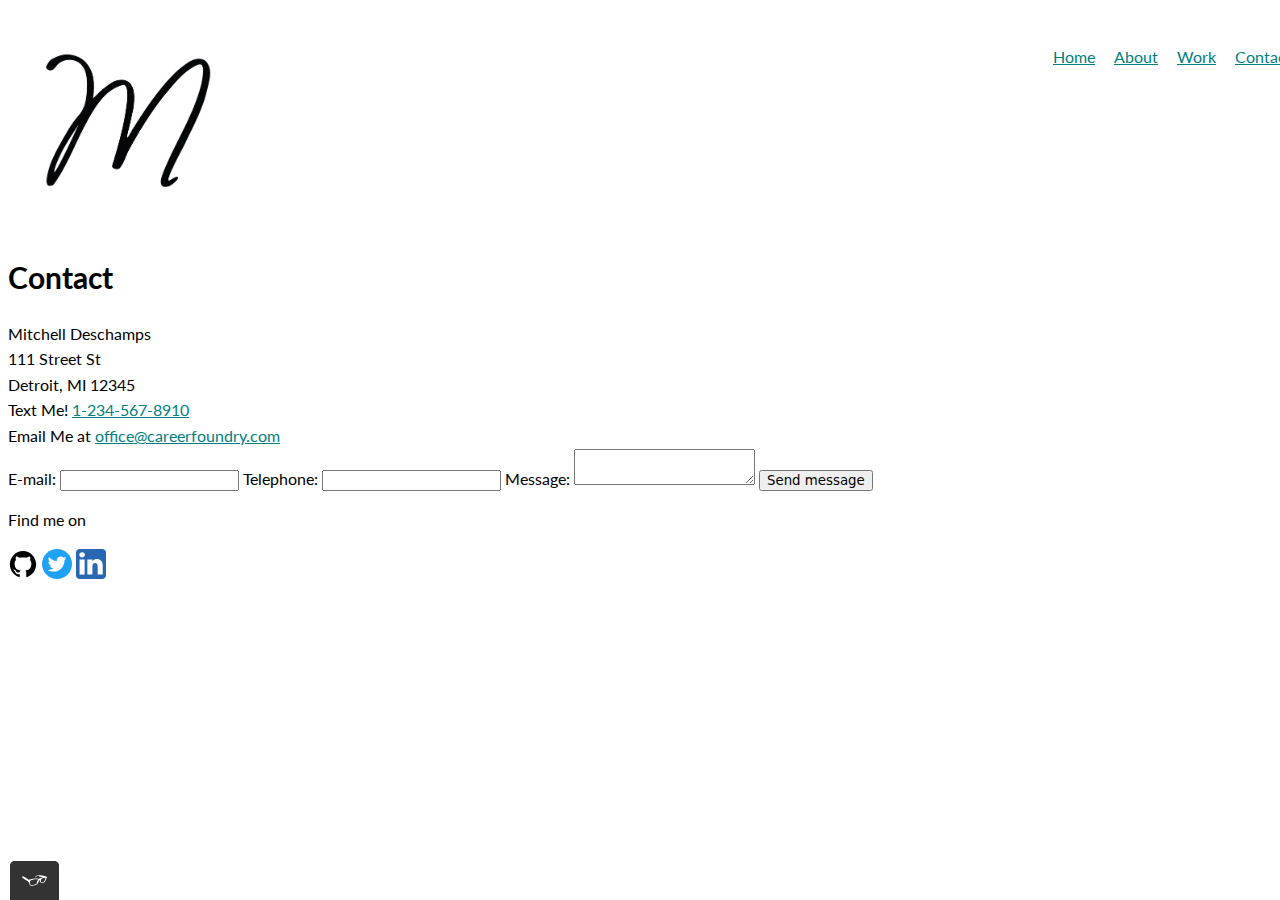
<file: contact.html>
<!doctype html>
<html lang="en">
<head> 
    <link rel="shortcut icon" href="https://www.wikipedia.org/static/favicon/wikipedia.ico">
    <meta charset="UTF-8">
    <meta name="viewport" content="width=device-width, initia-scale=1.0">
    <link rel="stylesheet" type="text/css" href="css/style.css">
    <link rel="preconnect" href="https://fonts.googleapis.com">
    <link rel="preconnect" href="https://fonts.gstatic.com" crossorigin>
    <link href="https://fonts.googleapis.com/css2?family=Lato:wght@400;700&display=swap" rel="stylesheet">
    <title>Mitchell Deschamps - Contact </title>
</head> 
<body>   
<header class="page-header">
    <img src="./img/mlogo.png" alt="logo" class="page-header__item">
    <nav class="main-navigation page-header__item">
        <ul role="menubar" class="navigation-list">
            <li role="presentation">
                <a href="index.html" role="menuitem" class="navigation-list__item navigation-list__item--active">Home</a>
            </li>
            <li role="presentation">
                <a href="about.html" role="menuitem" class="navigation-list__item">About</a>
            </li>
            <li role="presentation">
                <a href="work.html" role="menuitem" class="navigation-list__item navigation-list__item--active">Work</a>   
            </li>
            <li role="presentation">
                <a href="contact.html" role="menuitem" class="navigation-list__item navigation-list__item--active">Contact</a>
            </li>
        </ul>
    </nav>
</header>
    <div>
        <h1>Contact</h1>
        Mitchell Deschamps<br>
		111 Street St<br>
		Detroit, MI 12345<br>
		Text Me! <a href="tel:+12345688910">1-234-567-8910</a><br>
		Email Me at <a href="mailto:office@careerfoundry.com">office@careerfoundry.com</a><br>
    </div>
    <form action="URL" method="post">
        <label> E-mail: </label>
        <input type="email" required>
        <label> Telephone: </label>
        <input type="tel"> 
        <label>Message: </label>
        <textarea maxlength="240" required></textarea>
        <input type="submit" value="Send message">
    </form>
    <footer>
        <p>Find me on</p>
        <img src="img/github_icon.svg" alt="Github">
        <img src="img/twitter_icon.svg" alt="Twitter">
        <img src="img/linkedin_icon.svg" alt="LinkedIn">
    </footer>
    <script src="js/tota11y.min.js"></script>
</body>
</html>
</file>
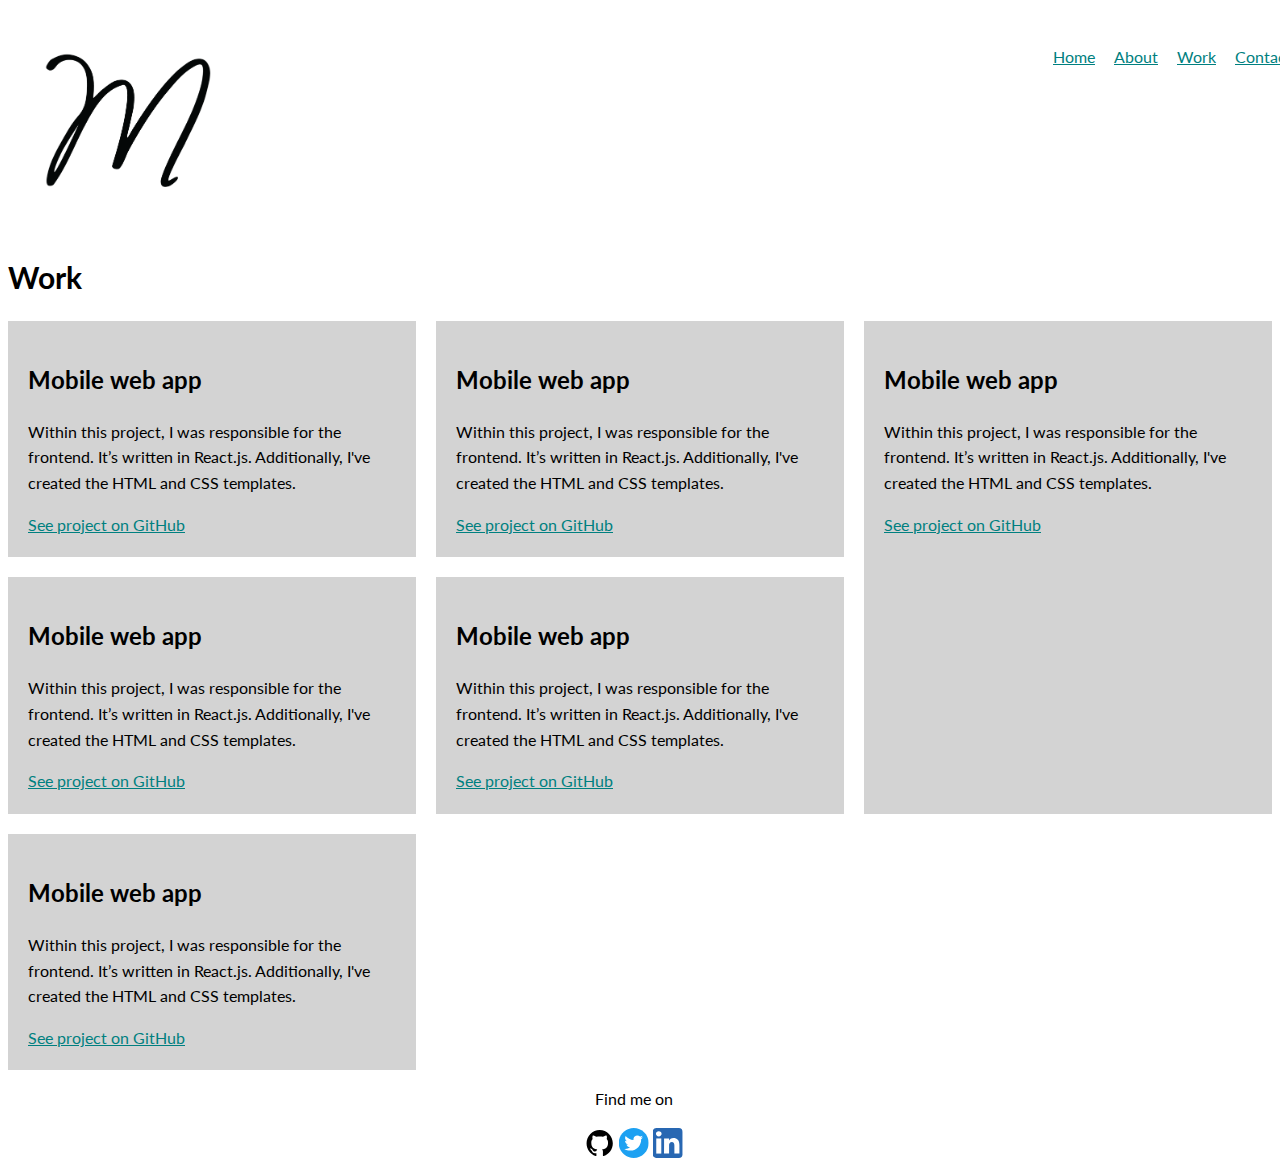
<file: work.html>
<!doctype html>
<html lang="en">
<head>
    <link rel="shortcut icon" href="https://www.wikipedia.org/static/favicon/wikipedia.ico">
    <meta charset="UTF-8">
    <meta name="viewport" content="width=device-width, initia-scale=1.0">
    <link rel="stylesheet" type="text/css" href="css/style.css">
    <link rel="preconnect" href="https://fonts.googleapis.com">
    <link rel="preconnect" href="https://fonts.gstatic.com" crossorigin>
    <link href="https://fonts.googleapis.com/css2?family=Lato:wght@400;700&display=swap" rel="stylesheet">
    <title>Mitchell Deschamps - Portfolio </title>
</head>
<body>
    <header class="page-header">
        <img src="./img/mlogo.png" alt="logo" class="page-header__item">
        <nav class="main-navigation page-header__item">
            <ul role="menubar" class="navigation-list">
                <li role="presentation">
                    <a href="index.html" role="menuitem" class="navigation-list__item navigation-list__item--active">Home</a>
                </li>
                <li role="presentation">
                    <a href="about.html" role="menuitem" class="navigation-list__item">About</a>
                </li>
                <li role="presentation">
                    <a href="work.html" role="menuitem" class="navigation-list__item navigation-list__item--active">Work</a>   
                </li>
                <li role="presentation">
                    <a href="contact.html" role="menuitem" class="navigation-list__item navigation-list__item--active">Contact</a>
                </li>
            </ul>
        </nav>
    </header>
   <section>
    <h1>Work</h1>
    <div class="grid">
        <div class="grid__item">
            <h2>Mobile web app</h2>
            <p>
               Within this project, I was responsible for the frontend. It’s written in React.js. Additionally, I've created the HTML and CSS templates.
            </p>
            <a href="#">See project on GitHub</a>
         </div>
         <div class="grid__item">
            <h2>Mobile web app</h2>
            <p>
               Within this project, I was responsible for the frontend. It’s written in React.js. Additionally, I've created the HTML and CSS templates.
            </p>
            <a href="#">See project on GitHub</a>
         </div>
         <div class="grid__item">
            <h2>Mobile web app</h2>
            <p>
               Within this project, I was responsible for the frontend. It’s written in React.js. Additionally, I've created the HTML and CSS templates.
            </p>
            <a href="#">See project on GitHub</a>
         </div>
         <div class="grid__item">
            <h2>Mobile web app</h2>
            <p>
               Within this project, I was responsible for the frontend. It’s written in React.js. Additionally, I've created the HTML and CSS templates.
            </p>
            <a href="#">See project on GitHub</a>
         </div>
         <div class="grid__item">
            <h2>Mobile web app</h2>
            <p>
               Within this project, I was responsible for the frontend. It’s written in React.js. Additionally, I've created the HTML and CSS templates.
            </p>
            <a href="#">See project on GitHub</a>
         </div>
         <div class="grid__item">
            <h2>Mobile web app</h2>
            <p>
               Within this project, I was responsible for the frontend. It’s written in React.js. Additionally, I've created the HTML and CSS templates.
            </p>
            <a href="#">See project on GitHub</a>
         </div>
    </div>
</section>
<footer class="page-footer">
    <p>Find me on</p>
<div class="social-media">
    <img src="img/github_icon.svg" alt="Github">
    <img src="img/twitter_icon.svg" alt="Twitter">
    <img src="img/linkedin_icon.svg" alt="LinkedIn">
</div>
</footer>
</body>
</html>
</file>
<file: css/style.css>
/*
Color used 
text color (Dark Gray): #2b2b2b;
Primary Color (white): #fff;
secondary color (purple) #357b70 */

:root {
  --primary-color: #357b70;
  --secondary-color: #e0b354;
  --tertiary-color: #2b3c4c;
  --font-family: 'Lato', sans-serif;
  --font-weight-normal: 400;
  --font-weight-bold: 700;
  --font-size-base: 16px;
  --line-height-base: 1.6;
}

a {
    color: teal;
}

a:visited {
    color: red;
    font-size: 18px;
}

a:hover {
    text-decoration: none;
}

a:active {
    color: lightgreen;
}

a:hover, a :focus {
    text-decoration: none;
}

body {
  font-family: var(--font-family);
  font-weight: var(--font-weight-normal);
  font-size: var(--font-size-base);
  line-height: var(--line-height-base);
  }

  h1 {
    font-size: 30px;
    font-weight: var(--font-weight-bold);
}

h2 {
    font-size: 24px;
    font-weight: var(--font-weight-bold);
}

h3 {
    font-size: 18px;
    font-weight: var(--font-weight-bold);
}

input, texture, select, button {
    font-family: system-ui, -apple-system, BlinkMacSystemFont, 'Segoe UI', Roboto, Oxygen, Ubuntu, Cantarell, 'Open Sans', 'Helvetica Neue', sans-serif;
}

button {
    border: none;
    font-family: inherit;
    background-color: teal;
    color: white;
    text-decoration: none;
    padding: 10px;
    border-radius: 3px;
    border-bottom: 2px solid rgba(0, 0, 0, 0.3);
}

Button:hover, button:focus {
    cursor: pointer;
    opacity: 0.8;
}

.profile__portrait {
    float: left;
    width: 250px;
    margin-right: 40px;
    border-radius: 50%;
}

.page-footer {
    clear: both;
    display: flex;
    flex-direction: column;
    text-align: center;
    transform: translate(-0.5%, 0%);
}

.profile {
    max-width: 700px;
    margin: 0 auto;
}

.page-header {
    display:flex;
    width: 100%;
    padding: 20px;
}

.page-header__item {
    flex: 0 1 200px;
    width: 200px;
}

.page-header__item:last-child {
    flex-grow: 1;
    text-align: right;
}
.navigation-list {
    list-style-type: none;
}

.navigation-list li {
    display: inline-block;
    margin-left: 15px;
}

.grid {
    display: grid;
    grid-template-columns: 300px 300px 300px;
    grid-gap: 20px;
}

.grid__item {
    background-color: lightgray;
    padding: 20px;
}

.grid__item:last-child {
    grid-column-start: 3;
    grid-column-end: 3;
    grid-row-start: 1;
    grid-row-end: 3;
}

.grid__item:last-child {
    grid-column: 3 / 3;
    grid-row: 1 / 3;
}

/* start grid fallback */
.grid__item {
    display: inline-block;
    width: 33%;
   }
   /* end grid fallback */
   
   @supports (display: grid) {
    .grid {
      display: grid; 
      /* grid-template-columns: 300px 300px 300px; fractions are better than pixels - they are responsive */
      grid-template-columns: 1fr 1fr 1fr;
      grid-gap: 20px;
      margin: 0;
    }
    .grid__item {
      background-color: lightgray;
      width: auto;
      min-height: auto;
      margin: 0;
    }
    .grid__item:last-child {
      grid-column: 3 / 3;
      grid-row: 1 / 3;
    }
  }

    @media all and (max-width: 500px) {
        .grid {
          grid-template-columns: 1fr;
          grid-gap: 10px;
        }
        .grid__item:last-child {
          grid-column: auto / auto;
          grid-row: auto / auto;
        }
        h1 {
          font-size: 22px;
        }
      }
      @media all and (min-width: 500px) and (max-width: 750px){
        .grid {
          grid-template-columns: 1fr 1fr;
          grid-gap: 10px;
        }
        .grid__item:last-child {
          grid-column: auto / auto;
          grid-row: auto / auto;
        }
        h1 {
          font-size: 22px;
        }
      }

      @media all and (max-width: 750px){
        /* shared code */
      }

      @media all and (max-width: 500px) {
        .grid {
          grid-template-columns: 1fr;
        }
      }
      @media all and (min-width: 500px) and (max-width: 750px){
        .grid {
          grid-template-columns: 1fr 1fr;
        }
      }
      @media all and (max-width: 750px) {
        .grid {
          grid-gap: 10px;
        }
        .grid__item:last-child {
          grid-column: auto / auto;
          grid-row: auto / auto;
        }
        h1 {
          font-size: 22px;
        }
      }

      .about-list {
        list-style-type: none;
    }
    
    .about-list li {
        display: block;
        text-align: center;
    }

    .about-me {
        max-width: 500px;
        text-align: center;
        margin: 0 auto;
    }

    .welcome-1 {
        max-width: 500px;
        text-align: center;
        margin: 0 auto;
    }

    button, .button {
      /* overwrites browser defaults and reset the border */
      border: none;
      /* takes the font from the outer container */
      font-family: inherit;
     background-color: var(--primary-color);
     color: white;
     text-decoration: none;
     /* adds spacing to the button */
     padding: 10px;
      border-radius: 3px;
     /* gives the button a bottom border with a width of 2px, a type of solid, amd a color RGBA format */
      border-bottom: 2px solid rgba(0, 0, 0, 0.3);
     transition-duration: 0.2s;
     transition-property: opacity;}
    
    button:hover, button:focus, .button:hover, .button:focus {
        /*lets the mouse appear as a hand when hovering over the button */
        cursor: pointer;
        /*reduces the opacity of the button to 80% */
        opacity: 0.8;
    }
    
    .button_secondary {
       background-color: var(--secondary-color);
        color: #2b2b2b;
    }
  

    .footer-1 {
        max-width: 500px;
        text-align: center;
        margin: 0 auto;
    }
    
    @keyframes color-change {
        from {
          fill: lightgoldenrodyellow;
        }
        to {
          fill: orangered;
        }
      }

      @keyframes color-change {
        0% {
          fill: lightgoldenrodyellow;
        }
        50% {
          fill: lightyellow;
        }
        100% {
          fill: orangered;
        }
      }

      .sun {
        animation-duration: 4s;
        animation-name: color-change;
        animation-iteration-count: infinite;
        animation-direction: alternate;
        animation-timing-function: linear;
      }

      .sun {
        animation: 4s color-change infinite alternate linear;
      }

      @keyframes cloud-move {
        from {
          transform: translate(0, 50px);
        }
        to {
          transform: translate(200px, 50px);
        }
      }

      .cloud-front {
        animation-duration: 30s;
        animation-name: cloud-move;
        animation-iteration-count: infinite;
        animation-direction: alternate;
        animation-timing-function: linear;
      }

      .cloud-front {
        animation: 30s cloud-move infinite alternate linear;
      }

      @keyframes cloud-move-reverse {
        from {
          transform: translate(446px, 48px);
        }
        to {
          transform: translate(100px, 48px);
        }
      }

      .cloud-back {
        animation: 34s cloud-move-reverse infinite alternate linear;
      }
</file>
